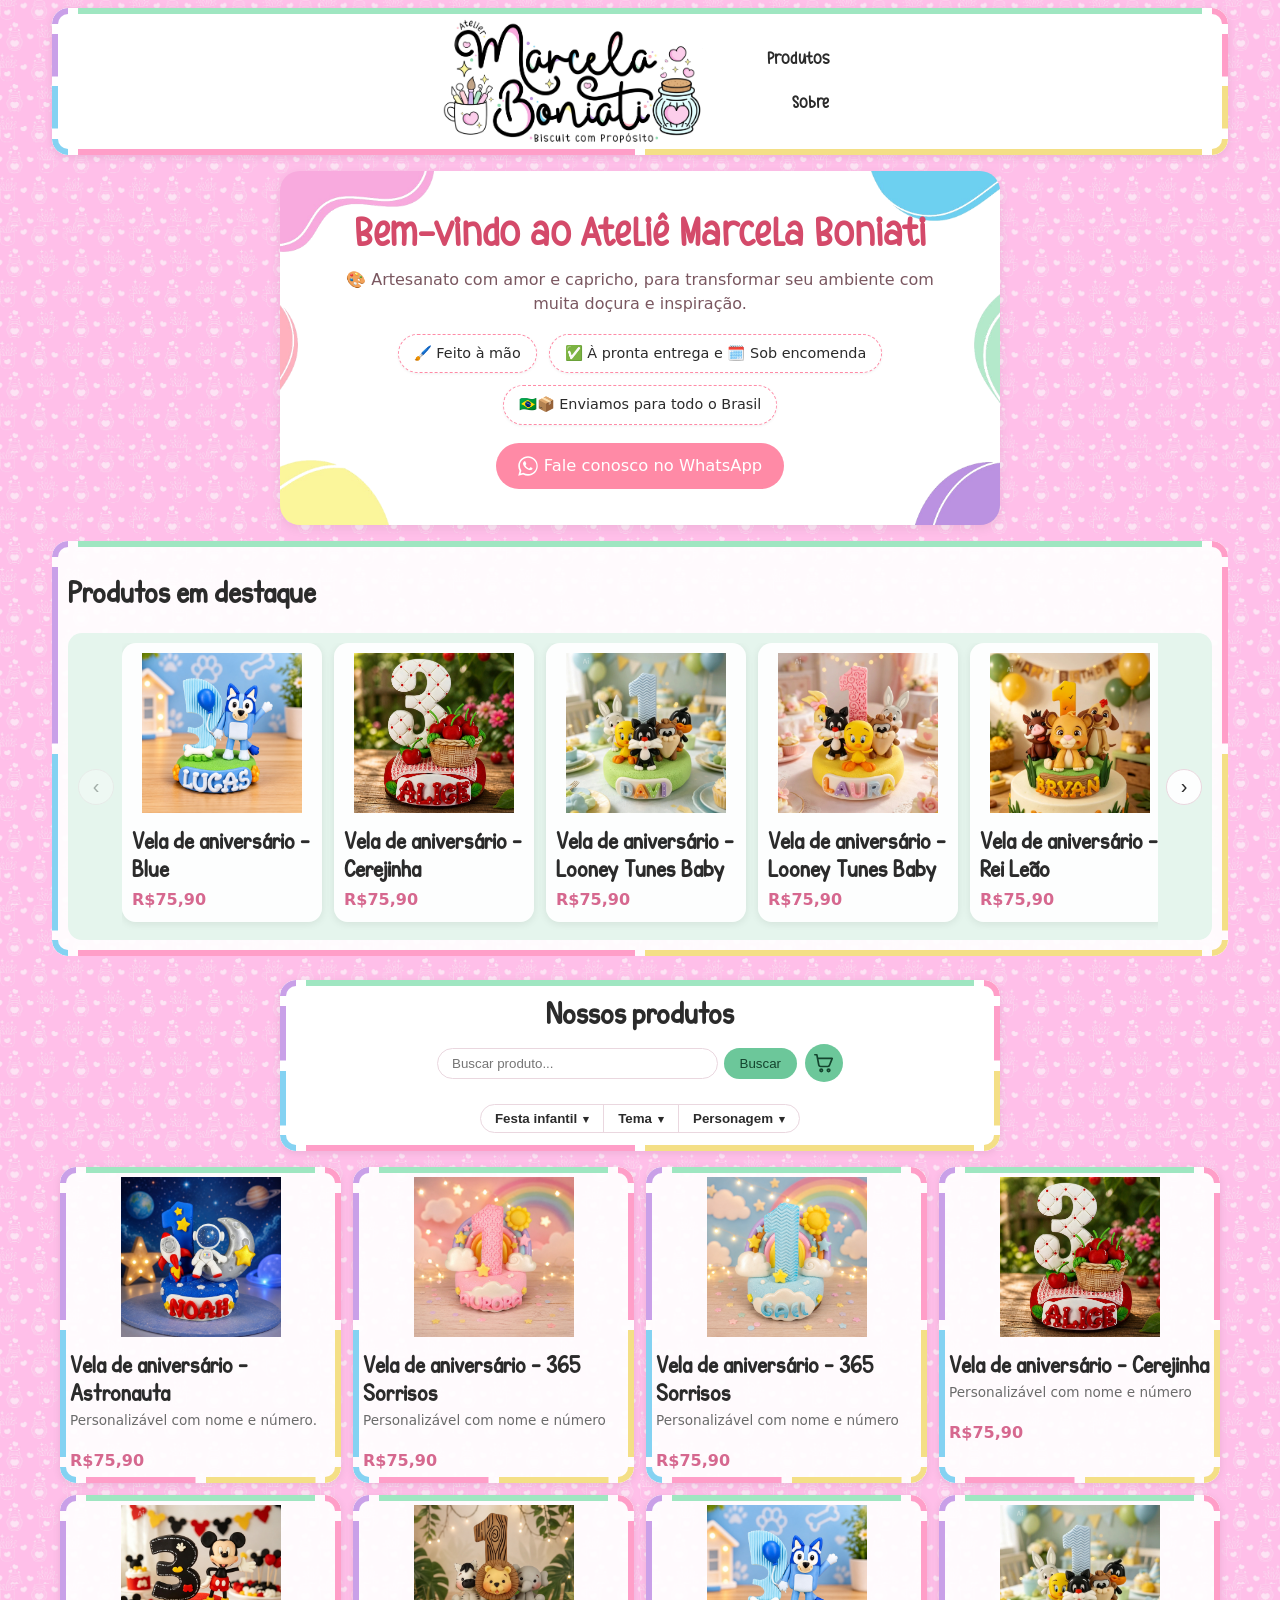
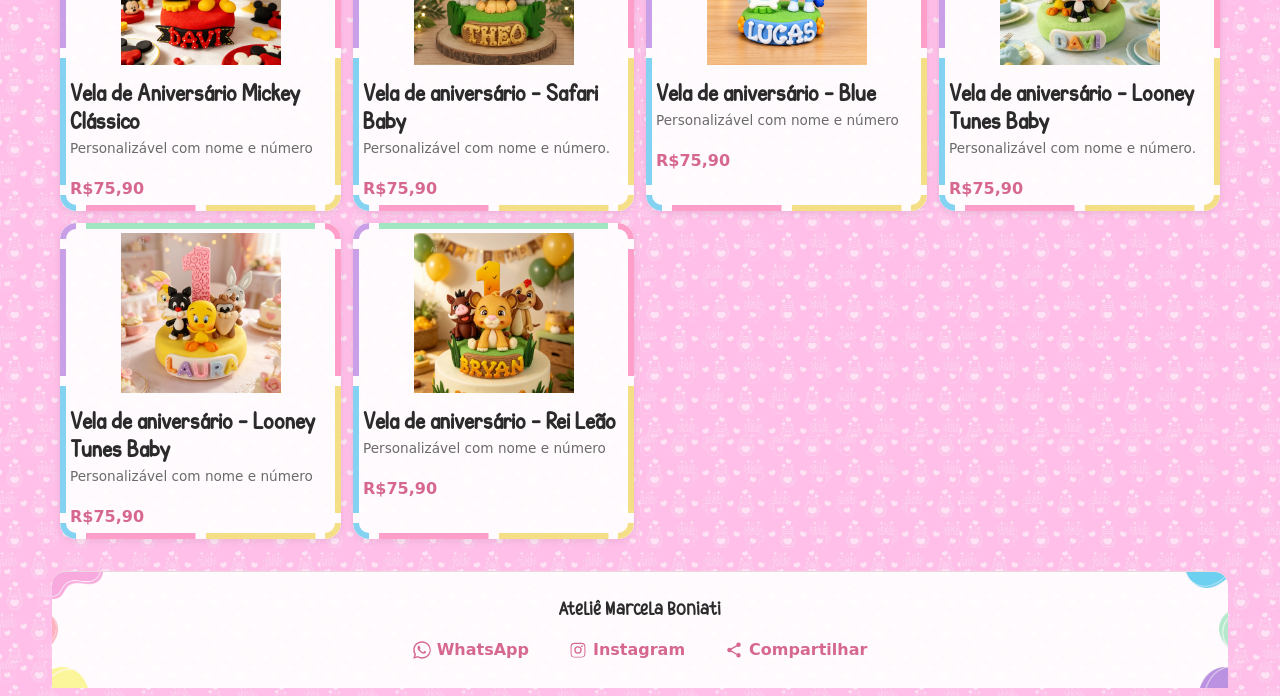
<file: index.html>
<!DOCTYPE html>

<html lang="pt-BR">
<head>
<meta charset="utf-8"/>
<meta content="width=device-width, initial-scale=1.0" name="viewport"/>
<title>Ateliê Marcela Boniati</title>
<meta content="Marcela Boniati" name="author"/>
<meta content="Este é o catálogo de produtos do Ateliê Marcela Boniati" name="description"/>
<link href="styles/styles.css" rel="stylesheet"/>
<link href="styles/theme.css" rel="stylesheet"/>
<script defer="" src="scripts/main.js"></script>
</head>
<body>
<header id="main_header">
<a href="index.html" id="logo"><img alt="Ateliê Marcela Boniati — Biscuit com Propósito" src="images/logo-to-be-used.jpg"/></a>
<nav id="main_nav">
<a href="index.html#nossos_produtos_heading" id="nav_produtos">Produtos</a>
<a href="sobre.html">Sobre</a>
</nav>
</header>
<section id="welcome_message">
<h1>Bem-vindo ao Ateliê Marcela Boniati</h1>
<p>🎨 Artesanato com amor e capricho, para transformar seu ambiente com muita doçura e inspiração.</p>
<ul class="welcome-chips">
<li>🖌️ Feito à mão</li>
<li>✅ À pronta entrega e 🗓️ Sob encomenda</li>
<li>🇧🇷📦 Enviamos para todo o Brasil</li>
</ul>
<!-- Generic WhatsApp contact button (glyph + Portuguese label) -->
<a class="whatsapp_button" href="https://wa.me/5549988988526?text=Ol%C3%A1!%20Gostaria%20de%20mais%20informa%C3%A7%C3%B5es">
<svg aria-hidden="true" class="whatsapp_glyph" fill="currentColor" focusable="false" height="20" viewbox="0 0 32 32" width="20">
<path d="M16 .4C7.4.4.4 7.4.4 16c0 2.8.7 5.5 2.1 7.9L.3 31.6l7.9-2.1c2.3 1.3 4.9 1.9 7.5 1.9h.3c8.6 0 15.6-7 15.6-15.6S24.6.4 16 .4zm0 28.5c-2.4 0-4.7-.6-6.7-1.8l-.5-.3-4.7 1.2 1.3-4.6-.3-.5a12.9 12.9 0 0 1-2-6.9C2.4 8.9 8.5 2.9 16 2.9S29.6 8.9 29.6 16 23.5 28.9 16 28.9zm7.4-9.7c-.4-.2-2.4-1.2-2.7-1.3-.4-.1-.7-.2-.9.2-.3.4-1 1.3-1.3 1.6-.2.2-.5.3-.9.1-.4-.2-1.7-.6-3.3-2-1.2-1.1-2-2.4-2.3-2.8-.2-.4 0-.6.2-.8l.6-.7c.2-.2.3-.4.4-.6.1-.2 0-.5 0-.7-.1-.2-.9-2.2-1.3-3-.3-.8-.6-.7-.9-.7h-.7c-.2 0-.6.1-1 .5-.3.4-1.3 1.3-1.3 3.1s1.3 3.6 1.5 3.9c.2.3 2.6 4 6.3 5.6.9.4 1.6.6 2.1.8.9.3 1.7.2 2.3.1.7-.1 2.4-1 2.7-1.9.3-.9.3-1.7.2-1.9-.1-.2-.4-.3-.8-.5z">
</path>
</svg>
<span>Fale conosco no WhatsApp</span>
</a>
</section>
<section id="featured_section">
<h2>Produtos em destaque</h2>
<div class="featured_carousel">
<button aria-label="Anterior" class="scroll-arrow scroll-left" type="button">‹</button>
<!-- Container managed by the administration app (id = produtos_destaque) -->
<div id="produtos_destaque">
<div class="featured_product">
<a href="produto-vela-de-aniversario-blue-topo-de-bolo-velinha-de-biscuit-mesversario-blue-e-seus-amigos.html">
<img alt="Vela de aniversário - Blue" class="product-thumb" src="images/products/vela-de-aniversario-blue-topo-de-bolo-velinha-de-biscuit-mesversario-blue-e-seus-amigos/capa.jpg"/>
<h3 class="product-title">Vela de aniversário - Blue</h3>
<span class="product-price">R$75,90</span>
</a>
</div><div class="featured_product">
<a href="produto-vela-de-aniversario-cerejinha-cereja-topo-de-bolo-velinha-de-biscuit-mesversario.html">
<img alt="Vela de aniversário - Cerejinha" class="product-thumb" src="images/products/vela-de-aniversario-cerejinha-cereja-topo-de-bolo-velinha-de-biscuit-mesversario/capa.jpg"/>
<h3 class="product-title">Vela de aniversário - Cerejinha</h3>
<span class="product-price">R$75,90</span>
</a>
</div><div class="featured_product">
<a href="produto-vela-de-aniversario-looney-tunes-baby.html">
<img alt="Vela de aniversário - Looney Tunes Baby" class="product-thumb" src="images/products/vela-de-aniversario-looney-tunes-baby/br-11134207-820m6-mqcphwx1nvgj55.jpeg"/>
<h3 class="product-title">Vela de aniversário - Looney Tunes Baby</h3>
<span class="product-price">R$75,90</span>
</a>
</div><div class="featured_product">
<a href="produto-vela-de-aniversario-looney-tunes-baby-2.html">
<img alt="Vela de aniversário - Looney Tunes Baby" class="product-thumb" src="images/products/vela-de-aniversario-looney-tunes-baby-2/br-11134207-820lt-mqcq19pgs9oi99.jpeg"/>
<h3 class="product-title">Vela de aniversário - Looney Tunes Baby</h3>
<span class="product-price">R$75,90</span>
</a>
</div><div class="featured_product">
<a href="produto-vela-de-aniversario-rei-leao.html">
<img alt="Vela de aniversário - Rei Leão" class="product-thumb" src="images/products/vela-de-aniversario-rei-leao/br-11134207-820lt-mqcphwx1mgw3bc.jpeg"/>
<h3 class="product-title">Vela de aniversário - Rei Leão</h3>
<span class="product-price">R$75,90</span>
</a>
</div></div>
<button aria-label="Próximo" class="scroll-arrow scroll-right" type="button">›</button>
</div>
</section>
<section id="products_section">
<!-- Catalog controls grouped into a card (styled by #products_intro) -->
<div id="products_intro">
<h2 id="nossos_produtos_heading">Nossos produtos</h2>
<!-- Search + cart row, moved out of the header to sit just above the grid -->
<div id="search_row">
<form action="index.html" id="product_search" method="get" role="search">
<input aria-label="Buscar produto" name="q" placeholder="Buscar produto..." type="search"/>
<button type="submit">Buscar</button>
</form>
<div id="header_actions">
<button aria-label="Ver carrinho" id="cart_button" type="button">
<svg aria-hidden="true" class="cart_glyph" fill="currentColor" focusable="false" height="22" viewbox="0 0 24 24" width="22">
<path d="M7 4h-.7L5.2 1.6A1 1 0 0 0 4.3 1H1v2h2.6l3.6 7.6-1.3 2.4c-.7 1.3.2 2.9 1.7 2.9h11v-2H8.1l1.1-2h7.4a2 2 0 0 0 1.8-1.1l3.6-6.5A1 1 0 0 0 21.2 4H7zM7 18a2 2 0 1 0 0 4 2 2 0 0 0 0-4zm10 0a2 2 0 1 0 0 4 2 2 0 0 0 0-4z"></path>
</svg>
</button>
</div>
</div>
<!-- Category filter bar: the admin app writes the field roles/labels into data-menu;
             scripts/main.js (buildCategoryBar) builds the dropdowns from it + the live cards. -->
<nav aria-label="Categorias" data-menu='[{"key":"categoria","label":"Categoria","menu":"primary"},{"key":"subcategoria","label":"Subcategoria","menu":"nested"},{"key":"tema","label":"Tema","menu":"own"},{"key":"personagem","label":"Personagem","menu":"own"}]' id="category_filter_bar"></nav>
</div>
<!-- Active category/search filter indicator (managed by scripts/main.js) -->
<div hidden="" id="filter_status">
<span id="filter_status_text"></span>
<button id="filter_clear" type="button">limpar</button>
</div>
<p hidden="" id="no_results">Nenhum produto encontrado. Tente outra busca ou categoria.</p>
<!-- Container managed by the administration app (id = produtos_disponiveis) -->
<div class="product-grid" id="produtos_disponiveis">
<div class="displayed_product" data-categoria="Festa infantil" data-personagem="" data-subcategoria="Topo de bolo" data-tags="topo de bolo astronauta, velinha astronauta, vela astronauta biscuit, topo astronauta personalizado, topo de bolo espaço, topo de bolo universo, decoração festa astronauta, vela temática astronauta, biscuit astronauta, topper astronauta, topo de bolo foguete, topo de bolo galáxia, festa tema espaço, festa astronauta infantil, vela personalizada astronauta, vela com nome astronauta, vela luxo astronauta, vela aniversário astronauta, astronauta cute, astronauta infantil, personalizado, artesanal, feito à mão, biscuit, aniversário infantil, decoração de bolo, mesversário, festa infantil, topo luxo" data-tema="Astronauta">
<a href="produto-vela-de-aniversario-astronauta-topo-de-bolo-velinha-de-biscuit-mesversario.html">
<img alt="Vela de aniversário - Astronauta" class="product-thumb" src="images/products/vela-de-aniversario-astronauta-topo-de-bolo-velinha-de-biscuit-mesversario/capa.jpg"/>
<h3 class="product-title">Vela de aniversário - Astronauta</h3>
<p class="product-note">Personalizável com nome e número.</p>
<span class="product-price">R$75,90</span>
</a>
</div>
<div class="displayed_product" data-categoria="Festa infantil" data-personagem="" data-subcategoria="Topo de bolo" data-tags="vela 365 sorrisos, velinha 365 sorrisos, vela uma volta ao sol, velinha volta ao sol, vela personalizada sol, topo de bolo 365 sorrisos, topo de bolo uma volta ao sol, topo de bolo solzinho, topo de bolo sunshine, vela tema sol, vela tema céu, vela tema arco-íris candy, decoração festa 365 sorrisos, decoração volta ao sol, decoração festa solzinho, decoração festa sunshine, biscuit solzinho, biscuit céu, topper 365 sorrisos, topper volta ao sol, topper solzinho, festa tema sol, festa uma volta ao sol, festa 365 sorrisos infantil, vela personalizada menina, vela personalizada menino, vela com nome personalizada, vela luxo infantil, vela aniversário infantil, tema céu infantil, tema sunshine baby, solzinho cute, nuvem cute, arco-íris candy, aesthetic infantil, festa delicada infantil, personalizado, artesanal, feito à mão, biscuit, aniversário infantil, decoração de bolo, mesversário, festa infantil, topo luxo, vela biscuit, decoração personalizada, topo personalizado, lembrancinha luxo, tema colorido pastel, festa instagramável, mamãe empreendedora, arte em biscuit, topo delicado, topo moderno, vela decorada, vela temática infantil, uma volta ao sol infantil, 365 motivos pra sorrir, festa feliz, tema alegre infantil" data-tema="">
<a href="produto-vela-de-aniversario-365-sorrisos-uma-volta-ao-sol-rosa-topo-de-bolo-velinha-de-biscuit.html">
<img alt="Vela de aniversário - 365 Sorrisos" class="product-thumb" src="images/products/vela-de-aniversario-365-sorrisos-uma-volta-ao-sol-rosa-topo-de-bolo-velinha-de-biscuit/capa.jpg"/>
<h3 class="product-title">Vela de aniversário - 365 Sorrisos</h3>
<p class="product-note">Personalizável com nome e número</p>
<span class="product-price">R$75,90</span>
</a>
</div>
<div class="displayed_product" data-categoria="Festa infantil" data-personagem="" data-subcategoria="Topo de bolo" data-tags="vela 365 sorrisos, velinha 365 sorrisos, vela uma volta ao sol, velinha volta ao sol, vela personalizada sol, topo de bolo 365 sorrisos, topo de bolo uma volta ao sol, topo de bolo solzinho, topo de bolo sunshine, vela tema sol, vela tema céu, vela tema arco-íris candy, decoração festa 365 sorrisos, decoração volta ao sol, decoração festa solzinho, decoração festa sunshine, biscuit solzinho, biscuit céu, topper 365 sorrisos, topper volta ao sol, topper solzinho, festa tema sol, festa uma volta ao sol, festa 365 sorrisos infantil, vela personalizada menina, vela personalizada menino, vela com nome personalizada, vela luxo infantil, vela aniversário infantil, tema céu infantil, tema sunshine baby, solzinho cute, nuvem cute, arco-íris candy, aesthetic infantil, festa delicada infantil, personalizado, artesanal, feito à mão, biscuit, aniversário infantil, decoração de bolo, mesversário, festa infantil, topo luxo, vela biscuit, decoração personalizada, topo personalizado, lembrancinha luxo, tema colorido pastel, festa instagramável, mamãe empreendedora, arte em biscuit, topo delicado, topo moderno, vela decorada, vela temática infantil, uma volta ao sol infantil, 365 motivos pra sorrir, festa feliz, tema alegre infantil" data-tema="">
<a href="produto-vela-de-aniversario-365-sorrisos-uma-volta-ao-sol-azul-topo-de-bolo-velinha-de-biscuit.html">
<img alt="Vela de aniversário - 365 Sorrisos" class="product-thumb" src="images/products/vela-de-aniversario-365-sorrisos-uma-volta-ao-sol-azul-topo-de-bolo-velinha-de-biscuit/capa.jpg"/>
<h3 class="product-title">Vela de aniversário - 365 Sorrisos</h3>
<p class="product-note">Personalizável com nome e número</p>
<span class="product-price">R$75,90</span>
</a>
</div>
<div class="displayed_product" data-categoria="Festa infantil" data-personagem="" data-subcategoria="Topo de bolo" data-tags="velinha cereja, velinha cerejinha, vela cerejinha biscuit, vela cereja personalizada, topo de bolo cerejinha, topo de bolo cereja, vela temática cereja, decoração festa cerejinha, biscuit cerejinha, topper cereja, topper cerejinha, festa tema cereja, festa cerejinha infantil, vela personalizada cerejinha, vela com nome cerejinha, vela luxo cerejinha, vela aniversário cerejinha, cerejinha cute, cereja aesthetic, decoração bolo cereja, personalizado, artesanal, feito à mão, biscuit, aniversário infantil, decoração de bolo, mesversário, festa infantil, topo luxo" data-tema="">
<a href="produto-vela-de-aniversario-cerejinha-cereja-topo-de-bolo-velinha-de-biscuit-mesversario.html">
<img alt="Vela de aniversário - Cerejinha" class="product-thumb" src="images/products/vela-de-aniversario-cerejinha-cereja-topo-de-bolo-velinha-de-biscuit-mesversario/capa.jpg"/>
<h3 class="product-title">Vela de aniversário - Cerejinha</h3>
<p class="product-note">Personalizável com nome e número</p>
<span class="product-price">R$75,90</span>
</a>
</div>
<div class="displayed_product" data-categoria="Festa infantil" data-personagem="Mickey" data-subcategoria="Topo de bolo" data-tags="festa mickey, festa disney, decoração de festa infantil, vela artesanal, biscuit artesanal, artesanato em biscuit, peça artesanal, feito à mão, vela luxo, vela premium, vela delicada, vela personalizada infantil, vela para mesversário, vela para aniversário, vela número personalizada, topo mickey clássico, decoração disney infantil, vela menino, decoração alegre infantil, vela caprichada, vela rica em detalhes, mickey retrô, mickey tradicional, disney clássica, topo luxo infantil, vela decorativa, vela temática, aniversário mickey mouse, item personalizado festa, peça exclusiva artesanal, topo de bolo luxo, biscuit disney, vela temática disney, decoração de bolo infantil, topper mickey, topper disney, vela aniversário menino, decoração personalizada mickey" data-tema="">
<a href="produto-vela-de-aniversario-mickey-classico-topo-de-bolo-em-biscuit-velinha-personalizada-disney.html">
<img alt="Vela de Aniversário Mickey Clássico" class="product-thumb" src="images/products/vela-de-aniversario-mickey-classico-topo-de-bolo-em-biscuit-velinha-personalizada-disney/capa.jpg"/>
<h3 class="product-title">Vela de Aniversário Mickey Clássico</h3>
<p class="product-note">Personalizável com nome e número</p>
<span class="product-price">R$75,90</span>
</a>
</div>
<div class="displayed_product" data-categoria="Festa infantil" data-personagem="" data-subcategoria="Topo de bolo" data-tags="velinha safari, leão, velinha safari baby, vela leão biscuit, vela safari personalizada, topo de bolo safari, topo de bolo leãozinho, topo de bolo safari, topo de bolo rei leão, vela temática safari, decoração festa safari, decoração festa leãozinho, biscuit leão, biscuit safari, topper leão, topper safari, festa tema safari, festa leãozinho infantil, vela personalizada leão, vela com nome leãozinho, vela luxo safari, vela aniversário leão, rei da selva, rei leão festa, leão cute, safari baby, safari infantil, personalizado, artesanal, feito à mão, biscuit, aniversário infantil, decoração de bolo, mesversário, festa infantil, topo luxo, elefantinho, elefante, zebrinha, zebra" data-tema="Safari">
<a href="produto-vela-de-aniversario-safari-baby-topo-de-bolo-velinha-de-biscuit-mesversario-bichinhos-do-safari.html">
<img alt="Vela de aniversário - Safari Baby" class="product-thumb" src="images/products/vela-de-aniversario-safari-baby-topo-de-bolo-velinha-de-biscuit-mesversario-bichinhos-do-safari/capa.jpg"/>
<h3 class="product-title">Vela de aniversário - Safari Baby</h3>
<p class="product-note">Personalizável com nome e número.</p>
<span class="product-price">R$75,90</span>
</a>
</div>
<div class="displayed_product" data-categoria="Festa infantil" data-personagem="Blue" data-subcategoria="Topo de bolo" data-tags="velinha, blue, aniversário, topo de bolo, festa infantil, vela, biscuit" data-tema="">
<a href="produto-vela-de-aniversario-blue-topo-de-bolo-velinha-de-biscuit-mesversario-blue-e-seus-amigos.html">
<img alt="Vela de aniversário - Blue" class="product-thumb" src="images/products/vela-de-aniversario-blue-topo-de-bolo-velinha-de-biscuit-mesversario-blue-e-seus-amigos/capa.jpg"/>
<h3 class="product-title">Vela de aniversário - Blue</h3>
<p class="product-note">Personalizável com nome e número</p>
<span class="product-price">R$75,90</span>
</a>
</div>
<!-- TEST CARDS (pagination manual testing) — replicas of real products pointing at the
     existing detail pages; NOT in the featured carousel. Remove before publishing real
     catalog changes. -->
<div class="displayed_product" data-categoria="Festa infantil" data-personagem="Looney Tunes" data-subcategoria="Topo de bolo" data-tags="vela looney tunes baby, vela looney tunes, vela baby looney tunes, vela personalizada, vela de aniversário, velinha de biscuit, vela em biscuit, topo de bolo looney tunes baby, topo de bolo looney tunes, topo de bolo personalizado, topo de bolo biscuit, decoração looney tunes baby, tema looney tunes baby, festa looney tunes baby, aniversário looney tunes baby, decoração infantil, festa infantil, vela infantil, vela menino, vela menina, decoração de bolo infantil, piu piu baby, frajola baby, pernalonga baby, patolino baby, taz baby, loola baby, personagem looney tunes, personagens baby, biscuit artesanal, artesanato em biscuit, peça artesanal, feito à mão, vela luxo, vela premium, vela delicada, vela personalizada infantil, vela para mesversário, vela para aniversário, topper looney tunes, topper baby looney tunes, topper personalizado, decoração personalizada, vela temática, aniversário infantil, decoração colorida infantil, vela caprichada, vela rica em detalhes, topo luxo infantil, peça exclusiva artesanal, decoração divertida, tema desenho animado, personagens clássicos, topper biscuit, vela decorativa artesanal, decoração baby, festa temática infantil" data-tema="">
<a href="produto-vela-de-aniversario-looney-tunes-baby.html">
<img alt="Vela de aniversário - Looney Tunes Baby" class="product-thumb" src="images/products/vela-de-aniversario-looney-tunes-baby/br-11134207-820m6-mqcphwx1nvgj55.jpeg"/>
<h3 class="product-title">Vela de aniversário - Looney Tunes Baby</h3>
<p class="product-note">Personalizável com nome e número.</p>
<span class="product-price">R$75,90</span>
</a>
</div><div class="displayed_product" data-categoria="Festa infantil" data-personagem="Looney Tunes" data-subcategoria="Topo de bolo" data-tags="vela looney tunes baby, vela looney tunes, vela baby looney tunes, vela personalizada, vela de aniversário, velinha de biscuit, vela em biscuit, topo de bolo looney tunes baby, topo de bolo looney tunes, topo de bolo personalizado, topo de bolo biscuit, decoração looney tunes baby, tema looney tunes baby, festa looney tunes baby, aniversário looney tunes baby, decoração infantil, festa infantil, vela infantil, vela menino, vela menina, decoração de bolo infantil, piu piu baby, frajola baby, pernalonga baby, patolino baby, taz baby, loola baby, personagem looney tunes, personagens baby, biscuit artesanal, artesanato em biscuit, peça artesanal, feito à mão, vela luxo, vela premium, vela delicada, vela personalizada infantil, vela para mesversário, vela para aniversário, topper looney tunes, topper baby looney tunes, topper personalizado, decoração personalizada, vela temática, aniversário infantil, decoração colorida infantil, vela caprichada, vela rica em detalhes, topo luxo infantil, peça exclusiva artesanal, decoração divertida, tema desenho animado, personagens clássicos, topper biscuit, vela decorativa artesanal, decoração baby, festa temática infantil" data-tema="">
<a href="produto-vela-de-aniversario-looney-tunes-baby-2.html">
<img alt="Vela de aniversário - Looney Tunes Baby" class="product-thumb" src="images/products/vela-de-aniversario-looney-tunes-baby-2/br-11134207-820lt-mqcq19pgs9oi99.jpeg"/>
<h3 class="product-title">Vela de aniversário - Looney Tunes Baby</h3>
<p class="product-note">Personalizável com nome e número</p>
<span class="product-price">R$75,90</span>
</a>
</div><div class="displayed_product" data-categoria="Festa infantil" data-personagem="Simba" data-subcategoria="Topo de bolo" data-tags="vela rei leão, vela o rei leão, vela simba, vela timão e pumba, vela simba personalizada, vela personalizada, vela de aniversário, velinha de biscuit, vela em biscuit, topo de bolo rei leão, topo de bolo simba, topo de bolo timão e pumba, topo de bolo personalizado, topo de bolo biscuit, decoração rei leão, tema rei leão, personagem simba, personagem timão, personagem pumba, festa rei leão, aniversário rei leão, decoração infantil, festa infantil, vela infantil, vela menino, decoração de bolo infantil, rei leão biscuit, simba biscuit, timão biscuit, pumba biscuit, biscuit artesanal, artesanato em biscuit, peça artesanal, feito à mão, vela luxo, vela premium, vela delicada, vela personalizada infantil, vela para mesversário, vela para aniversário, topper rei leão, topper simba, topper timão e pumba, decoração safari, tema safari, safari baby, animais da savana, leãozinho safari, festa safari, decoração personalizada, vela temática, aniversário menino, decoração colorida infantil, vela caprichada, vela rica em detalhes, topo luxo infantil, peça exclusiva artesanal, personagem disney, disney rei leão, decoração divertida, tema disney, topper o rei leão, vela decorativa artesanal" data-tema="">
<a href="produto-vela-de-aniversario-rei-leao.html">
<img alt="Vela de aniversário - Rei Leão" class="product-thumb" src="images/products/vela-de-aniversario-rei-leao/br-11134207-820lt-mqcphwx1mgw3bc.jpeg"/>
<h3 class="product-title">Vela de aniversário - Rei Leão</h3>
<p class="product-note">Personalizável com nome e número</p>
<span class="product-price">R$75,90</span>
</a>
</div></div>
<!-- Page switcher for the grid (10 cards/page), populated by scripts/main.js -->
<nav aria-label="Paginação dos produtos" class="pagination" hidden="" id="pagination"></nav>
</section>
<footer id="site_footer">
<p class="footer-brand">Ateliê Marcela Boniati</p>
<nav aria-label="Redes sociais" class="footer-social">
<a class="footer-social-link" href="https://wa.me/5549988988526?text=Ol%C3%A1!%20Gostaria%20de%20mais%20informa%C3%A7%C3%B5es">
<svg aria-hidden="true" fill="currentColor" focusable="false" height="18" viewbox="0 0 32 32" width="18">
<path d="M16 .4C7.4.4.4 7.4.4 16c0 2.8.7 5.5 2.1 7.9L.3 31.6l7.9-2.1c2.3 1.3 4.9 1.9 7.5 1.9h.3c8.6 0 15.6-7 15.6-15.6S24.6.4 16 .4zm0 28.5c-2.4 0-4.7-.6-6.7-1.8l-.5-.3-4.7 1.2 1.3-4.6-.3-.5a12.9 12.9 0 0 1-2-6.9C2.4 8.9 8.5 2.9 16 2.9S29.6 8.9 29.6 16 23.5 28.9 16 28.9zm7.4-9.7c-.4-.2-2.4-1.2-2.7-1.3-.4-.1-.7-.2-.9.2-.3.4-1 1.3-1.3 1.6-.2.2-.5.3-.9.1-.4-.2-1.7-.6-3.3-2-1.2-1.1-2-2.4-2.3-2.8-.2-.4 0-.6.2-.8l.6-.7c.2-.2.3-.4.4-.6.1-.2 0-.5 0-.7-.1-.2-.9-2.2-1.3-3-.3-.8-.6-.7-.9-.7h-.7c-.2 0-.6.1-1 .5-.3.4-1.3 1.3-1.3 3.1s1.3 3.6 1.5 3.9c.2.3 2.6 4 6.3 5.6.9.4 1.6.6 2.1.8.9.3 1.7.2 2.3.1.7-.1 2.4-1 2.7-1.9.3-.9.3-1.7.2-1.9-.1-.2-.4-.3-.8-.5z">
</path>
</svg>
<span>WhatsApp</span>
</a>
<a class="footer-social-link" href="https://www.instagram.com/marcelaboniati">
<svg aria-hidden="true" fill="currentColor" focusable="false" height="18" viewbox="0 0 24 24" width="18">
<path d="M12 2.2c3.2 0 3.6 0 4.9.07 1.2.06 1.8.25 2.2.42.6.22 1 .48 1.4.9.42.42.68.82.9 1.4.17.4.36 1 .42 2.2.06 1.3.07 1.7.07 4.9s0 3.6-.07 4.9c-.06 1.2-.25 1.8-.42 2.2-.22.6-.48 1-.9 1.4-.42.42-.82.68-1.4.9-.4.17-1 .36-2.2.42-1.3.06-1.7.07-4.9.07s-3.6 0-4.9-.07c-1.2-.06-1.8-.25-2.2-.42-.6-.22-1-.48-1.4-.9-.42-.42-.68-.82-.9-1.4-.17-.4-.36-1-.42-2.2-.06-1.3-.07-1.7-.07-4.9s0-3.6.07-4.9c.06-1.2.25-1.8.42-2.2.22-.6.48-1 .9-1.4.42-.42.82-.68 1.4-.9.4-.17 1-.36 2.2-.42C8.4 2.2 8.8 2.2 12 2.2zm0 1.8c-3.1 0-3.5 0-4.7.07-.9.04-1.4.2-1.7.32-.43.17-.74.37-1.06.7-.32.32-.52.63-.7 1.06-.12.3-.28.8-.32 1.7-.06 1.2-.07 1.6-.07 4.7s0 3.5.07 4.7c.04.9.2 1.4.32 1.7.17.43.37.74.7 1.06.32.32.63.52 1.06.7.3.12.8.28 1.7.32 1.2.06 1.6.07 4.7.07s3.5 0 4.7-.07c.9-.04 1.4-.2 1.7-.32.43-.17.74-.37 1.06-.7.32-.32.52-.63.7-1.06.12-.3.28-.8.32-1.7.06-1.2.07-1.6.07-4.7s0-3.5-.07-4.7c-.04-.9-.2-1.4-.32-1.7-.17-.43-.37-.74-.7-1.06-.32-.32-.63-.52-1.06-.7-.3-.12-.8-.28-1.7-.32-1.2-.06-1.6-.07-4.7-.07zm0 3.06A4.94 4.94 0 1 0 12 17a4.94 4.94 0 0 0 0-9.88zm0 8.15A3.2 3.2 0 1 1 12 8.8a3.2 3.2 0 0 1 0 6.41zm6.3-8.35a1.15 1.15 0 1 1-2.3 0 1.15 1.15 0 0 1 2.3 0z">
</path>
</svg>
<span>Instagram</span>
</a>
<button class="footer-social-link footer-share" type="button">
<svg aria-hidden="true" fill="currentColor" focusable="false" height="18" viewbox="0 0 24 24" width="18">
<path d="M18 16.08c-.76 0-1.44.3-1.96.77L8.91 12.7c.05-.23.09-.46.09-.7s-.04-.47-.09-.7l7.05-4.11c.54.5 1.25.81 2.04.81a3 3 0 1 0-3-3c0 .24.04.47.09.7L8.04 9.81A3 3 0 1 0 6 15c.79 0 1.5-.31 2.04-.81l7.12 4.16c-.05.21-.08.43-.08.65a2.92 2.92 0 1 0 2.92-2.92z"></path>
</svg>
<span>Compartilhar</span>
</button>
</nav>
</footer>
</body>
</html>
</file>
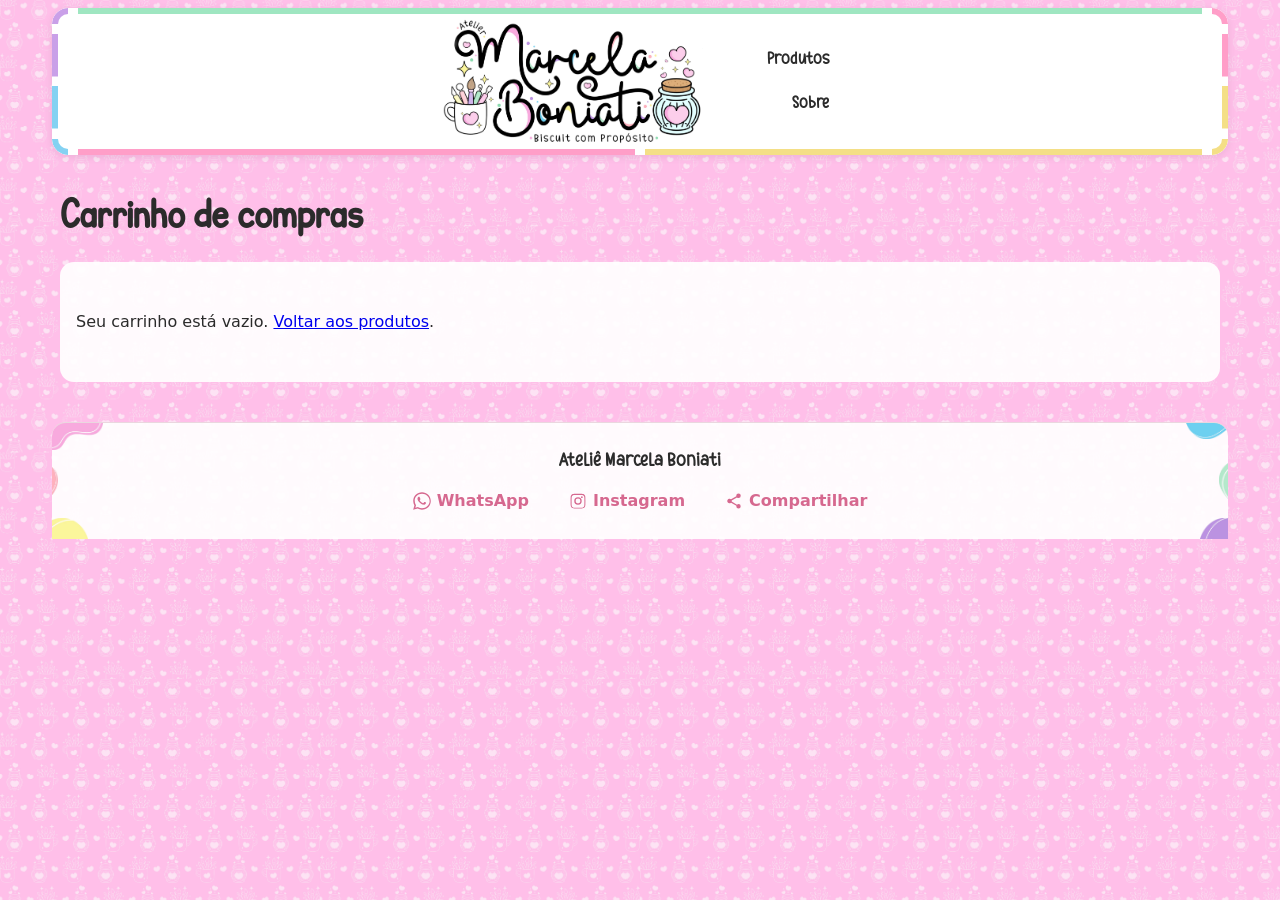
<file: carrinho.html>
<!DOCTYPE html>

<html lang="pt-BR">

<head>
    <meta charset="utf-8" />
    <meta content="width=device-width, initial-scale=1.0" name="viewport" />
    <title>Carrinho de compras — Ateliê Marcela Boniati</title>
    <link href="styles/styles.css" rel="stylesheet" />
    <link href="styles/theme.css" rel="stylesheet" />
    <script src="scripts/main.js" defer></script>
</head>

<body>
    <header id="main_header">
        <a href="index.html" id="logo"><img alt="Ateliê Marcela Boniati — Biscuit com Propósito" src="images/logo-to-be-used.jpg"/></a>
        <nav id="main_nav">
            <a href="index.html#nossos_produtos_heading" id="nav_produtos">Produtos</a>
            <a href="sobre.html">Sobre</a>
        </nav>
    </header>
    <main id="cart_page">
        <h1>Carrinho de compras</h1>
        <!-- Items + totals are rendered by scripts/main.js from localStorage -->
        <div id="cart_container"></div>
    </main>
<footer id="site_footer">
<p class="footer-brand">Ateliê Marcela Boniati</p>
<nav aria-label="Redes sociais" class="footer-social">
<a class="footer-social-link" href="https://wa.me/5549988988526?text=Ol%C3%A1!%20Gostaria%20de%20mais%20informa%C3%A7%C3%B5es">
<svg aria-hidden="true" fill="currentColor" focusable="false" height="18" viewbox="0 0 32 32" width="18">
<path d="M16 .4C7.4.4.4 7.4.4 16c0 2.8.7 5.5 2.1 7.9L.3 31.6l7.9-2.1c2.3 1.3 4.9 1.9 7.5 1.9h.3c8.6 0 15.6-7 15.6-15.6S24.6.4 16 .4zm0 28.5c-2.4 0-4.7-.6-6.7-1.8l-.5-.3-4.7 1.2 1.3-4.6-.3-.5a12.9 12.9 0 0 1-2-6.9C2.4 8.9 8.5 2.9 16 2.9S29.6 8.9 29.6 16 23.5 28.9 16 28.9zm7.4-9.7c-.4-.2-2.4-1.2-2.7-1.3-.4-.1-.7-.2-.9.2-.3.4-1 1.3-1.3 1.6-.2.2-.5.3-.9.1-.4-.2-1.7-.6-3.3-2-1.2-1.1-2-2.4-2.3-2.8-.2-.4 0-.6.2-.8l.6-.7c.2-.2.3-.4.4-.6.1-.2 0-.5 0-.7-.1-.2-.9-2.2-1.3-3-.3-.8-.6-.7-.9-.7h-.7c-.2 0-.6.1-1 .5-.3.4-1.3 1.3-1.3 3.1s1.3 3.6 1.5 3.9c.2.3 2.6 4 6.3 5.6.9.4 1.6.6 2.1.8.9.3 1.7.2 2.3.1.7-.1 2.4-1 2.7-1.9.3-.9.3-1.7.2-1.9-.1-.2-.4-.3-.8-.5z">
</path>
</svg>
<span>WhatsApp</span>
</a>
<a class="footer-social-link" href="https://www.instagram.com/marcelaboniati">
<svg aria-hidden="true" fill="currentColor" focusable="false" height="18" viewbox="0 0 24 24" width="18">
<path d="M12 2.2c3.2 0 3.6 0 4.9.07 1.2.06 1.8.25 2.2.42.6.22 1 .48 1.4.9.42.42.68.82.9 1.4.17.4.36 1 .42 2.2.06 1.3.07 1.7.07 4.9s0 3.6-.07 4.9c-.06 1.2-.25 1.8-.42 2.2-.22.6-.48 1-.9 1.4-.42.42-.82.68-1.4.9-.4.17-1 .36-2.2.42-1.3.06-1.7.07-4.9.07s-3.6 0-4.9-.07c-1.2-.06-1.8-.25-2.2-.42-.6-.22-1-.48-1.4-.9-.42-.42-.68-.82-.9-1.4-.17-.4-.36-1-.42-2.2-.06-1.3-.07-1.7-.07-4.9s0-3.6.07-4.9c.06-1.2.25-1.8.42-2.2.22-.6.48-1 .9-1.4.42-.42.82-.68 1.4-.9.4-.17 1-.36 2.2-.42C8.4 2.2 8.8 2.2 12 2.2zm0 1.8c-3.1 0-3.5 0-4.7.07-.9.04-1.4.2-1.7.32-.43.17-.74.37-1.06.7-.32.32-.52.63-.7 1.06-.12.3-.28.8-.32 1.7-.06 1.2-.07 1.6-.07 4.7s0 3.5.07 4.7c.04.9.2 1.4.32 1.7.17.43.37.74.7 1.06.32.32.63.52 1.06.7.3.12.8.28 1.7.32 1.2.06 1.6.07 4.7.07s3.5 0 4.7-.07c.9-.04 1.4-.2 1.7-.32.43-.17.74-.37 1.06-.7.32-.32.52-.63.7-1.06.12-.3.28-.8.32-1.7.06-1.2.07-1.6.07-4.7s0-3.5-.07-4.7c-.04-.9-.2-1.4-.32-1.7-.17-.43-.37-.74-.7-1.06-.32-.32-.63-.52-1.06-.7-.3-.12-.8-.28-1.7-.32-1.2-.06-1.6-.07-4.7-.07zm0 3.06A4.94 4.94 0 1 0 12 17a4.94 4.94 0 0 0 0-9.88zm0 8.15A3.2 3.2 0 1 1 12 8.8a3.2 3.2 0 0 1 0 6.41zm6.3-8.35a1.15 1.15 0 1 1-2.3 0 1.15 1.15 0 0 1 2.3 0z">
</path>
</svg>
<span>Instagram</span>
</a>
<button class="footer-social-link footer-share" type="button">
<svg aria-hidden="true" fill="currentColor" focusable="false" height="18" viewbox="0 0 24 24" width="18">
<path d="M18 16.08c-.76 0-1.44.3-1.96.77L8.91 12.7c.05-.23.09-.46.09-.7s-.04-.47-.09-.7l7.05-4.11c.54.5 1.25.81 2.04.81a3 3 0 1 0-3-3c0 .24.04.47.09.7L8.04 9.81A3 3 0 1 0 6 15c.79 0 1.5-.31 2.04-.81l7.12 4.16c-.05.21-.08.43-.08.65a2.92 2.92 0 1 0 2.92-2.92z"></path>
</svg>
<span>Compartilhar</span>
</button>
</nav>
</footer>
</body>

</html>
</file>
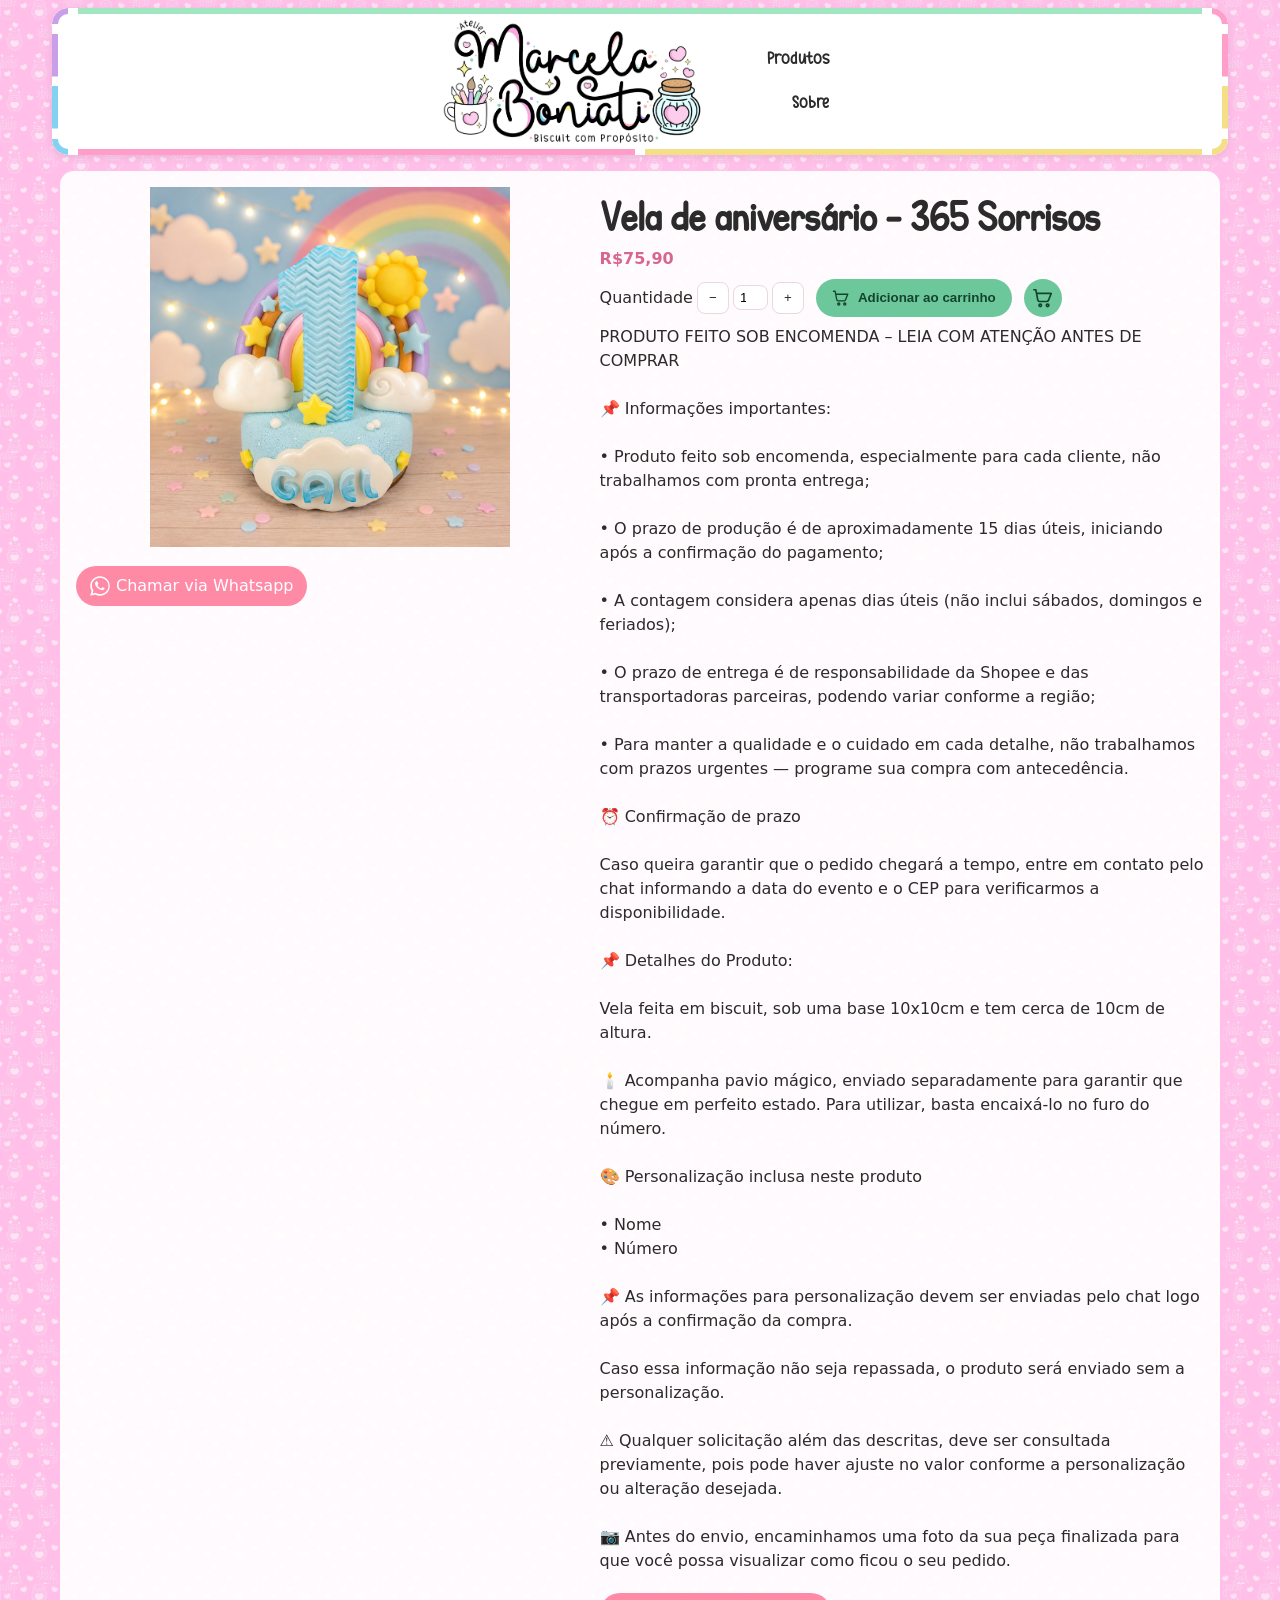
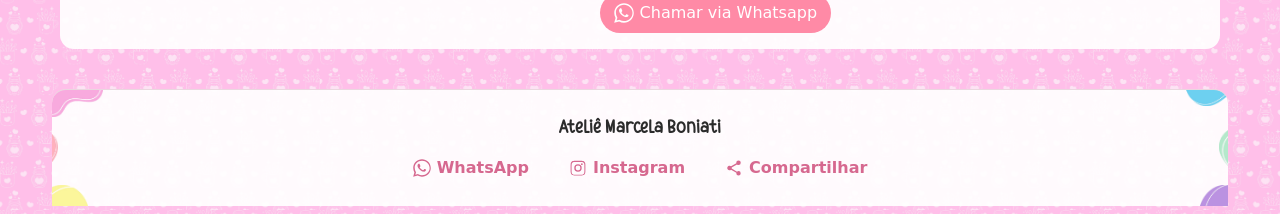
<file: produto-vela-de-aniversario-365-sorrisos-uma-volta-ao-sol-azul-topo-de-bolo-velinha-de-biscuit.html>
<!DOCTYPE html>

<html lang="pt-BR">

<head>
    <meta charset="utf-8" />
    <meta content="width=device-width, initial-scale=1.0" name="viewport" />
    <title>Vela de aniversário - 365 Sorrisos — Ateliê Marcela Boniati</title>
    <link href="styles/styles.css" rel="stylesheet" />
    <link href="styles/theme.css" rel="stylesheet" />
    <script src="scripts/main.js" defer></script>
</head>

<body>
<header id="main_header">
<a href="index.html" id="logo"><img alt="Ateliê Marcela Boniati — Biscuit com Propósito" src="images/logo-to-be-used.jpg"/></a>
<nav id="main_nav">
<a href="index.html#nossos_produtos_heading" id="nav_produtos">Produtos</a>
<a href="sobre.html">Sobre</a>
</nav>
</header>
    <main id="product_detail">
<div class="detailed_product" data-title="Vela de aniversário - 365 Sorrisos" data-price="R$75,90" data-description="PRODUTO FEITO SOB ENCOMENDA – LEIA COM ATENÇÃO ANTES DE COMPRAR

📌 Informações importantes:

• Produto feito sob encomenda, especialmente para cada cliente, não trabalhamos com pronta entrega;

• O prazo de produção é de aproximadamente 15 dias úteis, iniciando após a confirmação do pagamento;

• A contagem considera apenas dias úteis (não inclui sábados, domingos e feriados);

• O prazo de entrega é de responsabilidade da Shopee e das transportadoras parceiras, podendo variar conforme a região;

• Para manter a qualidade e o cuidado em cada detalhe, não trabalhamos com prazos urgentes — programe sua compra com antecedência.

⏰ Confirmação de prazo

Caso queira garantir que o pedido chegará a tempo, entre em contato pelo chat informando a data do evento e o CEP para verificarmos a disponibilidade.

📌 Detalhes do Produto​:

Vela feita em biscuit, sob uma base 10x10cm e tem cerca de 10cm de altura.

🕯️ Acompanha pavio mágico, enviado separadamente para garantir que chegue em perfeito estado. Para utilizar, basta encaixá-lo no furo do número.

🎨 Personalização inclusa neste produto

• Nome
• Número

📌 As informações para personalização devem ser enviadas pelo chat logo após a confirmação da compra.

Caso essa informação não seja repassada, o produto será enviado sem a personalização.

⚠️ Qualquer solicitação além das descritas, deve ser consultada previamente, pois pode haver ajuste no valor conforme a personalização ou alteração desejada.

📷 Antes do envio, encaminhamos uma foto da sua peça finalizada para que você possa visualizar como ficou o seu pedido." data-categoria="Festa infantil" data-subcategoria="Topo de bolo" data-tags="vela 365 sorrisos, velinha 365 sorrisos, vela uma volta ao sol, velinha volta ao sol, vela personalizada sol, topo de bolo 365 sorrisos, topo de bolo uma volta ao sol, topo de bolo solzinho, topo de bolo sunshine, vela tema sol, vela tema céu, vela tema arco-íris candy, decoração festa 365 sorrisos, decoração volta ao sol, decoração festa solzinho, decoração festa sunshine, biscuit solzinho, biscuit céu, topper 365 sorrisos, topper volta ao sol, topper solzinho, festa tema sol, festa uma volta ao sol, festa 365 sorrisos infantil, vela personalizada menina, vela personalizada menino, vela com nome personalizada, vela luxo infantil, vela aniversário infantil, tema céu infantil, tema sunshine baby, solzinho cute, nuvem cute, arco-íris candy, aesthetic infantil, festa delicada infantil, personalizado, artesanal, feito à mão, biscuit, aniversário infantil, decoração de bolo, mesversário, festa infantil, topo luxo, vela biscuit, decoração personalizada, topo personalizado, lembrancinha luxo, tema colorido pastel, festa instagramável, mamãe empreendedora, arte em biscuit, topo delicado, topo moderno, vela decorada, vela temática infantil, uma volta ao sol infantil, 365 motivos pra sorrir, festa feliz, tema alegre infantil" data-pictures="images/products/vela-de-aniversario-365-sorrisos-uma-volta-ao-sol-azul-topo-de-bolo-velinha-de-biscuit/capa.jpg" data-slug="vela-de-aniversario-365-sorrisos-uma-volta-ao-sol-azul-topo-de-bolo-velinha-de-biscuit">
    <div class="detail-gallery">
        <img class="detail-image" src="images/products/vela-de-aniversario-365-sorrisos-uma-volta-ao-sol-azul-topo-de-bolo-velinha-de-biscuit/capa.jpg" alt="Vela de aniversário - 365 Sorrisos">
        <!-- JS inserts the thumbnail strip right under the image; this WhatsApp
             button stays the gallery's last child, so it renders below the thumbnails.
             href is set at runtime alongside the other .detail-whatsapp button. -->
        <a class="whatsapp_button detail-whatsapp" href="#">
            <svg aria-hidden="true" class="whatsapp_glyph" fill="currentColor" focusable="false" height="20"
                viewbox="0 0 32 32" width="20">
                <path
                    d="M16 .4C7.4.4.4 7.4.4 16c0 2.8.7 5.5 2.1 7.9L.3 31.6l7.9-2.1c2.3 1.3 4.9 1.9 7.5 1.9h.3c8.6 0 15.6-7 15.6-15.6S24.6.4 16 .4zm0 28.5c-2.4 0-4.7-.6-6.7-1.8l-.5-.3-4.7 1.2 1.3-4.6-.3-.5a12.9 12.9 0 0 1-2-6.9C2.4 8.9 8.5 2.9 16 2.9S29.6 8.9 29.6 16 23.5 28.9 16 28.9zm7.4-9.7c-.4-.2-2.4-1.2-2.7-1.3-.4-.1-.7-.2-.9.2-.3.4-1 1.3-1.3 1.6-.2.2-.5.3-.9.1-.4-.2-1.7-.6-3.3-2-1.2-1.1-2-2.4-2.3-2.8-.2-.4 0-.6.2-.8l.6-.7c.2-.2.3-.4.4-.6.1-.2 0-.5 0-.7-.1-.2-.9-2.2-1.3-3-.3-.8-.6-.7-.9-.7h-.7c-.2 0-.6.1-1 .5-.3.4-1.3 1.3-1.3 3.1s1.3 3.6 1.5 3.9c.2.3 2.6 4 6.3 5.6.9.4 1.6.6 2.1.8.9.3 1.7.2 2.3.1.7-.1 2.4-1 2.7-1.9.3-.9.3-1.7.2-1.9-.1-.2-.4-.3-.8-.5z">
                </path>
            </svg>
            <span>Chamar via Whatsapp</span>
        </a>
    </div>
    <div class="detail-info">
        <h1 class="product-title">Vela de aniversário - 365 Sorrisos</h1>
        <span class="product-price">R$75,90</span>
        <!-- Purchase controls sit ABOVE the description (item 11) -->
        <div class="detail-actions">
            <label class="qty-control">Quantidade
                <input class="qty-input" type="number" min="1" value="1" inputmode="numeric">
            </label>
            <button class="add-to-cart" type="button">Adicionar ao carrinho</button>
            <!-- Cart button beside "Adicionar ao carrinho" (icon-only, same as the index) -->
            <button aria-label="Ver carrinho" id="cart_button" type="button">
                <svg aria-hidden="true" class="cart_glyph" fill="currentColor" focusable="false" height="22"
                    viewbox="0 0 24 24" width="22">
                    <path
                        d="M7 4h-.7L5.2 1.6A1 1 0 0 0 4.3 1H1v2h2.6l3.6 7.6-1.3 2.4c-.7 1.3.2 2.9 1.7 2.9h11v-2H8.1l1.1-2h7.4a2 2 0 0 0 1.8-1.1l3.6-6.5A1 1 0 0 0 21.2 4H7zM7 18a2 2 0 1 0 0 4 2 2 0 0 0 0-4zm10 0a2 2 0 1 0 0 4 2 2 0 0 0 0-4z" />
                </svg>
            </button>
        </div>
        <p class="detail-description">PRODUTO FEITO SOB ENCOMENDA – LEIA COM ATENÇÃO ANTES DE COMPRAR

📌 Informações importantes:

• Produto feito sob encomenda, especialmente para cada cliente, não trabalhamos com pronta entrega;

• O prazo de produção é de aproximadamente 15 dias úteis, iniciando após a confirmação do pagamento;

• A contagem considera apenas dias úteis (não inclui sábados, domingos e feriados);

• O prazo de entrega é de responsabilidade da Shopee e das transportadoras parceiras, podendo variar conforme a região;

• Para manter a qualidade e o cuidado em cada detalhe, não trabalhamos com prazos urgentes — programe sua compra com antecedência.

⏰ Confirmação de prazo

Caso queira garantir que o pedido chegará a tempo, entre em contato pelo chat informando a data do evento e o CEP para verificarmos a disponibilidade.

📌 Detalhes do Produto​:

Vela feita em biscuit, sob uma base 10x10cm e tem cerca de 10cm de altura.

🕯️ Acompanha pavio mágico, enviado separadamente para garantir que chegue em perfeito estado. Para utilizar, basta encaixá-lo no furo do número.

🎨 Personalização inclusa neste produto

• Nome
• Número

📌 As informações para personalização devem ser enviadas pelo chat logo após a confirmação da compra.

Caso essa informação não seja repassada, o produto será enviado sem a personalização.

⚠️ Qualquer solicitação além das descritas, deve ser consultada previamente, pois pode haver ajuste no valor conforme a personalização ou alteração desejada.

📷 Antes do envio, encaminhamos uma foto da sua peça finalizada para que você possa visualizar como ficou o seu pedido.</p>
        <!-- WhatsApp CTA below the description (item 12); href set at runtime to the
             wa.me message ending in this page's URL -->
        <a class="whatsapp_button detail-whatsapp" href="#">
            <svg aria-hidden="true" class="whatsapp_glyph" fill="currentColor" focusable="false" height="20"
                viewbox="0 0 32 32" width="20">
                <path
                    d="M16 .4C7.4.4.4 7.4.4 16c0 2.8.7 5.5 2.1 7.9L.3 31.6l7.9-2.1c2.3 1.3 4.9 1.9 7.5 1.9h.3c8.6 0 15.6-7 15.6-15.6S24.6.4 16 .4zm0 28.5c-2.4 0-4.7-.6-6.7-1.8l-.5-.3-4.7 1.2 1.3-4.6-.3-.5a12.9 12.9 0 0 1-2-6.9C2.4 8.9 8.5 2.9 16 2.9S29.6 8.9 29.6 16 23.5 28.9 16 28.9zm7.4-9.7c-.4-.2-2.4-1.2-2.7-1.3-.4-.1-.7-.2-.9.2-.3.4-1 1.3-1.3 1.6-.2.2-.5.3-.9.1-.4-.2-1.7-.6-3.3-2-1.2-1.1-2-2.4-2.3-2.8-.2-.4 0-.6.2-.8l.6-.7c.2-.2.3-.4.4-.6.1-.2 0-.5 0-.7-.1-.2-.9-2.2-1.3-3-.3-.8-.6-.7-.9-.7h-.7c-.2 0-.6.1-1 .5-.3.4-1.3 1.3-1.3 3.1s1.3 3.6 1.5 3.9c.2.3 2.6 4 6.3 5.6.9.4 1.6.6 2.1.8.9.3 1.7.2 2.3.1.7-.1 2.4-1 2.7-1.9.3-.9.3-1.7.2-1.9-.1-.2-.4-.3-.8-.5z">
                </path>
            </svg>
            <span>Chamar via Whatsapp</span>
        </a>
    </div>
</div>
    </main>
<footer id="site_footer">
<p class="footer-brand">Ateliê Marcela Boniati</p>
<nav aria-label="Redes sociais" class="footer-social">
<a class="footer-social-link" href="https://wa.me/5549988988526?text=Ol%C3%A1!%20Gostaria%20de%20mais%20informa%C3%A7%C3%B5es">
<svg aria-hidden="true" fill="currentColor" focusable="false" height="18" viewbox="0 0 32 32" width="18">
<path d="M16 .4C7.4.4.4 7.4.4 16c0 2.8.7 5.5 2.1 7.9L.3 31.6l7.9-2.1c2.3 1.3 4.9 1.9 7.5 1.9h.3c8.6 0 15.6-7 15.6-15.6S24.6.4 16 .4zm0 28.5c-2.4 0-4.7-.6-6.7-1.8l-.5-.3-4.7 1.2 1.3-4.6-.3-.5a12.9 12.9 0 0 1-2-6.9C2.4 8.9 8.5 2.9 16 2.9S29.6 8.9 29.6 16 23.5 28.9 16 28.9zm7.4-9.7c-.4-.2-2.4-1.2-2.7-1.3-.4-.1-.7-.2-.9.2-.3.4-1 1.3-1.3 1.6-.2.2-.5.3-.9.1-.4-.2-1.7-.6-3.3-2-1.2-1.1-2-2.4-2.3-2.8-.2-.4 0-.6.2-.8l.6-.7c.2-.2.3-.4.4-.6.1-.2 0-.5 0-.7-.1-.2-.9-2.2-1.3-3-.3-.8-.6-.7-.9-.7h-.7c-.2 0-.6.1-1 .5-.3.4-1.3 1.3-1.3 3.1s1.3 3.6 1.5 3.9c.2.3 2.6 4 6.3 5.6.9.4 1.6.6 2.1.8.9.3 1.7.2 2.3.1.7-.1 2.4-1 2.7-1.9.3-.9.3-1.7.2-1.9-.1-.2-.4-.3-.8-.5z">
</path>
</svg>
<span>WhatsApp</span>
</a>
<a class="footer-social-link" href="https://www.instagram.com/marcelaboniati">
<svg aria-hidden="true" fill="currentColor" focusable="false" height="18" viewbox="0 0 24 24" width="18">
<path d="M12 2.2c3.2 0 3.6 0 4.9.07 1.2.06 1.8.25 2.2.42.6.22 1 .48 1.4.9.42.42.68.82.9 1.4.17.4.36 1 .42 2.2.06 1.3.07 1.7.07 4.9s0 3.6-.07 4.9c-.06 1.2-.25 1.8-.42 2.2-.22.6-.48 1-.9 1.4-.42.42-.82.68-1.4.9-.4.17-1 .36-2.2.42-1.3.06-1.7.07-4.9.07s-3.6 0-4.9-.07c-1.2-.06-1.8-.25-2.2-.42-.6-.22-1-.48-1.4-.9-.42-.42-.68-.82-.9-1.4-.17-.4-.36-1-.42-2.2-.06-1.3-.07-1.7-.07-4.9s0-3.6.07-4.9c.06-1.2.25-1.8.42-2.2.22-.6.48-1 .9-1.4.42-.42.82-.68 1.4-.9.4-.17 1-.36 2.2-.42C8.4 2.2 8.8 2.2 12 2.2zm0 1.8c-3.1 0-3.5 0-4.7.07-.9.04-1.4.2-1.7.32-.43.17-.74.37-1.06.7-.32.32-.52.63-.7 1.06-.12.3-.28.8-.32 1.7-.06 1.2-.07 1.6-.07 4.7s0 3.5.07 4.7c.04.9.2 1.4.32 1.7.17.43.37.74.7 1.06.32.32.63.52 1.06.7.3.12.8.28 1.7.32 1.2.06 1.6.07 4.7.07s3.5 0 4.7-.07c.9-.04 1.4-.2 1.7-.32.43-.17.74-.37 1.06-.7.32-.32.52-.63.7-1.06.12-.3.28-.8.32-1.7.06-1.2.07-1.6.07-4.7s0-3.5-.07-4.7c-.04-.9-.2-1.4-.32-1.7-.17-.43-.37-.74-.7-1.06-.32-.32-.63-.52-1.06-.7-.3-.12-.8-.28-1.7-.32-1.2-.06-1.6-.07-4.7-.07zm0 3.06A4.94 4.94 0 1 0 12 17a4.94 4.94 0 0 0 0-9.88zm0 8.15A3.2 3.2 0 1 1 12 8.8a3.2 3.2 0 0 1 0 6.41zm6.3-8.35a1.15 1.15 0 1 1-2.3 0 1.15 1.15 0 0 1 2.3 0z">
</path>
</svg>
<span>Instagram</span>
</a>
<button class="footer-social-link footer-share" type="button">
<svg aria-hidden="true" fill="currentColor" focusable="false" height="18" viewbox="0 0 24 24" width="18">
<path d="M18 16.08c-.76 0-1.44.3-1.96.77L8.91 12.7c.05-.23.09-.46.09-.7s-.04-.47-.09-.7l7.05-4.11c.54.5 1.25.81 2.04.81a3 3 0 1 0-3-3c0 .24.04.47.09.7L8.04 9.81A3 3 0 1 0 6 15c.79 0 1.5-.31 2.04-.81l7.12 4.16c-.05.21-.08.43-.08.65a2.92 2.92 0 1 0 2.92-2.92z"></path>
</svg>
<span>Compartilhar</span>
</button>
</nav>
</footer>
</body>

</html>
</file>
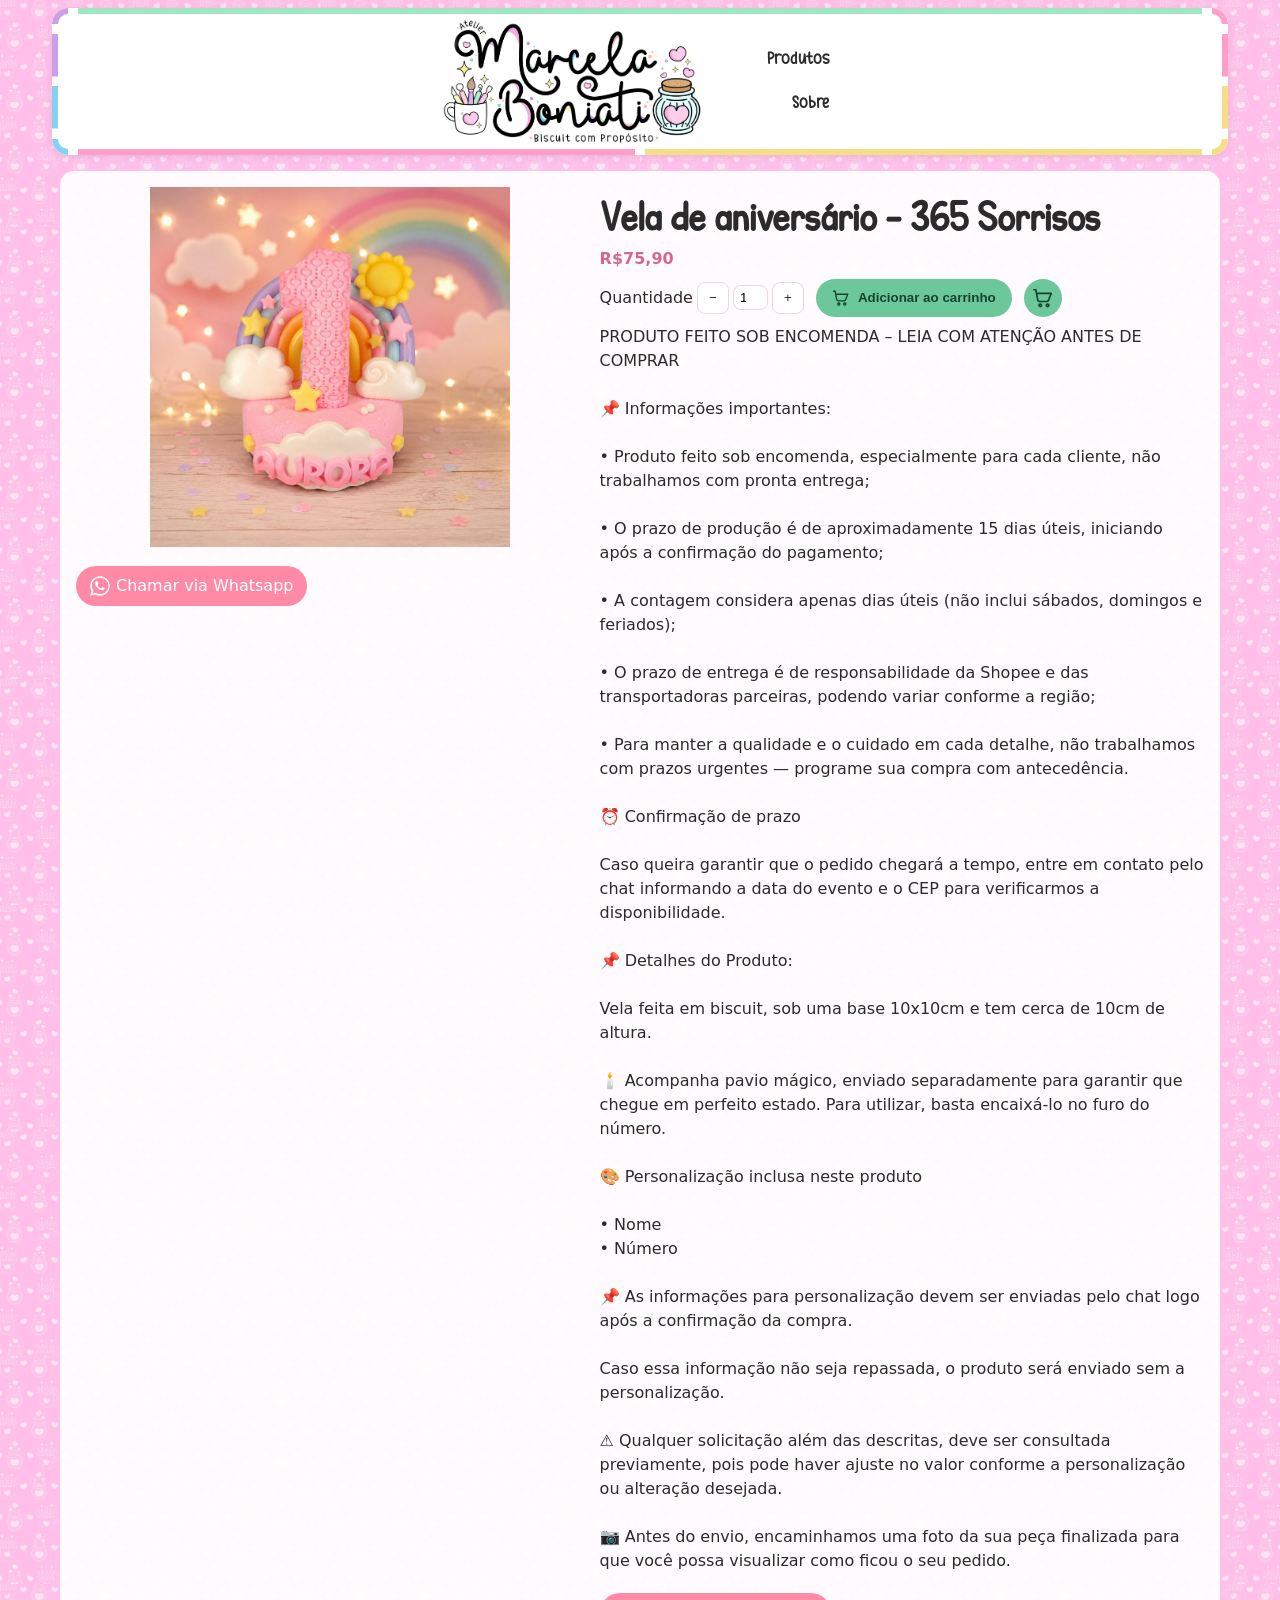
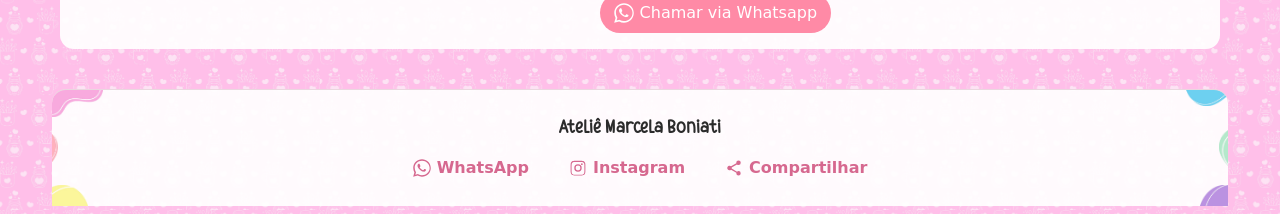
<file: produto-vela-de-aniversario-365-sorrisos-uma-volta-ao-sol-rosa-topo-de-bolo-velinha-de-biscuit.html>
<!DOCTYPE html>

<html lang="pt-BR">

<head>
    <meta charset="utf-8" />
    <meta content="width=device-width, initial-scale=1.0" name="viewport" />
    <title>Vela de aniversário - 365 Sorrisos — Ateliê Marcela Boniati</title>
    <link href="styles/styles.css" rel="stylesheet" />
    <link href="styles/theme.css" rel="stylesheet" />
    <script src="scripts/main.js" defer></script>
</head>

<body>
<header id="main_header">
<a href="index.html" id="logo"><img alt="Ateliê Marcela Boniati — Biscuit com Propósito" src="images/logo-to-be-used.jpg"/></a>
<nav id="main_nav">
<a href="index.html#nossos_produtos_heading" id="nav_produtos">Produtos</a>
<a href="sobre.html">Sobre</a>
</nav>
</header>
    <main id="product_detail">
<div class="detailed_product" data-title="Vela de aniversário - 365 Sorrisos" data-price="R$75,90" data-description="PRODUTO FEITO SOB ENCOMENDA – LEIA COM ATENÇÃO ANTES DE COMPRAR

📌 Informações importantes:

• Produto feito sob encomenda, especialmente para cada cliente, não trabalhamos com pronta entrega;

• O prazo de produção é de aproximadamente 15 dias úteis, iniciando após a confirmação do pagamento;

• A contagem considera apenas dias úteis (não inclui sábados, domingos e feriados);

• O prazo de entrega é de responsabilidade da Shopee e das transportadoras parceiras, podendo variar conforme a região;

• Para manter a qualidade e o cuidado em cada detalhe, não trabalhamos com prazos urgentes — programe sua compra com antecedência.

⏰ Confirmação de prazo

Caso queira garantir que o pedido chegará a tempo, entre em contato pelo chat informando a data do evento e o CEP para verificarmos a disponibilidade.

📌 Detalhes do Produto​:

Vela feita em biscuit, sob uma base 10x10cm e tem cerca de 10cm de altura.

🕯️ Acompanha pavio mágico, enviado separadamente para garantir que chegue em perfeito estado. Para utilizar, basta encaixá-lo no furo do número.

🎨 Personalização inclusa neste produto

• Nome
• Número

📌 As informações para personalização devem ser enviadas pelo chat logo após a confirmação da compra.

Caso essa informação não seja repassada, o produto será enviado sem a personalização.

⚠️ Qualquer solicitação além das descritas, deve ser consultada previamente, pois pode haver ajuste no valor conforme a personalização ou alteração desejada.

📷 Antes do envio, encaminhamos uma foto da sua peça finalizada para que você possa visualizar como ficou o seu pedido." data-categoria="Festa infantil" data-subcategoria="Topo de bolo" data-tags="vela 365 sorrisos, velinha 365 sorrisos, vela uma volta ao sol, velinha volta ao sol, vela personalizada sol, topo de bolo 365 sorrisos, topo de bolo uma volta ao sol, topo de bolo solzinho, topo de bolo sunshine, vela tema sol, vela tema céu, vela tema arco-íris candy, decoração festa 365 sorrisos, decoração volta ao sol, decoração festa solzinho, decoração festa sunshine, biscuit solzinho, biscuit céu, topper 365 sorrisos, topper volta ao sol, topper solzinho, festa tema sol, festa uma volta ao sol, festa 365 sorrisos infantil, vela personalizada menina, vela personalizada menino, vela com nome personalizada, vela luxo infantil, vela aniversário infantil, tema céu infantil, tema sunshine baby, solzinho cute, nuvem cute, arco-íris candy, aesthetic infantil, festa delicada infantil, personalizado, artesanal, feito à mão, biscuit, aniversário infantil, decoração de bolo, mesversário, festa infantil, topo luxo, vela biscuit, decoração personalizada, topo personalizado, lembrancinha luxo, tema colorido pastel, festa instagramável, mamãe empreendedora, arte em biscuit, topo delicado, topo moderno, vela decorada, vela temática infantil, uma volta ao sol infantil, 365 motivos pra sorrir, festa feliz, tema alegre infantil" data-pictures="images/products/vela-de-aniversario-365-sorrisos-uma-volta-ao-sol-rosa-topo-de-bolo-velinha-de-biscuit/capa.jpg" data-slug="vela-de-aniversario-365-sorrisos-uma-volta-ao-sol-rosa-topo-de-bolo-velinha-de-biscuit">
    <div class="detail-gallery">
        <img class="detail-image" src="images/products/vela-de-aniversario-365-sorrisos-uma-volta-ao-sol-rosa-topo-de-bolo-velinha-de-biscuit/capa.jpg" alt="Vela de aniversário - 365 Sorrisos">
        <!-- JS inserts the thumbnail strip right under the image; this WhatsApp
             button stays the gallery's last child, so it renders below the thumbnails.
             href is set at runtime alongside the other .detail-whatsapp button. -->
        <a class="whatsapp_button detail-whatsapp" href="#">
            <svg aria-hidden="true" class="whatsapp_glyph" fill="currentColor" focusable="false" height="20"
                viewbox="0 0 32 32" width="20">
                <path
                    d="M16 .4C7.4.4.4 7.4.4 16c0 2.8.7 5.5 2.1 7.9L.3 31.6l7.9-2.1c2.3 1.3 4.9 1.9 7.5 1.9h.3c8.6 0 15.6-7 15.6-15.6S24.6.4 16 .4zm0 28.5c-2.4 0-4.7-.6-6.7-1.8l-.5-.3-4.7 1.2 1.3-4.6-.3-.5a12.9 12.9 0 0 1-2-6.9C2.4 8.9 8.5 2.9 16 2.9S29.6 8.9 29.6 16 23.5 28.9 16 28.9zm7.4-9.7c-.4-.2-2.4-1.2-2.7-1.3-.4-.1-.7-.2-.9.2-.3.4-1 1.3-1.3 1.6-.2.2-.5.3-.9.1-.4-.2-1.7-.6-3.3-2-1.2-1.1-2-2.4-2.3-2.8-.2-.4 0-.6.2-.8l.6-.7c.2-.2.3-.4.4-.6.1-.2 0-.5 0-.7-.1-.2-.9-2.2-1.3-3-.3-.8-.6-.7-.9-.7h-.7c-.2 0-.6.1-1 .5-.3.4-1.3 1.3-1.3 3.1s1.3 3.6 1.5 3.9c.2.3 2.6 4 6.3 5.6.9.4 1.6.6 2.1.8.9.3 1.7.2 2.3.1.7-.1 2.4-1 2.7-1.9.3-.9.3-1.7.2-1.9-.1-.2-.4-.3-.8-.5z">
                </path>
            </svg>
            <span>Chamar via Whatsapp</span>
        </a>
    </div>
    <div class="detail-info">
        <h1 class="product-title">Vela de aniversário - 365 Sorrisos</h1>
        <span class="product-price">R$75,90</span>
        <!-- Purchase controls sit ABOVE the description (item 11) -->
        <div class="detail-actions">
            <label class="qty-control">Quantidade
                <input class="qty-input" type="number" min="1" value="1" inputmode="numeric">
            </label>
            <button class="add-to-cart" type="button">Adicionar ao carrinho</button>
            <!-- Cart button beside "Adicionar ao carrinho" (icon-only, same as the index) -->
            <button aria-label="Ver carrinho" id="cart_button" type="button">
                <svg aria-hidden="true" class="cart_glyph" fill="currentColor" focusable="false" height="22"
                    viewbox="0 0 24 24" width="22">
                    <path
                        d="M7 4h-.7L5.2 1.6A1 1 0 0 0 4.3 1H1v2h2.6l3.6 7.6-1.3 2.4c-.7 1.3.2 2.9 1.7 2.9h11v-2H8.1l1.1-2h7.4a2 2 0 0 0 1.8-1.1l3.6-6.5A1 1 0 0 0 21.2 4H7zM7 18a2 2 0 1 0 0 4 2 2 0 0 0 0-4zm10 0a2 2 0 1 0 0 4 2 2 0 0 0 0-4z" />
                </svg>
            </button>
        </div>
        <p class="detail-description">PRODUTO FEITO SOB ENCOMENDA – LEIA COM ATENÇÃO ANTES DE COMPRAR

📌 Informações importantes:

• Produto feito sob encomenda, especialmente para cada cliente, não trabalhamos com pronta entrega;

• O prazo de produção é de aproximadamente 15 dias úteis, iniciando após a confirmação do pagamento;

• A contagem considera apenas dias úteis (não inclui sábados, domingos e feriados);

• O prazo de entrega é de responsabilidade da Shopee e das transportadoras parceiras, podendo variar conforme a região;

• Para manter a qualidade e o cuidado em cada detalhe, não trabalhamos com prazos urgentes — programe sua compra com antecedência.

⏰ Confirmação de prazo

Caso queira garantir que o pedido chegará a tempo, entre em contato pelo chat informando a data do evento e o CEP para verificarmos a disponibilidade.

📌 Detalhes do Produto​:

Vela feita em biscuit, sob uma base 10x10cm e tem cerca de 10cm de altura.

🕯️ Acompanha pavio mágico, enviado separadamente para garantir que chegue em perfeito estado. Para utilizar, basta encaixá-lo no furo do número.

🎨 Personalização inclusa neste produto

• Nome
• Número

📌 As informações para personalização devem ser enviadas pelo chat logo após a confirmação da compra.

Caso essa informação não seja repassada, o produto será enviado sem a personalização.

⚠️ Qualquer solicitação além das descritas, deve ser consultada previamente, pois pode haver ajuste no valor conforme a personalização ou alteração desejada.

📷 Antes do envio, encaminhamos uma foto da sua peça finalizada para que você possa visualizar como ficou o seu pedido.</p>
        <!-- WhatsApp CTA below the description (item 12); href set at runtime to the
             wa.me message ending in this page's URL -->
        <a class="whatsapp_button detail-whatsapp" href="#">
            <svg aria-hidden="true" class="whatsapp_glyph" fill="currentColor" focusable="false" height="20"
                viewbox="0 0 32 32" width="20">
                <path
                    d="M16 .4C7.4.4.4 7.4.4 16c0 2.8.7 5.5 2.1 7.9L.3 31.6l7.9-2.1c2.3 1.3 4.9 1.9 7.5 1.9h.3c8.6 0 15.6-7 15.6-15.6S24.6.4 16 .4zm0 28.5c-2.4 0-4.7-.6-6.7-1.8l-.5-.3-4.7 1.2 1.3-4.6-.3-.5a12.9 12.9 0 0 1-2-6.9C2.4 8.9 8.5 2.9 16 2.9S29.6 8.9 29.6 16 23.5 28.9 16 28.9zm7.4-9.7c-.4-.2-2.4-1.2-2.7-1.3-.4-.1-.7-.2-.9.2-.3.4-1 1.3-1.3 1.6-.2.2-.5.3-.9.1-.4-.2-1.7-.6-3.3-2-1.2-1.1-2-2.4-2.3-2.8-.2-.4 0-.6.2-.8l.6-.7c.2-.2.3-.4.4-.6.1-.2 0-.5 0-.7-.1-.2-.9-2.2-1.3-3-.3-.8-.6-.7-.9-.7h-.7c-.2 0-.6.1-1 .5-.3.4-1.3 1.3-1.3 3.1s1.3 3.6 1.5 3.9c.2.3 2.6 4 6.3 5.6.9.4 1.6.6 2.1.8.9.3 1.7.2 2.3.1.7-.1 2.4-1 2.7-1.9.3-.9.3-1.7.2-1.9-.1-.2-.4-.3-.8-.5z">
                </path>
            </svg>
            <span>Chamar via Whatsapp</span>
        </a>
    </div>
</div>
    </main>
<footer id="site_footer">
<p class="footer-brand">Ateliê Marcela Boniati</p>
<nav aria-label="Redes sociais" class="footer-social">
<a class="footer-social-link" href="https://wa.me/5549988988526?text=Ol%C3%A1!%20Gostaria%20de%20mais%20informa%C3%A7%C3%B5es">
<svg aria-hidden="true" fill="currentColor" focusable="false" height="18" viewbox="0 0 32 32" width="18">
<path d="M16 .4C7.4.4.4 7.4.4 16c0 2.8.7 5.5 2.1 7.9L.3 31.6l7.9-2.1c2.3 1.3 4.9 1.9 7.5 1.9h.3c8.6 0 15.6-7 15.6-15.6S24.6.4 16 .4zm0 28.5c-2.4 0-4.7-.6-6.7-1.8l-.5-.3-4.7 1.2 1.3-4.6-.3-.5a12.9 12.9 0 0 1-2-6.9C2.4 8.9 8.5 2.9 16 2.9S29.6 8.9 29.6 16 23.5 28.9 16 28.9zm7.4-9.7c-.4-.2-2.4-1.2-2.7-1.3-.4-.1-.7-.2-.9.2-.3.4-1 1.3-1.3 1.6-.2.2-.5.3-.9.1-.4-.2-1.7-.6-3.3-2-1.2-1.1-2-2.4-2.3-2.8-.2-.4 0-.6.2-.8l.6-.7c.2-.2.3-.4.4-.6.1-.2 0-.5 0-.7-.1-.2-.9-2.2-1.3-3-.3-.8-.6-.7-.9-.7h-.7c-.2 0-.6.1-1 .5-.3.4-1.3 1.3-1.3 3.1s1.3 3.6 1.5 3.9c.2.3 2.6 4 6.3 5.6.9.4 1.6.6 2.1.8.9.3 1.7.2 2.3.1.7-.1 2.4-1 2.7-1.9.3-.9.3-1.7.2-1.9-.1-.2-.4-.3-.8-.5z">
</path>
</svg>
<span>WhatsApp</span>
</a>
<a class="footer-social-link" href="https://www.instagram.com/marcelaboniati">
<svg aria-hidden="true" fill="currentColor" focusable="false" height="18" viewbox="0 0 24 24" width="18">
<path d="M12 2.2c3.2 0 3.6 0 4.9.07 1.2.06 1.8.25 2.2.42.6.22 1 .48 1.4.9.42.42.68.82.9 1.4.17.4.36 1 .42 2.2.06 1.3.07 1.7.07 4.9s0 3.6-.07 4.9c-.06 1.2-.25 1.8-.42 2.2-.22.6-.48 1-.9 1.4-.42.42-.82.68-1.4.9-.4.17-1 .36-2.2.42-1.3.06-1.7.07-4.9.07s-3.6 0-4.9-.07c-1.2-.06-1.8-.25-2.2-.42-.6-.22-1-.48-1.4-.9-.42-.42-.68-.82-.9-1.4-.17-.4-.36-1-.42-2.2-.06-1.3-.07-1.7-.07-4.9s0-3.6.07-4.9c.06-1.2.25-1.8.42-2.2.22-.6.48-1 .9-1.4.42-.42.82-.68 1.4-.9.4-.17 1-.36 2.2-.42C8.4 2.2 8.8 2.2 12 2.2zm0 1.8c-3.1 0-3.5 0-4.7.07-.9.04-1.4.2-1.7.32-.43.17-.74.37-1.06.7-.32.32-.52.63-.7 1.06-.12.3-.28.8-.32 1.7-.06 1.2-.07 1.6-.07 4.7s0 3.5.07 4.7c.04.9.2 1.4.32 1.7.17.43.37.74.7 1.06.32.32.63.52 1.06.7.3.12.8.28 1.7.32 1.2.06 1.6.07 4.7.07s3.5 0 4.7-.07c.9-.04 1.4-.2 1.7-.32.43-.17.74-.37 1.06-.7.32-.32.52-.63.7-1.06.12-.3.28-.8.32-1.7.06-1.2.07-1.6.07-4.7s0-3.5-.07-4.7c-.04-.9-.2-1.4-.32-1.7-.17-.43-.37-.74-.7-1.06-.32-.32-.63-.52-1.06-.7-.3-.12-.8-.28-1.7-.32-1.2-.06-1.6-.07-4.7-.07zm0 3.06A4.94 4.94 0 1 0 12 17a4.94 4.94 0 0 0 0-9.88zm0 8.15A3.2 3.2 0 1 1 12 8.8a3.2 3.2 0 0 1 0 6.41zm6.3-8.35a1.15 1.15 0 1 1-2.3 0 1.15 1.15 0 0 1 2.3 0z">
</path>
</svg>
<span>Instagram</span>
</a>
<button class="footer-social-link footer-share" type="button">
<svg aria-hidden="true" fill="currentColor" focusable="false" height="18" viewbox="0 0 24 24" width="18">
<path d="M18 16.08c-.76 0-1.44.3-1.96.77L8.91 12.7c.05-.23.09-.46.09-.7s-.04-.47-.09-.7l7.05-4.11c.54.5 1.25.81 2.04.81a3 3 0 1 0-3-3c0 .24.04.47.09.7L8.04 9.81A3 3 0 1 0 6 15c.79 0 1.5-.31 2.04-.81l7.12 4.16c-.05.21-.08.43-.08.65a2.92 2.92 0 1 0 2.92-2.92z"></path>
</svg>
<span>Compartilhar</span>
</button>
</nav>
</footer>
</body>

</html>
</file>
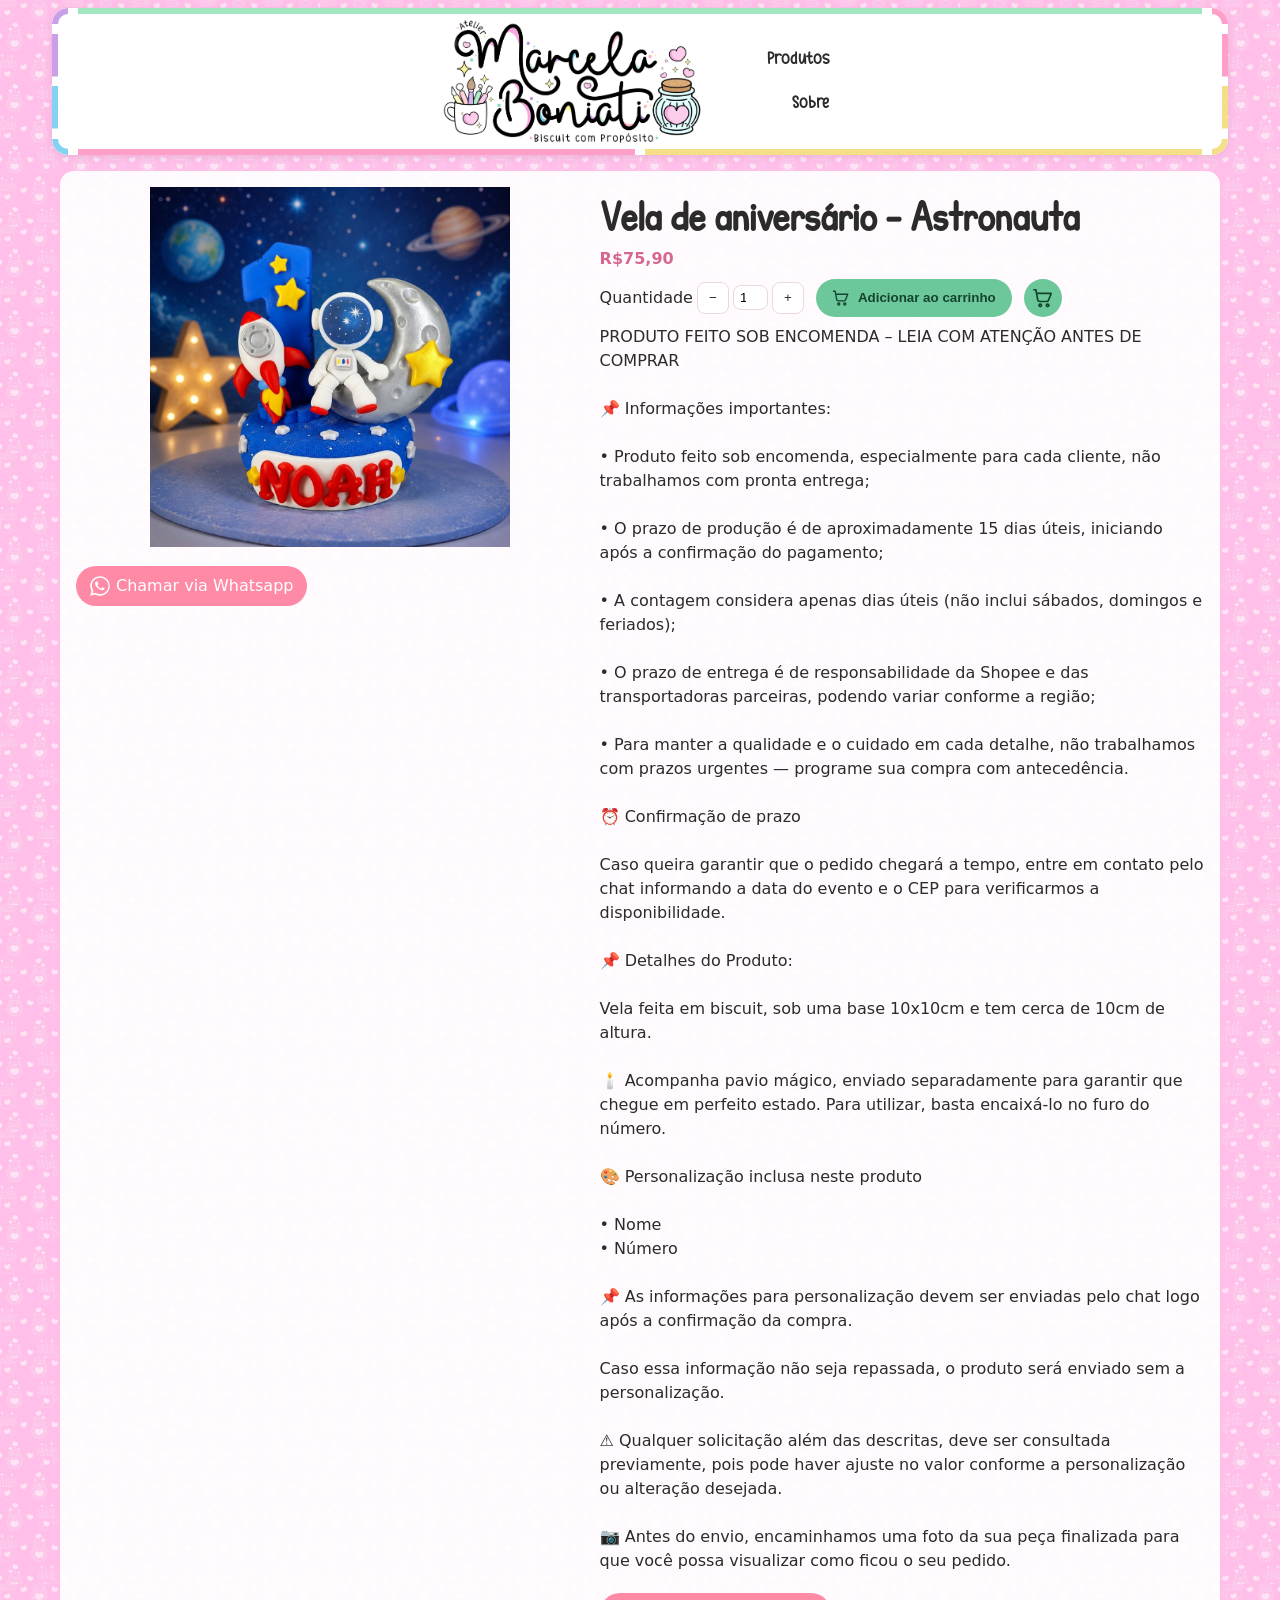
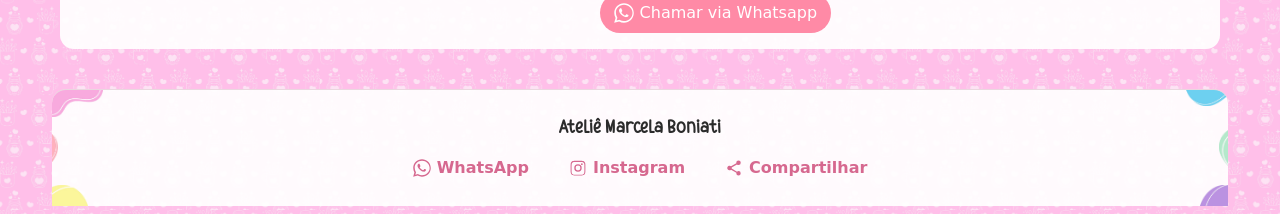
<file: produto-vela-de-aniversario-astronauta-topo-de-bolo-velinha-de-biscuit-mesversario.html>
<!DOCTYPE html>

<html lang="pt-BR">

<head>
    <meta charset="utf-8" />
    <meta content="width=device-width, initial-scale=1.0" name="viewport" />
    <title>Vela de aniversário - Astronauta — Ateliê Marcela Boniati</title>
    <link href="styles/styles.css" rel="stylesheet" />
    <link href="styles/theme.css" rel="stylesheet" />
    <script src="scripts/main.js" defer></script>
</head>

<body>
<header id="main_header">
<a href="index.html" id="logo"><img alt="Ateliê Marcela Boniati — Biscuit com Propósito" src="images/logo-to-be-used.jpg"/></a>
<nav id="main_nav">
<a href="index.html#nossos_produtos_heading" id="nav_produtos">Produtos</a>
<a href="sobre.html">Sobre</a>
</nav>
</header>
    <main id="product_detail">
<div class="detailed_product" data-title="Vela de aniversário - Astronauta" data-price="R$75,90" data-description="PRODUTO FEITO SOB ENCOMENDA – LEIA COM ATENÇÃO ANTES DE COMPRAR

📌 Informações importantes:

• Produto feito sob encomenda, especialmente para cada cliente, não trabalhamos com pronta entrega;

• O prazo de produção é de aproximadamente 15 dias úteis, iniciando após a confirmação do pagamento;

• A contagem considera apenas dias úteis (não inclui sábados, domingos e feriados);

• O prazo de entrega é de responsabilidade da Shopee e das transportadoras parceiras, podendo variar conforme a região;

• Para manter a qualidade e o cuidado em cada detalhe, não trabalhamos com prazos urgentes — programe sua compra com antecedência.

⏰ Confirmação de prazo

Caso queira garantir que o pedido chegará a tempo, entre em contato pelo chat informando a data do evento e o CEP para verificarmos a disponibilidade.

📌 Detalhes do Produto​:

Vela feita em biscuit, sob uma base 10x10cm e tem cerca de 10cm de altura.

🕯️ Acompanha pavio mágico, enviado separadamente para garantir que chegue em perfeito estado. Para utilizar, basta encaixá-lo no furo do número.

🎨 Personalização inclusa neste produto

• Nome
• Número

📌 As informações para personalização devem ser enviadas pelo chat logo após a confirmação da compra.

Caso essa informação não seja repassada, o produto será enviado sem a personalização.

⚠️ Qualquer solicitação além das descritas, deve ser consultada previamente, pois pode haver ajuste no valor conforme a personalização ou alteração desejada.

📷 Antes do envio, encaminhamos uma foto da sua peça finalizada para que você possa visualizar como ficou o seu pedido." data-categoria="Festa infantil" data-subcategoria="Topo de bolo" data-tema="Astronauta" data-tags="topo de bolo astronauta, velinha astronauta, vela astronauta biscuit, topo astronauta personalizado, topo de bolo espaço, topo de bolo universo, decoração festa astronauta, vela temática astronauta, biscuit astronauta, topper astronauta, topo de bolo foguete, topo de bolo galáxia, festa tema espaço, festa astronauta infantil, vela personalizada astronauta, vela com nome astronauta, vela luxo astronauta, vela aniversário astronauta, astronauta cute, astronauta infantil, personalizado, artesanal, feito à mão, biscuit, aniversário infantil, decoração de bolo, mesversário, festa infantil, topo luxo" data-pictures="images/products/vela-de-aniversario-astronauta-topo-de-bolo-velinha-de-biscuit-mesversario/capa.jpg" data-slug="vela-de-aniversario-astronauta-topo-de-bolo-velinha-de-biscuit-mesversario">
    <div class="detail-gallery">
        <img class="detail-image" src="images/products/vela-de-aniversario-astronauta-topo-de-bolo-velinha-de-biscuit-mesversario/capa.jpg" alt="Vela de aniversário - Astronauta">
        <!-- JS inserts the thumbnail strip right under the image; this WhatsApp
             button stays the gallery's last child, so it renders below the thumbnails.
             href is set at runtime alongside the other .detail-whatsapp button. -->
        <a class="whatsapp_button detail-whatsapp" href="#">
            <svg aria-hidden="true" class="whatsapp_glyph" fill="currentColor" focusable="false" height="20"
                viewbox="0 0 32 32" width="20">
                <path
                    d="M16 .4C7.4.4.4 7.4.4 16c0 2.8.7 5.5 2.1 7.9L.3 31.6l7.9-2.1c2.3 1.3 4.9 1.9 7.5 1.9h.3c8.6 0 15.6-7 15.6-15.6S24.6.4 16 .4zm0 28.5c-2.4 0-4.7-.6-6.7-1.8l-.5-.3-4.7 1.2 1.3-4.6-.3-.5a12.9 12.9 0 0 1-2-6.9C2.4 8.9 8.5 2.9 16 2.9S29.6 8.9 29.6 16 23.5 28.9 16 28.9zm7.4-9.7c-.4-.2-2.4-1.2-2.7-1.3-.4-.1-.7-.2-.9.2-.3.4-1 1.3-1.3 1.6-.2.2-.5.3-.9.1-.4-.2-1.7-.6-3.3-2-1.2-1.1-2-2.4-2.3-2.8-.2-.4 0-.6.2-.8l.6-.7c.2-.2.3-.4.4-.6.1-.2 0-.5 0-.7-.1-.2-.9-2.2-1.3-3-.3-.8-.6-.7-.9-.7h-.7c-.2 0-.6.1-1 .5-.3.4-1.3 1.3-1.3 3.1s1.3 3.6 1.5 3.9c.2.3 2.6 4 6.3 5.6.9.4 1.6.6 2.1.8.9.3 1.7.2 2.3.1.7-.1 2.4-1 2.7-1.9.3-.9.3-1.7.2-1.9-.1-.2-.4-.3-.8-.5z">
                </path>
            </svg>
            <span>Chamar via Whatsapp</span>
        </a>
    </div>
    <div class="detail-info">
        <h1 class="product-title">Vela de aniversário - Astronauta</h1>
        <span class="product-price">R$75,90</span>
        <!-- Purchase controls sit ABOVE the description (item 11) -->
        <div class="detail-actions">
            <label class="qty-control">Quantidade
                <input class="qty-input" type="number" min="1" value="1" inputmode="numeric">
            </label>
            <button class="add-to-cart" type="button">Adicionar ao carrinho</button>
            <!-- Cart button beside "Adicionar ao carrinho" (icon-only, same as the index) -->
            <button aria-label="Ver carrinho" id="cart_button" type="button">
                <svg aria-hidden="true" class="cart_glyph" fill="currentColor" focusable="false" height="22"
                    viewbox="0 0 24 24" width="22">
                    <path
                        d="M7 4h-.7L5.2 1.6A1 1 0 0 0 4.3 1H1v2h2.6l3.6 7.6-1.3 2.4c-.7 1.3.2 2.9 1.7 2.9h11v-2H8.1l1.1-2h7.4a2 2 0 0 0 1.8-1.1l3.6-6.5A1 1 0 0 0 21.2 4H7zM7 18a2 2 0 1 0 0 4 2 2 0 0 0 0-4zm10 0a2 2 0 1 0 0 4 2 2 0 0 0 0-4z" />
                </svg>
            </button>
        </div>
        <p class="detail-description">PRODUTO FEITO SOB ENCOMENDA – LEIA COM ATENÇÃO ANTES DE COMPRAR

📌 Informações importantes:

• Produto feito sob encomenda, especialmente para cada cliente, não trabalhamos com pronta entrega;

• O prazo de produção é de aproximadamente 15 dias úteis, iniciando após a confirmação do pagamento;

• A contagem considera apenas dias úteis (não inclui sábados, domingos e feriados);

• O prazo de entrega é de responsabilidade da Shopee e das transportadoras parceiras, podendo variar conforme a região;

• Para manter a qualidade e o cuidado em cada detalhe, não trabalhamos com prazos urgentes — programe sua compra com antecedência.

⏰ Confirmação de prazo

Caso queira garantir que o pedido chegará a tempo, entre em contato pelo chat informando a data do evento e o CEP para verificarmos a disponibilidade.

📌 Detalhes do Produto​:

Vela feita em biscuit, sob uma base 10x10cm e tem cerca de 10cm de altura.

🕯️ Acompanha pavio mágico, enviado separadamente para garantir que chegue em perfeito estado. Para utilizar, basta encaixá-lo no furo do número.

🎨 Personalização inclusa neste produto

• Nome
• Número

📌 As informações para personalização devem ser enviadas pelo chat logo após a confirmação da compra.

Caso essa informação não seja repassada, o produto será enviado sem a personalização.

⚠️ Qualquer solicitação além das descritas, deve ser consultada previamente, pois pode haver ajuste no valor conforme a personalização ou alteração desejada.

📷 Antes do envio, encaminhamos uma foto da sua peça finalizada para que você possa visualizar como ficou o seu pedido.</p>
        <!-- WhatsApp CTA below the description (item 12); href set at runtime to the
             wa.me message ending in this page's URL -->
        <a class="whatsapp_button detail-whatsapp" href="#">
            <svg aria-hidden="true" class="whatsapp_glyph" fill="currentColor" focusable="false" height="20"
                viewbox="0 0 32 32" width="20">
                <path
                    d="M16 .4C7.4.4.4 7.4.4 16c0 2.8.7 5.5 2.1 7.9L.3 31.6l7.9-2.1c2.3 1.3 4.9 1.9 7.5 1.9h.3c8.6 0 15.6-7 15.6-15.6S24.6.4 16 .4zm0 28.5c-2.4 0-4.7-.6-6.7-1.8l-.5-.3-4.7 1.2 1.3-4.6-.3-.5a12.9 12.9 0 0 1-2-6.9C2.4 8.9 8.5 2.9 16 2.9S29.6 8.9 29.6 16 23.5 28.9 16 28.9zm7.4-9.7c-.4-.2-2.4-1.2-2.7-1.3-.4-.1-.7-.2-.9.2-.3.4-1 1.3-1.3 1.6-.2.2-.5.3-.9.1-.4-.2-1.7-.6-3.3-2-1.2-1.1-2-2.4-2.3-2.8-.2-.4 0-.6.2-.8l.6-.7c.2-.2.3-.4.4-.6.1-.2 0-.5 0-.7-.1-.2-.9-2.2-1.3-3-.3-.8-.6-.7-.9-.7h-.7c-.2 0-.6.1-1 .5-.3.4-1.3 1.3-1.3 3.1s1.3 3.6 1.5 3.9c.2.3 2.6 4 6.3 5.6.9.4 1.6.6 2.1.8.9.3 1.7.2 2.3.1.7-.1 2.4-1 2.7-1.9.3-.9.3-1.7.2-1.9-.1-.2-.4-.3-.8-.5z">
                </path>
            </svg>
            <span>Chamar via Whatsapp</span>
        </a>
    </div>
</div>
    </main>
<footer id="site_footer">
<p class="footer-brand">Ateliê Marcela Boniati</p>
<nav aria-label="Redes sociais" class="footer-social">
<a class="footer-social-link" href="https://wa.me/5549988988526?text=Ol%C3%A1!%20Gostaria%20de%20mais%20informa%C3%A7%C3%B5es">
<svg aria-hidden="true" fill="currentColor" focusable="false" height="18" viewbox="0 0 32 32" width="18">
<path d="M16 .4C7.4.4.4 7.4.4 16c0 2.8.7 5.5 2.1 7.9L.3 31.6l7.9-2.1c2.3 1.3 4.9 1.9 7.5 1.9h.3c8.6 0 15.6-7 15.6-15.6S24.6.4 16 .4zm0 28.5c-2.4 0-4.7-.6-6.7-1.8l-.5-.3-4.7 1.2 1.3-4.6-.3-.5a12.9 12.9 0 0 1-2-6.9C2.4 8.9 8.5 2.9 16 2.9S29.6 8.9 29.6 16 23.5 28.9 16 28.9zm7.4-9.7c-.4-.2-2.4-1.2-2.7-1.3-.4-.1-.7-.2-.9.2-.3.4-1 1.3-1.3 1.6-.2.2-.5.3-.9.1-.4-.2-1.7-.6-3.3-2-1.2-1.1-2-2.4-2.3-2.8-.2-.4 0-.6.2-.8l.6-.7c.2-.2.3-.4.4-.6.1-.2 0-.5 0-.7-.1-.2-.9-2.2-1.3-3-.3-.8-.6-.7-.9-.7h-.7c-.2 0-.6.1-1 .5-.3.4-1.3 1.3-1.3 3.1s1.3 3.6 1.5 3.9c.2.3 2.6 4 6.3 5.6.9.4 1.6.6 2.1.8.9.3 1.7.2 2.3.1.7-.1 2.4-1 2.7-1.9.3-.9.3-1.7.2-1.9-.1-.2-.4-.3-.8-.5z">
</path>
</svg>
<span>WhatsApp</span>
</a>
<a class="footer-social-link" href="https://www.instagram.com/marcelaboniati">
<svg aria-hidden="true" fill="currentColor" focusable="false" height="18" viewbox="0 0 24 24" width="18">
<path d="M12 2.2c3.2 0 3.6 0 4.9.07 1.2.06 1.8.25 2.2.42.6.22 1 .48 1.4.9.42.42.68.82.9 1.4.17.4.36 1 .42 2.2.06 1.3.07 1.7.07 4.9s0 3.6-.07 4.9c-.06 1.2-.25 1.8-.42 2.2-.22.6-.48 1-.9 1.4-.42.42-.82.68-1.4.9-.4.17-1 .36-2.2.42-1.3.06-1.7.07-4.9.07s-3.6 0-4.9-.07c-1.2-.06-1.8-.25-2.2-.42-.6-.22-1-.48-1.4-.9-.42-.42-.68-.82-.9-1.4-.17-.4-.36-1-.42-2.2-.06-1.3-.07-1.7-.07-4.9s0-3.6.07-4.9c.06-1.2.25-1.8.42-2.2.22-.6.48-1 .9-1.4.42-.42.82-.68 1.4-.9.4-.17 1-.36 2.2-.42C8.4 2.2 8.8 2.2 12 2.2zm0 1.8c-3.1 0-3.5 0-4.7.07-.9.04-1.4.2-1.7.32-.43.17-.74.37-1.06.7-.32.32-.52.63-.7 1.06-.12.3-.28.8-.32 1.7-.06 1.2-.07 1.6-.07 4.7s0 3.5.07 4.7c.04.9.2 1.4.32 1.7.17.43.37.74.7 1.06.32.32.63.52 1.06.7.3.12.8.28 1.7.32 1.2.06 1.6.07 4.7.07s3.5 0 4.7-.07c.9-.04 1.4-.2 1.7-.32.43-.17.74-.37 1.06-.7.32-.32.52-.63.7-1.06.12-.3.28-.8.32-1.7.06-1.2.07-1.6.07-4.7s0-3.5-.07-4.7c-.04-.9-.2-1.4-.32-1.7-.17-.43-.37-.74-.7-1.06-.32-.32-.63-.52-1.06-.7-.3-.12-.8-.28-1.7-.32-1.2-.06-1.6-.07-4.7-.07zm0 3.06A4.94 4.94 0 1 0 12 17a4.94 4.94 0 0 0 0-9.88zm0 8.15A3.2 3.2 0 1 1 12 8.8a3.2 3.2 0 0 1 0 6.41zm6.3-8.35a1.15 1.15 0 1 1-2.3 0 1.15 1.15 0 0 1 2.3 0z">
</path>
</svg>
<span>Instagram</span>
</a>
<button class="footer-social-link footer-share" type="button">
<svg aria-hidden="true" fill="currentColor" focusable="false" height="18" viewbox="0 0 24 24" width="18">
<path d="M18 16.08c-.76 0-1.44.3-1.96.77L8.91 12.7c.05-.23.09-.46.09-.7s-.04-.47-.09-.7l7.05-4.11c.54.5 1.25.81 2.04.81a3 3 0 1 0-3-3c0 .24.04.47.09.7L8.04 9.81A3 3 0 1 0 6 15c.79 0 1.5-.31 2.04-.81l7.12 4.16c-.05.21-.08.43-.08.65a2.92 2.92 0 1 0 2.92-2.92z"></path>
</svg>
<span>Compartilhar</span>
</button>
</nav>
</footer>
</body>

</html>
</file>
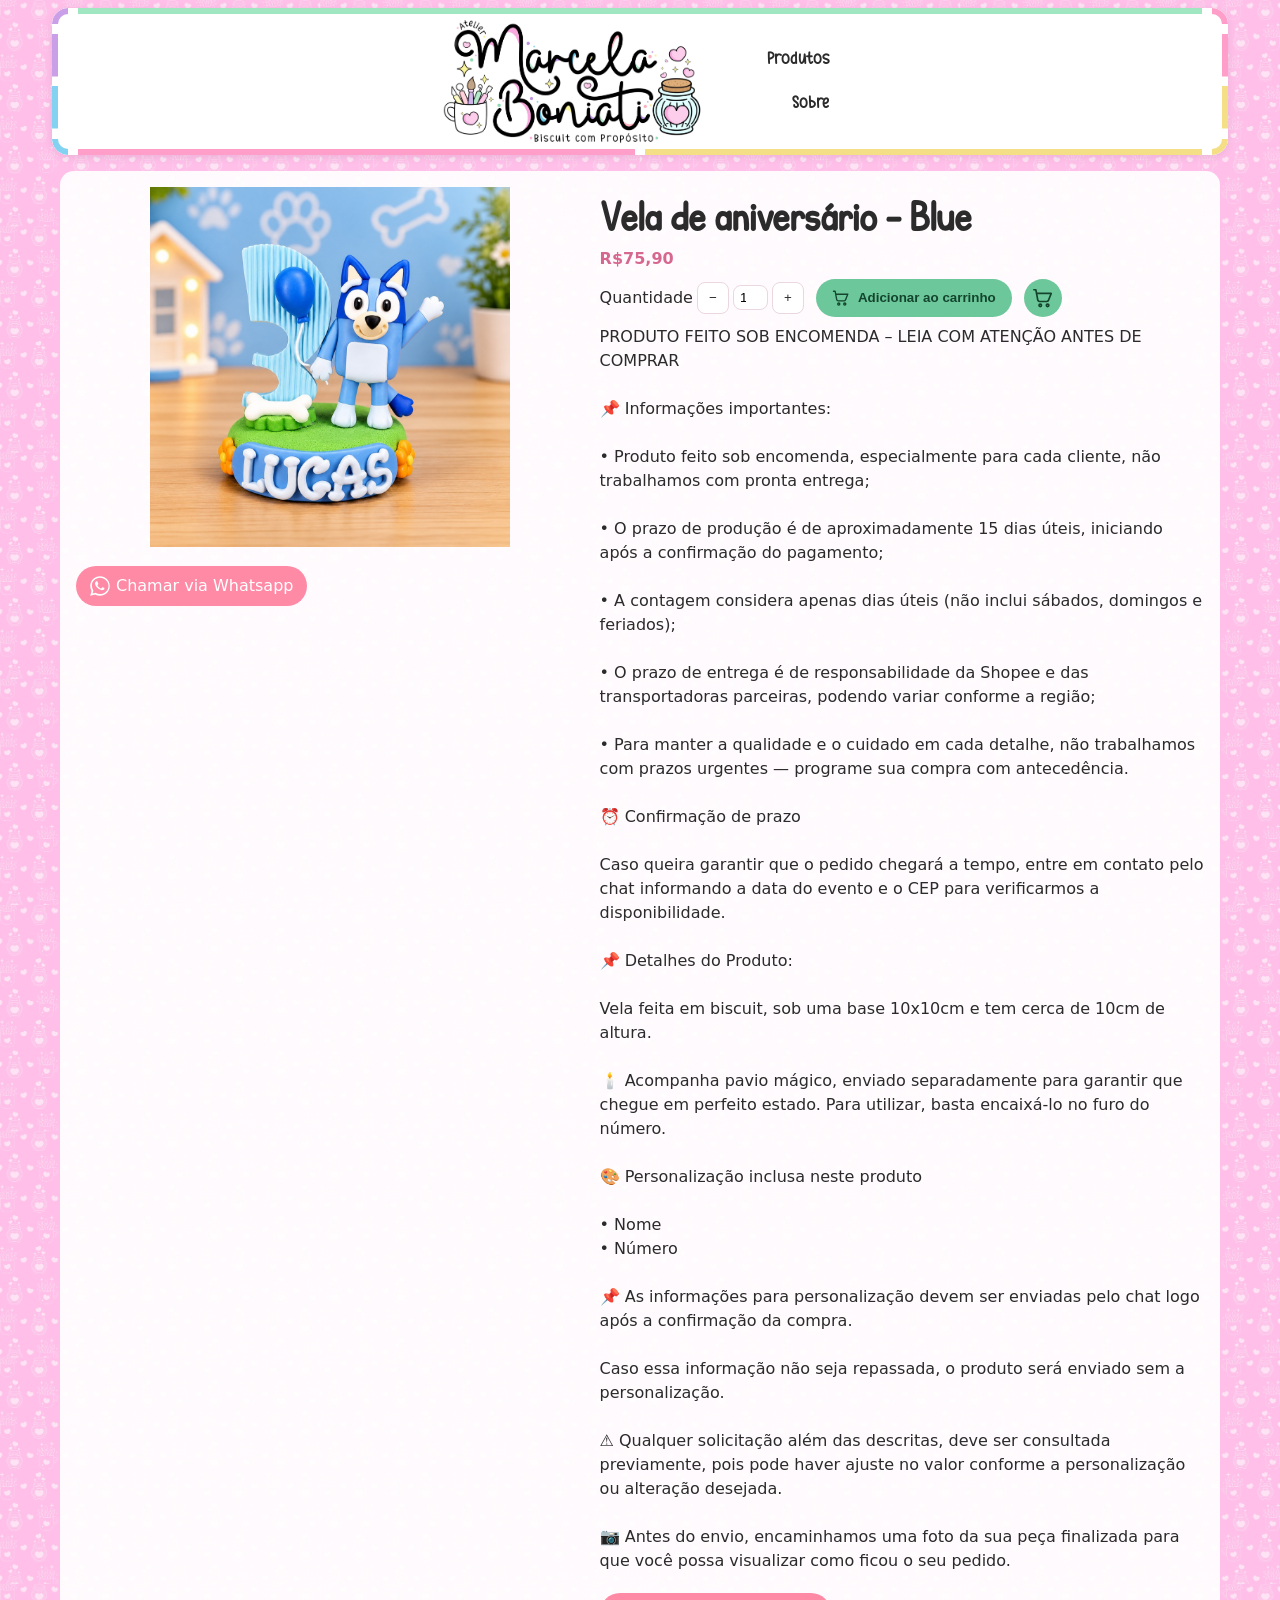
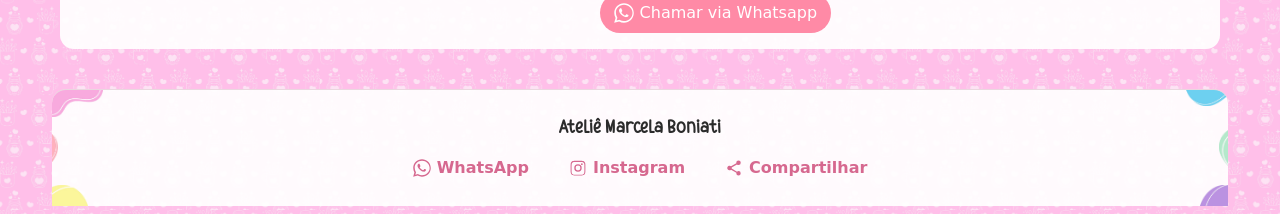
<file: produto-vela-de-aniversario-blue-topo-de-bolo-velinha-de-biscuit-mesversario-blue-e-seus-amigos.html>
<!DOCTYPE html>

<html lang="pt-BR">

<head>
    <meta charset="utf-8" />
    <meta content="width=device-width, initial-scale=1.0" name="viewport" />
    <title>Vela de aniversário - Blue — Ateliê Marcela Boniati</title>
    <link href="styles/styles.css" rel="stylesheet" />
    <link href="styles/theme.css" rel="stylesheet" />
    <script src="scripts/main.js" defer></script>
</head>

<body>
<header id="main_header">
<a href="index.html" id="logo"><img alt="Ateliê Marcela Boniati — Biscuit com Propósito" src="images/logo-to-be-used.jpg"/></a>
<nav id="main_nav">
<a href="index.html#nossos_produtos_heading" id="nav_produtos">Produtos</a>
<a href="sobre.html">Sobre</a>
</nav>
</header>
    <main id="product_detail">
<div class="detailed_product" data-title="Vela de aniversário - Blue" data-price="R$75,90" data-description="PRODUTO FEITO SOB ENCOMENDA – LEIA COM ATENÇÃO ANTES DE COMPRAR

📌 Informações importantes:

• Produto feito sob encomenda, especialmente para cada cliente, não trabalhamos com pronta entrega;

• O prazo de produção é de aproximadamente 15 dias úteis, iniciando após a confirmação do pagamento;

• A contagem considera apenas dias úteis (não inclui sábados, domingos e feriados);

• O prazo de entrega é de responsabilidade da Shopee e das transportadoras parceiras, podendo variar conforme a região;

• Para manter a qualidade e o cuidado em cada detalhe, não trabalhamos com prazos urgentes — programe sua compra com antecedência.

⏰ Confirmação de prazo

Caso queira garantir que o pedido chegará a tempo, entre em contato pelo chat informando a data do evento e o CEP para verificarmos a disponibilidade.

📌 Detalhes do Produto​:

Vela feita em biscuit, sob uma base 10x10cm e tem cerca de 10cm de altura.

🕯️ Acompanha pavio mágico, enviado separadamente para garantir que chegue em perfeito estado. Para utilizar, basta encaixá-lo no furo do número.

🎨 Personalização inclusa neste produto

• Nome
• Número

📌 As informações para personalização devem ser enviadas pelo chat logo após a confirmação da compra.

Caso essa informação não seja repassada, o produto será enviado sem a personalização.

⚠️ Qualquer solicitação além das descritas, deve ser consultada previamente, pois pode haver ajuste no valor conforme a personalização ou alteração desejada.

📷 Antes do envio, encaminhamos uma foto da sua peça finalizada para que você possa visualizar como ficou o seu pedido." data-categoria="Festa infantil" data-subcategoria="Topo de bolo" data-personagem="Blue" data-tags="velinha, blue, aniversário, topo de bolo, festa infantil, vela, biscuit" data-pictures="images/products/vela-de-aniversario-blue-topo-de-bolo-velinha-de-biscuit-mesversario-blue-e-seus-amigos/capa.jpg" data-slug="vela-de-aniversario-blue-topo-de-bolo-velinha-de-biscuit-mesversario-blue-e-seus-amigos">
    <div class="detail-gallery">
        <img class="detail-image" src="images/products/vela-de-aniversario-blue-topo-de-bolo-velinha-de-biscuit-mesversario-blue-e-seus-amigos/capa.jpg" alt="Vela de aniversário - Blue">
        <!-- JS inserts the thumbnail strip right under the image; this WhatsApp
             button stays the gallery's last child, so it renders below the thumbnails.
             href is set at runtime alongside the other .detail-whatsapp button. -->
        <a class="whatsapp_button detail-whatsapp" href="#">
            <svg aria-hidden="true" class="whatsapp_glyph" fill="currentColor" focusable="false" height="20"
                viewbox="0 0 32 32" width="20">
                <path
                    d="M16 .4C7.4.4.4 7.4.4 16c0 2.8.7 5.5 2.1 7.9L.3 31.6l7.9-2.1c2.3 1.3 4.9 1.9 7.5 1.9h.3c8.6 0 15.6-7 15.6-15.6S24.6.4 16 .4zm0 28.5c-2.4 0-4.7-.6-6.7-1.8l-.5-.3-4.7 1.2 1.3-4.6-.3-.5a12.9 12.9 0 0 1-2-6.9C2.4 8.9 8.5 2.9 16 2.9S29.6 8.9 29.6 16 23.5 28.9 16 28.9zm7.4-9.7c-.4-.2-2.4-1.2-2.7-1.3-.4-.1-.7-.2-.9.2-.3.4-1 1.3-1.3 1.6-.2.2-.5.3-.9.1-.4-.2-1.7-.6-3.3-2-1.2-1.1-2-2.4-2.3-2.8-.2-.4 0-.6.2-.8l.6-.7c.2-.2.3-.4.4-.6.1-.2 0-.5 0-.7-.1-.2-.9-2.2-1.3-3-.3-.8-.6-.7-.9-.7h-.7c-.2 0-.6.1-1 .5-.3.4-1.3 1.3-1.3 3.1s1.3 3.6 1.5 3.9c.2.3 2.6 4 6.3 5.6.9.4 1.6.6 2.1.8.9.3 1.7.2 2.3.1.7-.1 2.4-1 2.7-1.9.3-.9.3-1.7.2-1.9-.1-.2-.4-.3-.8-.5z">
                </path>
            </svg>
            <span>Chamar via Whatsapp</span>
        </a>
    </div>
    <div class="detail-info">
        <h1 class="product-title">Vela de aniversário - Blue</h1>
        <span class="product-price">R$75,90</span>
        <!-- Purchase controls sit ABOVE the description (item 11) -->
        <div class="detail-actions">
            <label class="qty-control">Quantidade
                <input class="qty-input" type="number" min="1" value="1" inputmode="numeric">
            </label>
            <button class="add-to-cart" type="button">Adicionar ao carrinho</button>
            <!-- Cart button beside "Adicionar ao carrinho" (icon-only, same as the index) -->
            <button aria-label="Ver carrinho" id="cart_button" type="button">
                <svg aria-hidden="true" class="cart_glyph" fill="currentColor" focusable="false" height="22"
                    viewbox="0 0 24 24" width="22">
                    <path
                        d="M7 4h-.7L5.2 1.6A1 1 0 0 0 4.3 1H1v2h2.6l3.6 7.6-1.3 2.4c-.7 1.3.2 2.9 1.7 2.9h11v-2H8.1l1.1-2h7.4a2 2 0 0 0 1.8-1.1l3.6-6.5A1 1 0 0 0 21.2 4H7zM7 18a2 2 0 1 0 0 4 2 2 0 0 0 0-4zm10 0a2 2 0 1 0 0 4 2 2 0 0 0 0-4z" />
                </svg>
            </button>
        </div>
        <p class="detail-description">PRODUTO FEITO SOB ENCOMENDA – LEIA COM ATENÇÃO ANTES DE COMPRAR

📌 Informações importantes:

• Produto feito sob encomenda, especialmente para cada cliente, não trabalhamos com pronta entrega;

• O prazo de produção é de aproximadamente 15 dias úteis, iniciando após a confirmação do pagamento;

• A contagem considera apenas dias úteis (não inclui sábados, domingos e feriados);

• O prazo de entrega é de responsabilidade da Shopee e das transportadoras parceiras, podendo variar conforme a região;

• Para manter a qualidade e o cuidado em cada detalhe, não trabalhamos com prazos urgentes — programe sua compra com antecedência.

⏰ Confirmação de prazo

Caso queira garantir que o pedido chegará a tempo, entre em contato pelo chat informando a data do evento e o CEP para verificarmos a disponibilidade.

📌 Detalhes do Produto​:

Vela feita em biscuit, sob uma base 10x10cm e tem cerca de 10cm de altura.

🕯️ Acompanha pavio mágico, enviado separadamente para garantir que chegue em perfeito estado. Para utilizar, basta encaixá-lo no furo do número.

🎨 Personalização inclusa neste produto

• Nome
• Número

📌 As informações para personalização devem ser enviadas pelo chat logo após a confirmação da compra.

Caso essa informação não seja repassada, o produto será enviado sem a personalização.

⚠️ Qualquer solicitação além das descritas, deve ser consultada previamente, pois pode haver ajuste no valor conforme a personalização ou alteração desejada.

📷 Antes do envio, encaminhamos uma foto da sua peça finalizada para que você possa visualizar como ficou o seu pedido.</p>
        <!-- WhatsApp CTA below the description (item 12); href set at runtime to the
             wa.me message ending in this page's URL -->
        <a class="whatsapp_button detail-whatsapp" href="#">
            <svg aria-hidden="true" class="whatsapp_glyph" fill="currentColor" focusable="false" height="20"
                viewbox="0 0 32 32" width="20">
                <path
                    d="M16 .4C7.4.4.4 7.4.4 16c0 2.8.7 5.5 2.1 7.9L.3 31.6l7.9-2.1c2.3 1.3 4.9 1.9 7.5 1.9h.3c8.6 0 15.6-7 15.6-15.6S24.6.4 16 .4zm0 28.5c-2.4 0-4.7-.6-6.7-1.8l-.5-.3-4.7 1.2 1.3-4.6-.3-.5a12.9 12.9 0 0 1-2-6.9C2.4 8.9 8.5 2.9 16 2.9S29.6 8.9 29.6 16 23.5 28.9 16 28.9zm7.4-9.7c-.4-.2-2.4-1.2-2.7-1.3-.4-.1-.7-.2-.9.2-.3.4-1 1.3-1.3 1.6-.2.2-.5.3-.9.1-.4-.2-1.7-.6-3.3-2-1.2-1.1-2-2.4-2.3-2.8-.2-.4 0-.6.2-.8l.6-.7c.2-.2.3-.4.4-.6.1-.2 0-.5 0-.7-.1-.2-.9-2.2-1.3-3-.3-.8-.6-.7-.9-.7h-.7c-.2 0-.6.1-1 .5-.3.4-1.3 1.3-1.3 3.1s1.3 3.6 1.5 3.9c.2.3 2.6 4 6.3 5.6.9.4 1.6.6 2.1.8.9.3 1.7.2 2.3.1.7-.1 2.4-1 2.7-1.9.3-.9.3-1.7.2-1.9-.1-.2-.4-.3-.8-.5z">
                </path>
            </svg>
            <span>Chamar via Whatsapp</span>
        </a>
    </div>
</div>
    </main>
<footer id="site_footer">
<p class="footer-brand">Ateliê Marcela Boniati</p>
<nav aria-label="Redes sociais" class="footer-social">
<a class="footer-social-link" href="https://wa.me/5549988988526?text=Ol%C3%A1!%20Gostaria%20de%20mais%20informa%C3%A7%C3%B5es">
<svg aria-hidden="true" fill="currentColor" focusable="false" height="18" viewbox="0 0 32 32" width="18">
<path d="M16 .4C7.4.4.4 7.4.4 16c0 2.8.7 5.5 2.1 7.9L.3 31.6l7.9-2.1c2.3 1.3 4.9 1.9 7.5 1.9h.3c8.6 0 15.6-7 15.6-15.6S24.6.4 16 .4zm0 28.5c-2.4 0-4.7-.6-6.7-1.8l-.5-.3-4.7 1.2 1.3-4.6-.3-.5a12.9 12.9 0 0 1-2-6.9C2.4 8.9 8.5 2.9 16 2.9S29.6 8.9 29.6 16 23.5 28.9 16 28.9zm7.4-9.7c-.4-.2-2.4-1.2-2.7-1.3-.4-.1-.7-.2-.9.2-.3.4-1 1.3-1.3 1.6-.2.2-.5.3-.9.1-.4-.2-1.7-.6-3.3-2-1.2-1.1-2-2.4-2.3-2.8-.2-.4 0-.6.2-.8l.6-.7c.2-.2.3-.4.4-.6.1-.2 0-.5 0-.7-.1-.2-.9-2.2-1.3-3-.3-.8-.6-.7-.9-.7h-.7c-.2 0-.6.1-1 .5-.3.4-1.3 1.3-1.3 3.1s1.3 3.6 1.5 3.9c.2.3 2.6 4 6.3 5.6.9.4 1.6.6 2.1.8.9.3 1.7.2 2.3.1.7-.1 2.4-1 2.7-1.9.3-.9.3-1.7.2-1.9-.1-.2-.4-.3-.8-.5z">
</path>
</svg>
<span>WhatsApp</span>
</a>
<a class="footer-social-link" href="https://www.instagram.com/marcelaboniati">
<svg aria-hidden="true" fill="currentColor" focusable="false" height="18" viewbox="0 0 24 24" width="18">
<path d="M12 2.2c3.2 0 3.6 0 4.9.07 1.2.06 1.8.25 2.2.42.6.22 1 .48 1.4.9.42.42.68.82.9 1.4.17.4.36 1 .42 2.2.06 1.3.07 1.7.07 4.9s0 3.6-.07 4.9c-.06 1.2-.25 1.8-.42 2.2-.22.6-.48 1-.9 1.4-.42.42-.82.68-1.4.9-.4.17-1 .36-2.2.42-1.3.06-1.7.07-4.9.07s-3.6 0-4.9-.07c-1.2-.06-1.8-.25-2.2-.42-.6-.22-1-.48-1.4-.9-.42-.42-.68-.82-.9-1.4-.17-.4-.36-1-.42-2.2-.06-1.3-.07-1.7-.07-4.9s0-3.6.07-4.9c.06-1.2.25-1.8.42-2.2.22-.6.48-1 .9-1.4.42-.42.82-.68 1.4-.9.4-.17 1-.36 2.2-.42C8.4 2.2 8.8 2.2 12 2.2zm0 1.8c-3.1 0-3.5 0-4.7.07-.9.04-1.4.2-1.7.32-.43.17-.74.37-1.06.7-.32.32-.52.63-.7 1.06-.12.3-.28.8-.32 1.7-.06 1.2-.07 1.6-.07 4.7s0 3.5.07 4.7c.04.9.2 1.4.32 1.7.17.43.37.74.7 1.06.32.32.63.52 1.06.7.3.12.8.28 1.7.32 1.2.06 1.6.07 4.7.07s3.5 0 4.7-.07c.9-.04 1.4-.2 1.7-.32.43-.17.74-.37 1.06-.7.32-.32.52-.63.7-1.06.12-.3.28-.8.32-1.7.06-1.2.07-1.6.07-4.7s0-3.5-.07-4.7c-.04-.9-.2-1.4-.32-1.7-.17-.43-.37-.74-.7-1.06-.32-.32-.63-.52-1.06-.7-.3-.12-.8-.28-1.7-.32-1.2-.06-1.6-.07-4.7-.07zm0 3.06A4.94 4.94 0 1 0 12 17a4.94 4.94 0 0 0 0-9.88zm0 8.15A3.2 3.2 0 1 1 12 8.8a3.2 3.2 0 0 1 0 6.41zm6.3-8.35a1.15 1.15 0 1 1-2.3 0 1.15 1.15 0 0 1 2.3 0z">
</path>
</svg>
<span>Instagram</span>
</a>
<button class="footer-social-link footer-share" type="button">
<svg aria-hidden="true" fill="currentColor" focusable="false" height="18" viewbox="0 0 24 24" width="18">
<path d="M18 16.08c-.76 0-1.44.3-1.96.77L8.91 12.7c.05-.23.09-.46.09-.7s-.04-.47-.09-.7l7.05-4.11c.54.5 1.25.81 2.04.81a3 3 0 1 0-3-3c0 .24.04.47.09.7L8.04 9.81A3 3 0 1 0 6 15c.79 0 1.5-.31 2.04-.81l7.12 4.16c-.05.21-.08.43-.08.65a2.92 2.92 0 1 0 2.92-2.92z"></path>
</svg>
<span>Compartilhar</span>
</button>
</nav>
</footer>
</body>

</html>
</file>
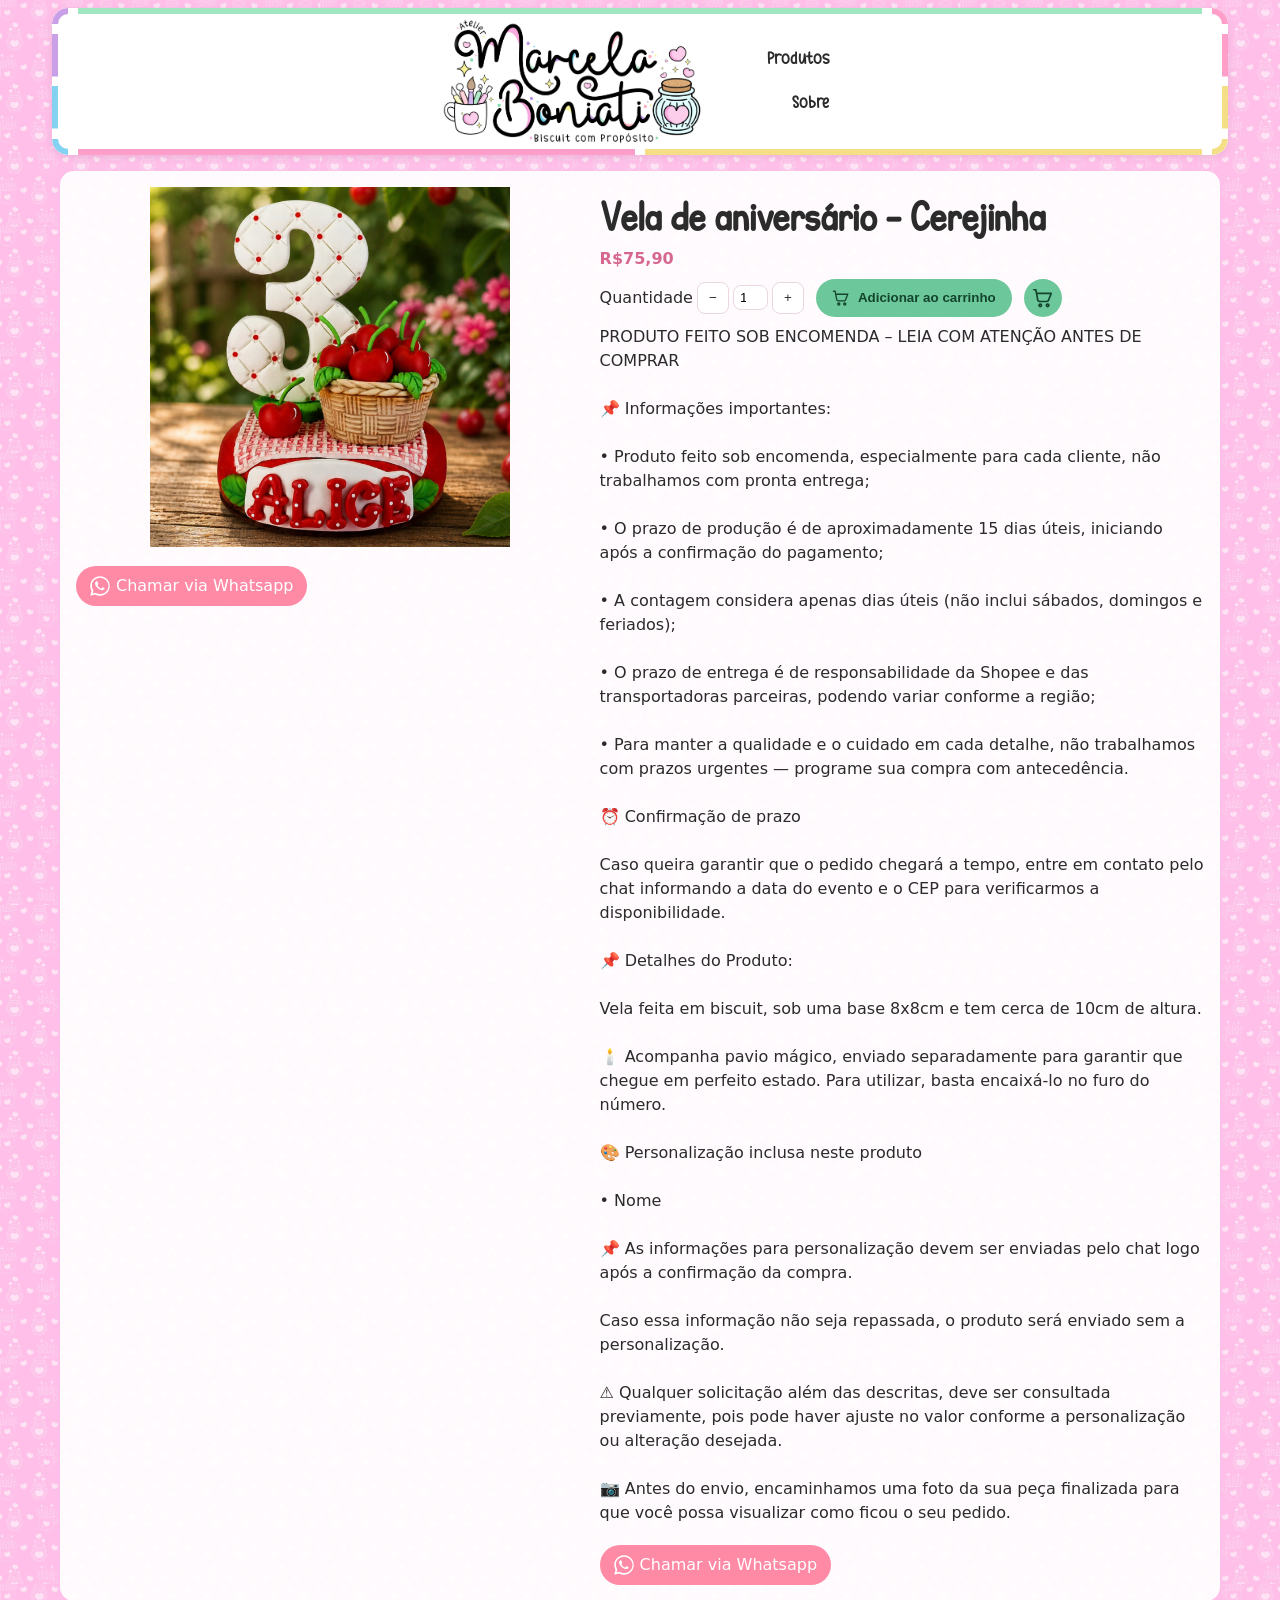
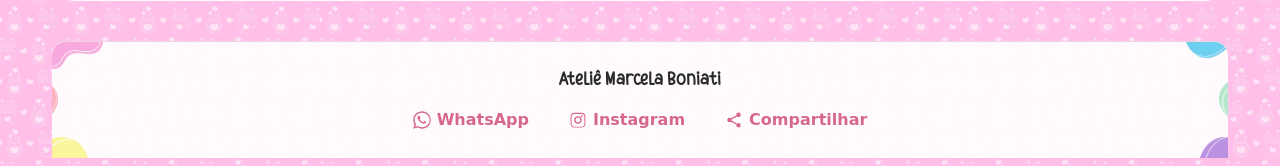
<file: produto-vela-de-aniversario-cerejinha-cereja-topo-de-bolo-velinha-de-biscuit-mesversario.html>
<!DOCTYPE html>

<html lang="pt-BR">

<head>
    <meta charset="utf-8" />
    <meta content="width=device-width, initial-scale=1.0" name="viewport" />
    <title>Vela de aniversário - Cerejinha — Ateliê Marcela Boniati</title>
    <link href="styles/styles.css" rel="stylesheet" />
    <link href="styles/theme.css" rel="stylesheet" />
    <script src="scripts/main.js" defer></script>
</head>

<body>
<header id="main_header">
<a href="index.html" id="logo"><img alt="Ateliê Marcela Boniati — Biscuit com Propósito" src="images/logo-to-be-used.jpg"/></a>
<nav id="main_nav">
<a href="index.html#nossos_produtos_heading" id="nav_produtos">Produtos</a>
<a href="sobre.html">Sobre</a>
</nav>
</header>
    <main id="product_detail">
<div class="detailed_product" data-categoria="Festa infantil" data-description="PRODUTO FEITO SOB ENCOMENDA – LEIA COM ATENÇÃO ANTES DE COMPRAR

📌 Informações importantes:

• Produto feito sob encomenda, especialmente para cada cliente, não trabalhamos com pronta entrega;

• O prazo de produção é de aproximadamente 15 dias úteis, iniciando após a confirmação do pagamento;

• A contagem considera apenas dias úteis (não inclui sábados, domingos e feriados);

• O prazo de entrega é de responsabilidade da Shopee e das transportadoras parceiras, podendo variar conforme a região;

• Para manter a qualidade e o cuidado em cada detalhe, não trabalhamos com prazos urgentes — programe sua compra com antecedência.

⏰ Confirmação de prazo

Caso queira garantir que o pedido chegará a tempo, entre em contato pelo chat informando a data do evento e o CEP para verificarmos a disponibilidade.

📌 Detalhes do Produto​:

Vela feita em biscuit, sob uma base 8x8cm e tem cerca de 10cm de altura.

🕯️ Acompanha pavio mágico, enviado separadamente para garantir que chegue em perfeito estado. Para utilizar, basta encaixá-lo no furo do número.

🎨 Personalização inclusa neste produto

• Nome

📌 As informações para personalização devem ser enviadas pelo chat logo após a confirmação da compra.

Caso essa informação não seja repassada, o produto será enviado sem a personalização.

⚠️ Qualquer solicitação além das descritas, deve ser consultada previamente, pois pode haver ajuste no valor conforme a personalização ou alteração desejada.

📷 Antes do envio, encaminhamos uma foto da sua peça finalizada para que você possa visualizar como ficou o seu pedido." data-pictures="images/products/vela-de-aniversario-cerejinha-cereja-topo-de-bolo-velinha-de-biscuit-mesversario/capa.jpg" data-price="R$75,90" data-slug="vela-de-aniversario-cerejinha-cereja-topo-de-bolo-velinha-de-biscuit-mesversario" data-subcategoria="Topo de bolo" data-tags="velinha cereja, velinha cerejinha, vela cerejinha biscuit, vela cereja personalizada, topo de bolo cerejinha, topo de bolo cereja, vela temática cereja, decoração festa cerejinha, biscuit cerejinha, topper cereja, topper cerejinha, festa tema cereja, festa cerejinha infantil, vela personalizada cerejinha, vela com nome cerejinha, vela luxo cerejinha, vela aniversário cerejinha, cerejinha cute, cereja aesthetic, decoração bolo cereja, personalizado, artesanal, feito à mão, biscuit, aniversário infantil, decoração de bolo, mesversário, festa infantil, topo luxo" data-title="Vela de aniversário - Cerejinha">
<div class="detail-gallery">
<img alt="Vela de aniversário - Cerejinha" class="detail-image" src="images/products/vela-de-aniversario-cerejinha-cereja-topo-de-bolo-velinha-de-biscuit-mesversario/capa.jpg"/>
<!-- JS inserts the thumbnail strip right under the image; this WhatsApp
             button stays the gallery's last child, so it renders below the thumbnails.
             href is set at runtime alongside the other .detail-whatsapp button. -->
<a class="whatsapp_button detail-whatsapp" href="#">
<svg aria-hidden="true" class="whatsapp_glyph" fill="currentColor" focusable="false" height="20" viewbox="0 0 32 32" width="20">
<path d="M16 .4C7.4.4.4 7.4.4 16c0 2.8.7 5.5 2.1 7.9L.3 31.6l7.9-2.1c2.3 1.3 4.9 1.9 7.5 1.9h.3c8.6 0 15.6-7 15.6-15.6S24.6.4 16 .4zm0 28.5c-2.4 0-4.7-.6-6.7-1.8l-.5-.3-4.7 1.2 1.3-4.6-.3-.5a12.9 12.9 0 0 1-2-6.9C2.4 8.9 8.5 2.9 16 2.9S29.6 8.9 29.6 16 23.5 28.9 16 28.9zm7.4-9.7c-.4-.2-2.4-1.2-2.7-1.3-.4-.1-.7-.2-.9.2-.3.4-1 1.3-1.3 1.6-.2.2-.5.3-.9.1-.4-.2-1.7-.6-3.3-2-1.2-1.1-2-2.4-2.3-2.8-.2-.4 0-.6.2-.8l.6-.7c.2-.2.3-.4.4-.6.1-.2 0-.5 0-.7-.1-.2-.9-2.2-1.3-3-.3-.8-.6-.7-.9-.7h-.7c-.2 0-.6.1-1 .5-.3.4-1.3 1.3-1.3 3.1s1.3 3.6 1.5 3.9c.2.3 2.6 4 6.3 5.6.9.4 1.6.6 2.1.8.9.3 1.7.2 2.3.1.7-.1 2.4-1 2.7-1.9.3-.9.3-1.7.2-1.9-.1-.2-.4-.3-.8-.5z">
</path>
</svg>
<span>Chamar via Whatsapp</span>
</a>
</div>
<div class="detail-info">
<h1 class="product-title">Vela de aniversário - Cerejinha</h1>
<span class="product-price">R$75,90</span>
<!-- Purchase controls sit ABOVE the description (item 11) -->
<div class="detail-actions">
<label class="qty-control">Quantidade
                <input class="qty-input" inputmode="numeric" min="1" type="number" value="1"/>
</label>
<button class="add-to-cart" type="button">Adicionar ao carrinho</button>
<!-- Cart button beside "Adicionar ao carrinho" (icon-only, same as the index) -->
<button aria-label="Ver carrinho" id="cart_button" type="button">
<svg aria-hidden="true" class="cart_glyph" fill="currentColor" focusable="false" height="22" viewbox="0 0 24 24" width="22">
<path d="M7 4h-.7L5.2 1.6A1 1 0 0 0 4.3 1H1v2h2.6l3.6 7.6-1.3 2.4c-.7 1.3.2 2.9 1.7 2.9h11v-2H8.1l1.1-2h7.4a2 2 0 0 0 1.8-1.1l3.6-6.5A1 1 0 0 0 21.2 4H7zM7 18a2 2 0 1 0 0 4 2 2 0 0 0 0-4zm10 0a2 2 0 1 0 0 4 2 2 0 0 0 0-4z"></path>
</svg>
</button>
</div>
<p class="detail-description">PRODUTO FEITO SOB ENCOMENDA – LEIA COM ATENÇÃO ANTES DE COMPRAR

📌 Informações importantes:

• Produto feito sob encomenda, especialmente para cada cliente, não trabalhamos com pronta entrega;

• O prazo de produção é de aproximadamente 15 dias úteis, iniciando após a confirmação do pagamento;

• A contagem considera apenas dias úteis (não inclui sábados, domingos e feriados);

• O prazo de entrega é de responsabilidade da Shopee e das transportadoras parceiras, podendo variar conforme a região;

• Para manter a qualidade e o cuidado em cada detalhe, não trabalhamos com prazos urgentes — programe sua compra com antecedência.

⏰ Confirmação de prazo

Caso queira garantir que o pedido chegará a tempo, entre em contato pelo chat informando a data do evento e o CEP para verificarmos a disponibilidade.

📌 Detalhes do Produto​:

Vela feita em biscuit, sob uma base 8x8cm e tem cerca de 10cm de altura.

🕯️ Acompanha pavio mágico, enviado separadamente para garantir que chegue em perfeito estado. Para utilizar, basta encaixá-lo no furo do número.

🎨 Personalização inclusa neste produto

• Nome

📌 As informações para personalização devem ser enviadas pelo chat logo após a confirmação da compra.

Caso essa informação não seja repassada, o produto será enviado sem a personalização.

⚠️ Qualquer solicitação além das descritas, deve ser consultada previamente, pois pode haver ajuste no valor conforme a personalização ou alteração desejada.

📷 Antes do envio, encaminhamos uma foto da sua peça finalizada para que você possa visualizar como ficou o seu pedido.</p>
<!-- WhatsApp CTA below the description (item 12); href set at runtime to the
             wa.me message ending in this page's URL -->
<a class="whatsapp_button detail-whatsapp" href="#">
<svg aria-hidden="true" class="whatsapp_glyph" fill="currentColor" focusable="false" height="20" viewbox="0 0 32 32" width="20">
<path d="M16 .4C7.4.4.4 7.4.4 16c0 2.8.7 5.5 2.1 7.9L.3 31.6l7.9-2.1c2.3 1.3 4.9 1.9 7.5 1.9h.3c8.6 0 15.6-7 15.6-15.6S24.6.4 16 .4zm0 28.5c-2.4 0-4.7-.6-6.7-1.8l-.5-.3-4.7 1.2 1.3-4.6-.3-.5a12.9 12.9 0 0 1-2-6.9C2.4 8.9 8.5 2.9 16 2.9S29.6 8.9 29.6 16 23.5 28.9 16 28.9zm7.4-9.7c-.4-.2-2.4-1.2-2.7-1.3-.4-.1-.7-.2-.9.2-.3.4-1 1.3-1.3 1.6-.2.2-.5.3-.9.1-.4-.2-1.7-.6-3.3-2-1.2-1.1-2-2.4-2.3-2.8-.2-.4 0-.6.2-.8l.6-.7c.2-.2.3-.4.4-.6.1-.2 0-.5 0-.7-.1-.2-.9-2.2-1.3-3-.3-.8-.6-.7-.9-.7h-.7c-.2 0-.6.1-1 .5-.3.4-1.3 1.3-1.3 3.1s1.3 3.6 1.5 3.9c.2.3 2.6 4 6.3 5.6.9.4 1.6.6 2.1.8.9.3 1.7.2 2.3.1.7-.1 2.4-1 2.7-1.9.3-.9.3-1.7.2-1.9-.1-.2-.4-.3-.8-.5z">
</path>
</svg>
<span>Chamar via Whatsapp</span>
</a>
</div>
</div>
    </main>
<footer id="site_footer">
<p class="footer-brand">Ateliê Marcela Boniati</p>
<nav aria-label="Redes sociais" class="footer-social">
<a class="footer-social-link" href="https://wa.me/5549988988526?text=Ol%C3%A1!%20Gostaria%20de%20mais%20informa%C3%A7%C3%B5es">
<svg aria-hidden="true" fill="currentColor" focusable="false" height="18" viewbox="0 0 32 32" width="18">
<path d="M16 .4C7.4.4.4 7.4.4 16c0 2.8.7 5.5 2.1 7.9L.3 31.6l7.9-2.1c2.3 1.3 4.9 1.9 7.5 1.9h.3c8.6 0 15.6-7 15.6-15.6S24.6.4 16 .4zm0 28.5c-2.4 0-4.7-.6-6.7-1.8l-.5-.3-4.7 1.2 1.3-4.6-.3-.5a12.9 12.9 0 0 1-2-6.9C2.4 8.9 8.5 2.9 16 2.9S29.6 8.9 29.6 16 23.5 28.9 16 28.9zm7.4-9.7c-.4-.2-2.4-1.2-2.7-1.3-.4-.1-.7-.2-.9.2-.3.4-1 1.3-1.3 1.6-.2.2-.5.3-.9.1-.4-.2-1.7-.6-3.3-2-1.2-1.1-2-2.4-2.3-2.8-.2-.4 0-.6.2-.8l.6-.7c.2-.2.3-.4.4-.6.1-.2 0-.5 0-.7-.1-.2-.9-2.2-1.3-3-.3-.8-.6-.7-.9-.7h-.7c-.2 0-.6.1-1 .5-.3.4-1.3 1.3-1.3 3.1s1.3 3.6 1.5 3.9c.2.3 2.6 4 6.3 5.6.9.4 1.6.6 2.1.8.9.3 1.7.2 2.3.1.7-.1 2.4-1 2.7-1.9.3-.9.3-1.7.2-1.9-.1-.2-.4-.3-.8-.5z">
</path>
</svg>
<span>WhatsApp</span>
</a>
<a class="footer-social-link" href="https://www.instagram.com/marcelaboniati">
<svg aria-hidden="true" fill="currentColor" focusable="false" height="18" viewbox="0 0 24 24" width="18">
<path d="M12 2.2c3.2 0 3.6 0 4.9.07 1.2.06 1.8.25 2.2.42.6.22 1 .48 1.4.9.42.42.68.82.9 1.4.17.4.36 1 .42 2.2.06 1.3.07 1.7.07 4.9s0 3.6-.07 4.9c-.06 1.2-.25 1.8-.42 2.2-.22.6-.48 1-.9 1.4-.42.42-.82.68-1.4.9-.4.17-1 .36-2.2.42-1.3.06-1.7.07-4.9.07s-3.6 0-4.9-.07c-1.2-.06-1.8-.25-2.2-.42-.6-.22-1-.48-1.4-.9-.42-.42-.68-.82-.9-1.4-.17-.4-.36-1-.42-2.2-.06-1.3-.07-1.7-.07-4.9s0-3.6.07-4.9c.06-1.2.25-1.8.42-2.2.22-.6.48-1 .9-1.4.42-.42.82-.68 1.4-.9.4-.17 1-.36 2.2-.42C8.4 2.2 8.8 2.2 12 2.2zm0 1.8c-3.1 0-3.5 0-4.7.07-.9.04-1.4.2-1.7.32-.43.17-.74.37-1.06.7-.32.32-.52.63-.7 1.06-.12.3-.28.8-.32 1.7-.06 1.2-.07 1.6-.07 4.7s0 3.5.07 4.7c.04.9.2 1.4.32 1.7.17.43.37.74.7 1.06.32.32.63.52 1.06.7.3.12.8.28 1.7.32 1.2.06 1.6.07 4.7.07s3.5 0 4.7-.07c.9-.04 1.4-.2 1.7-.32.43-.17.74-.37 1.06-.7.32-.32.52-.63.7-1.06.12-.3.28-.8.32-1.7.06-1.2.07-1.6.07-4.7s0-3.5-.07-4.7c-.04-.9-.2-1.4-.32-1.7-.17-.43-.37-.74-.7-1.06-.32-.32-.63-.52-1.06-.7-.3-.12-.8-.28-1.7-.32-1.2-.06-1.6-.07-4.7-.07zm0 3.06A4.94 4.94 0 1 0 12 17a4.94 4.94 0 0 0 0-9.88zm0 8.15A3.2 3.2 0 1 1 12 8.8a3.2 3.2 0 0 1 0 6.41zm6.3-8.35a1.15 1.15 0 1 1-2.3 0 1.15 1.15 0 0 1 2.3 0z">
</path>
</svg>
<span>Instagram</span>
</a>
<button class="footer-social-link footer-share" type="button">
<svg aria-hidden="true" fill="currentColor" focusable="false" height="18" viewbox="0 0 24 24" width="18">
<path d="M18 16.08c-.76 0-1.44.3-1.96.77L8.91 12.7c.05-.23.09-.46.09-.7s-.04-.47-.09-.7l7.05-4.11c.54.5 1.25.81 2.04.81a3 3 0 1 0-3-3c0 .24.04.47.09.7L8.04 9.81A3 3 0 1 0 6 15c.79 0 1.5-.31 2.04-.81l7.12 4.16c-.05.21-.08.43-.08.65a2.92 2.92 0 1 0 2.92-2.92z"></path>
</svg>
<span>Compartilhar</span>
</button>
</nav>
</footer>
</body>

</html>
</file>
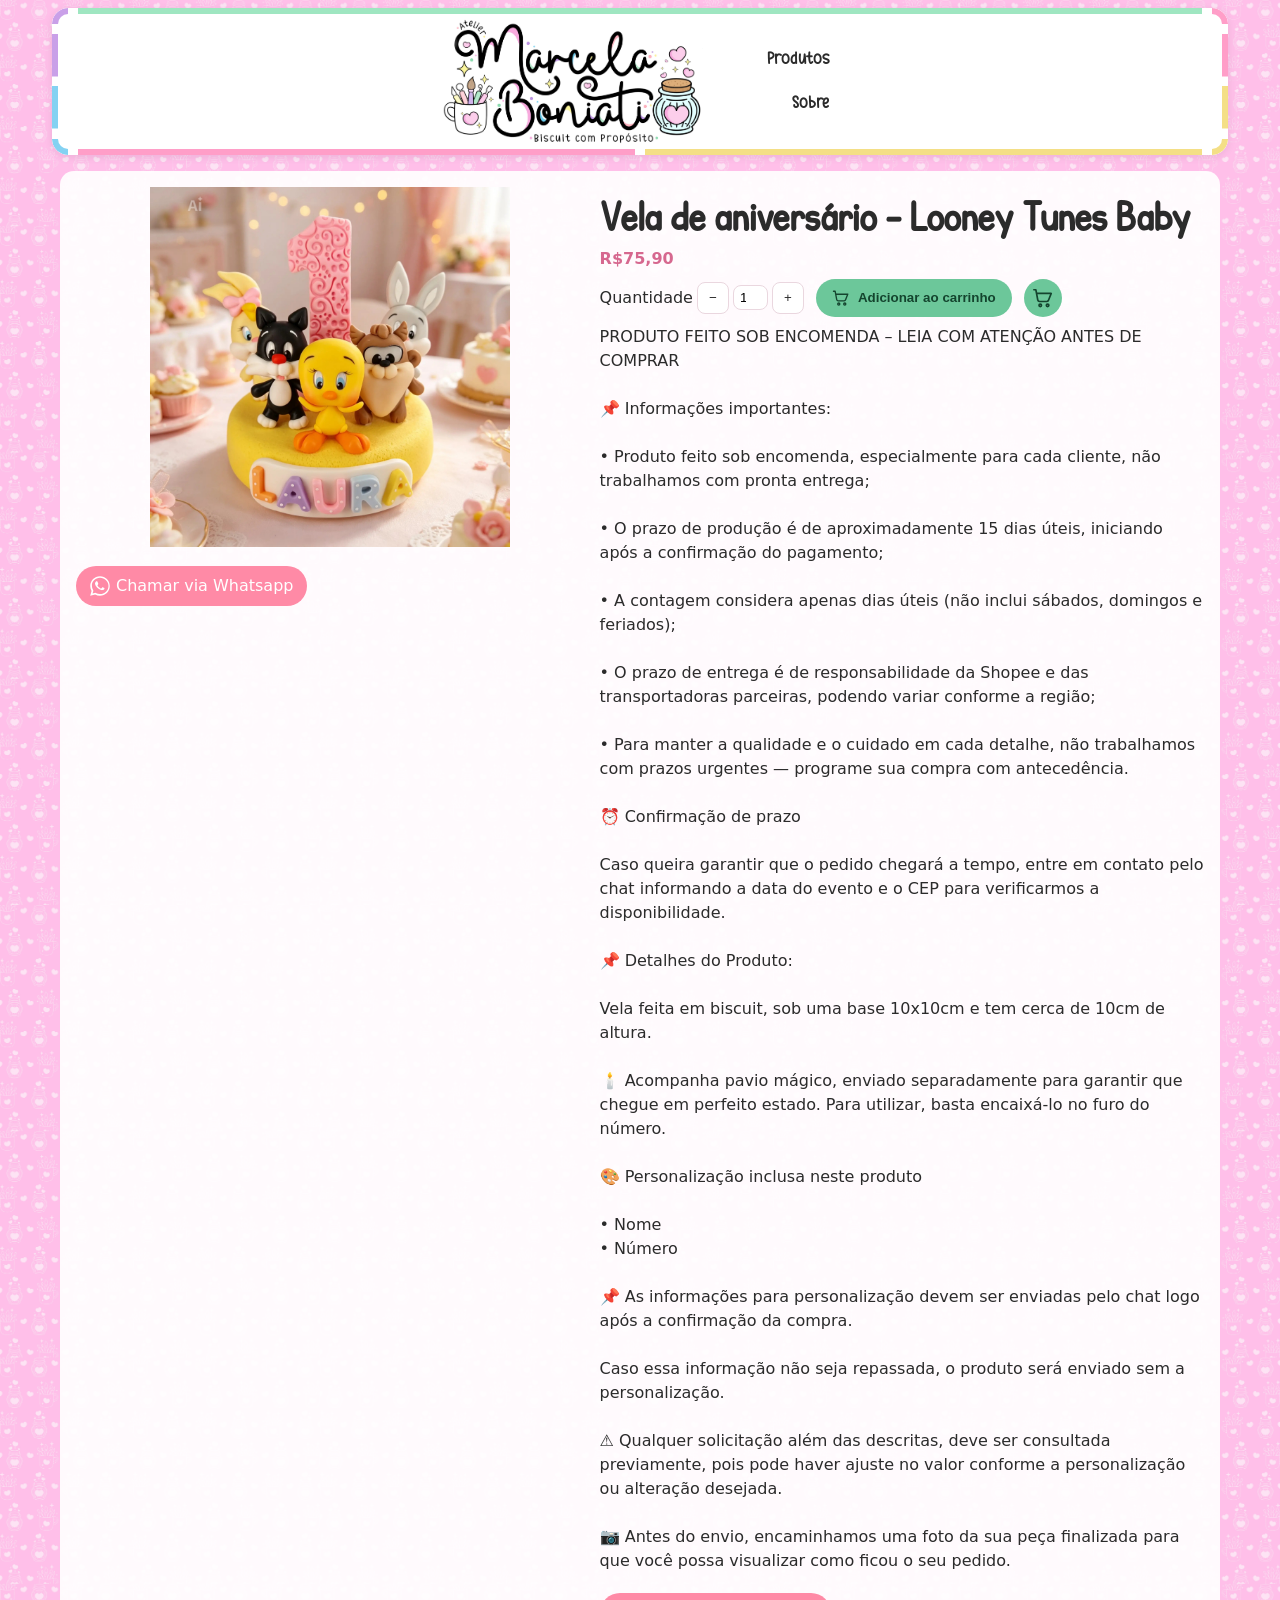
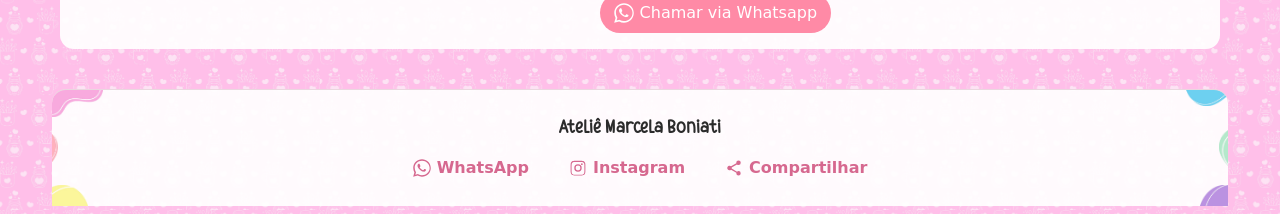
<file: produto-vela-de-aniversario-looney-tunes-baby-2.html>
<!DOCTYPE html>

<html lang="pt-BR">

<head>
    <meta charset="utf-8" />
    <meta content="width=device-width, initial-scale=1.0" name="viewport" />
    <title>Vela de aniversário - Looney Tunes Baby — Ateliê Marcela Boniati</title>
    <link href="styles/styles.css" rel="stylesheet" />
    <link href="styles/theme.css" rel="stylesheet" />
    <script src="scripts/main.js" defer></script>
</head>

<body>
<header id="main_header">
<a href="index.html" id="logo"><img alt="Ateliê Marcela Boniati — Biscuit com Propósito" src="images/logo-to-be-used.jpg"/></a>
<nav id="main_nav">
<a href="index.html#nossos_produtos_heading" id="nav_produtos">Produtos</a>
<a href="sobre.html">Sobre</a>
</nav>
</header>
    <main id="product_detail">
<div class="detailed_product" data-title="Vela de aniversário - Looney Tunes Baby" data-price="R$75,90" data-description="PRODUTO FEITO SOB ENCOMENDA – LEIA COM ATENÇÃO ANTES DE COMPRAR

📌 Informações importantes:

• Produto feito sob encomenda, especialmente para cada cliente, não trabalhamos com pronta entrega;

• O prazo de produção é de aproximadamente 15 dias úteis, iniciando após a confirmação do pagamento;

• A contagem considera apenas dias úteis (não inclui sábados, domingos e feriados);

• O prazo de entrega é de responsabilidade da Shopee e das transportadoras parceiras, podendo variar conforme a região;

• Para manter a qualidade e o cuidado em cada detalhe, não trabalhamos com prazos urgentes — programe sua compra com antecedência.

⏰ Confirmação de prazo

Caso queira garantir que o pedido chegará a tempo, entre em contato pelo chat informando a data do evento e o CEP para verificarmos a disponibilidade.

📌 Detalhes do Produto​:

Vela feita em biscuit, sob uma base 10x10cm e tem cerca de 10cm de altura.

🕯️ Acompanha pavio mágico, enviado separadamente para garantir que chegue em perfeito estado. Para utilizar, basta encaixá-lo no furo do número.

🎨 Personalização inclusa neste produto

• Nome
• Número

📌 As informações para personalização devem ser enviadas pelo chat logo após a confirmação da compra.

Caso essa informação não seja repassada, o produto será enviado sem a personalização.

⚠️ Qualquer solicitação além das descritas, deve ser consultada previamente, pois pode haver ajuste no valor conforme a personalização ou alteração desejada.

📷 Antes do envio, encaminhamos uma foto da sua peça finalizada para que você possa visualizar como ficou o seu pedido." data-categoria="Festa infantil" data-subcategoria="Topo de bolo" data-personagem="Looney Tunes" data-tags="vela looney tunes baby, vela looney tunes, vela baby looney tunes, vela personalizada, vela de aniversário, velinha de biscuit, vela em biscuit, topo de bolo looney tunes baby, topo de bolo looney tunes, topo de bolo personalizado, topo de bolo biscuit, decoração looney tunes baby, tema looney tunes baby, festa looney tunes baby, aniversário looney tunes baby, decoração infantil, festa infantil, vela infantil, vela menino, vela menina, decoração de bolo infantil, piu piu baby, frajola baby, pernalonga baby, patolino baby, taz baby, loola baby, personagem looney tunes, personagens baby, biscuit artesanal, artesanato em biscuit, peça artesanal, feito à mão, vela luxo, vela premium, vela delicada, vela personalizada infantil, vela para mesversário, vela para aniversário, topper looney tunes, topper baby looney tunes, topper personalizado, decoração personalizada, vela temática, aniversário infantil, decoração colorida infantil, vela caprichada, vela rica em detalhes, topo luxo infantil, peça exclusiva artesanal, decoração divertida, tema desenho animado, personagens clássicos, topper biscuit, vela decorativa artesanal, decoração baby, festa temática infantil" data-pictures="images/products/vela-de-aniversario-looney-tunes-baby-2/br-11134207-820lt-mqcq19pgs9oi99.jpeg" data-slug="vela-de-aniversario-looney-tunes-baby-2">
    <div class="detail-gallery">
        <img class="detail-image" src="images/products/vela-de-aniversario-looney-tunes-baby-2/br-11134207-820lt-mqcq19pgs9oi99.jpeg" alt="Vela de aniversário - Looney Tunes Baby">
        <!-- JS inserts the thumbnail strip right under the image; this WhatsApp
             button stays the gallery's last child, so it renders below the thumbnails.
             href is set at runtime alongside the other .detail-whatsapp button. -->
        <a class="whatsapp_button detail-whatsapp" href="#">
            <svg aria-hidden="true" class="whatsapp_glyph" fill="currentColor" focusable="false" height="20"
                viewbox="0 0 32 32" width="20">
                <path
                    d="M16 .4C7.4.4.4 7.4.4 16c0 2.8.7 5.5 2.1 7.9L.3 31.6l7.9-2.1c2.3 1.3 4.9 1.9 7.5 1.9h.3c8.6 0 15.6-7 15.6-15.6S24.6.4 16 .4zm0 28.5c-2.4 0-4.7-.6-6.7-1.8l-.5-.3-4.7 1.2 1.3-4.6-.3-.5a12.9 12.9 0 0 1-2-6.9C2.4 8.9 8.5 2.9 16 2.9S29.6 8.9 29.6 16 23.5 28.9 16 28.9zm7.4-9.7c-.4-.2-2.4-1.2-2.7-1.3-.4-.1-.7-.2-.9.2-.3.4-1 1.3-1.3 1.6-.2.2-.5.3-.9.1-.4-.2-1.7-.6-3.3-2-1.2-1.1-2-2.4-2.3-2.8-.2-.4 0-.6.2-.8l.6-.7c.2-.2.3-.4.4-.6.1-.2 0-.5 0-.7-.1-.2-.9-2.2-1.3-3-.3-.8-.6-.7-.9-.7h-.7c-.2 0-.6.1-1 .5-.3.4-1.3 1.3-1.3 3.1s1.3 3.6 1.5 3.9c.2.3 2.6 4 6.3 5.6.9.4 1.6.6 2.1.8.9.3 1.7.2 2.3.1.7-.1 2.4-1 2.7-1.9.3-.9.3-1.7.2-1.9-.1-.2-.4-.3-.8-.5z">
                </path>
            </svg>
            <span>Chamar via Whatsapp</span>
        </a>
    </div>
    <div class="detail-info">
        <h1 class="product-title">Vela de aniversário - Looney Tunes Baby</h1>
        <span class="product-price">R$75,90</span>
        <!-- Purchase controls sit ABOVE the description (item 11) -->
        <div class="detail-actions">
            <label class="qty-control">Quantidade
                <input class="qty-input" type="number" min="1" value="1" inputmode="numeric">
            </label>
            <button class="add-to-cart" type="button">Adicionar ao carrinho</button>
            <!-- Cart button beside "Adicionar ao carrinho" (icon-only, same as the index) -->
            <button aria-label="Ver carrinho" id="cart_button" type="button">
                <svg aria-hidden="true" class="cart_glyph" fill="currentColor" focusable="false" height="22"
                    viewbox="0 0 24 24" width="22">
                    <path
                        d="M7 4h-.7L5.2 1.6A1 1 0 0 0 4.3 1H1v2h2.6l3.6 7.6-1.3 2.4c-.7 1.3.2 2.9 1.7 2.9h11v-2H8.1l1.1-2h7.4a2 2 0 0 0 1.8-1.1l3.6-6.5A1 1 0 0 0 21.2 4H7zM7 18a2 2 0 1 0 0 4 2 2 0 0 0 0-4zm10 0a2 2 0 1 0 0 4 2 2 0 0 0 0-4z" />
                </svg>
            </button>
        </div>
        <p class="detail-description">PRODUTO FEITO SOB ENCOMENDA – LEIA COM ATENÇÃO ANTES DE COMPRAR

📌 Informações importantes:

• Produto feito sob encomenda, especialmente para cada cliente, não trabalhamos com pronta entrega;

• O prazo de produção é de aproximadamente 15 dias úteis, iniciando após a confirmação do pagamento;

• A contagem considera apenas dias úteis (não inclui sábados, domingos e feriados);

• O prazo de entrega é de responsabilidade da Shopee e das transportadoras parceiras, podendo variar conforme a região;

• Para manter a qualidade e o cuidado em cada detalhe, não trabalhamos com prazos urgentes — programe sua compra com antecedência.

⏰ Confirmação de prazo

Caso queira garantir que o pedido chegará a tempo, entre em contato pelo chat informando a data do evento e o CEP para verificarmos a disponibilidade.

📌 Detalhes do Produto​:

Vela feita em biscuit, sob uma base 10x10cm e tem cerca de 10cm de altura.

🕯️ Acompanha pavio mágico, enviado separadamente para garantir que chegue em perfeito estado. Para utilizar, basta encaixá-lo no furo do número.

🎨 Personalização inclusa neste produto

• Nome
• Número

📌 As informações para personalização devem ser enviadas pelo chat logo após a confirmação da compra.

Caso essa informação não seja repassada, o produto será enviado sem a personalização.

⚠️ Qualquer solicitação além das descritas, deve ser consultada previamente, pois pode haver ajuste no valor conforme a personalização ou alteração desejada.

📷 Antes do envio, encaminhamos uma foto da sua peça finalizada para que você possa visualizar como ficou o seu pedido.</p>
        <!-- WhatsApp CTA below the description (item 12); href set at runtime to the
             wa.me message ending in this page's URL -->
        <a class="whatsapp_button detail-whatsapp" href="#">
            <svg aria-hidden="true" class="whatsapp_glyph" fill="currentColor" focusable="false" height="20"
                viewbox="0 0 32 32" width="20">
                <path
                    d="M16 .4C7.4.4.4 7.4.4 16c0 2.8.7 5.5 2.1 7.9L.3 31.6l7.9-2.1c2.3 1.3 4.9 1.9 7.5 1.9h.3c8.6 0 15.6-7 15.6-15.6S24.6.4 16 .4zm0 28.5c-2.4 0-4.7-.6-6.7-1.8l-.5-.3-4.7 1.2 1.3-4.6-.3-.5a12.9 12.9 0 0 1-2-6.9C2.4 8.9 8.5 2.9 16 2.9S29.6 8.9 29.6 16 23.5 28.9 16 28.9zm7.4-9.7c-.4-.2-2.4-1.2-2.7-1.3-.4-.1-.7-.2-.9.2-.3.4-1 1.3-1.3 1.6-.2.2-.5.3-.9.1-.4-.2-1.7-.6-3.3-2-1.2-1.1-2-2.4-2.3-2.8-.2-.4 0-.6.2-.8l.6-.7c.2-.2.3-.4.4-.6.1-.2 0-.5 0-.7-.1-.2-.9-2.2-1.3-3-.3-.8-.6-.7-.9-.7h-.7c-.2 0-.6.1-1 .5-.3.4-1.3 1.3-1.3 3.1s1.3 3.6 1.5 3.9c.2.3 2.6 4 6.3 5.6.9.4 1.6.6 2.1.8.9.3 1.7.2 2.3.1.7-.1 2.4-1 2.7-1.9.3-.9.3-1.7.2-1.9-.1-.2-.4-.3-.8-.5z">
                </path>
            </svg>
            <span>Chamar via Whatsapp</span>
        </a>
    </div>
</div>
    </main>
<footer id="site_footer">
<p class="footer-brand">Ateliê Marcela Boniati</p>
<nav aria-label="Redes sociais" class="footer-social">
<a class="footer-social-link" href="https://wa.me/5549988988526?text=Ol%C3%A1!%20Gostaria%20de%20mais%20informa%C3%A7%C3%B5es">
<svg aria-hidden="true" fill="currentColor" focusable="false" height="18" viewbox="0 0 32 32" width="18">
<path d="M16 .4C7.4.4.4 7.4.4 16c0 2.8.7 5.5 2.1 7.9L.3 31.6l7.9-2.1c2.3 1.3 4.9 1.9 7.5 1.9h.3c8.6 0 15.6-7 15.6-15.6S24.6.4 16 .4zm0 28.5c-2.4 0-4.7-.6-6.7-1.8l-.5-.3-4.7 1.2 1.3-4.6-.3-.5a12.9 12.9 0 0 1-2-6.9C2.4 8.9 8.5 2.9 16 2.9S29.6 8.9 29.6 16 23.5 28.9 16 28.9zm7.4-9.7c-.4-.2-2.4-1.2-2.7-1.3-.4-.1-.7-.2-.9.2-.3.4-1 1.3-1.3 1.6-.2.2-.5.3-.9.1-.4-.2-1.7-.6-3.3-2-1.2-1.1-2-2.4-2.3-2.8-.2-.4 0-.6.2-.8l.6-.7c.2-.2.3-.4.4-.6.1-.2 0-.5 0-.7-.1-.2-.9-2.2-1.3-3-.3-.8-.6-.7-.9-.7h-.7c-.2 0-.6.1-1 .5-.3.4-1.3 1.3-1.3 3.1s1.3 3.6 1.5 3.9c.2.3 2.6 4 6.3 5.6.9.4 1.6.6 2.1.8.9.3 1.7.2 2.3.1.7-.1 2.4-1 2.7-1.9.3-.9.3-1.7.2-1.9-.1-.2-.4-.3-.8-.5z">
</path>
</svg>
<span>WhatsApp</span>
</a>
<a class="footer-social-link" href="https://www.instagram.com/marcelaboniati">
<svg aria-hidden="true" fill="currentColor" focusable="false" height="18" viewbox="0 0 24 24" width="18">
<path d="M12 2.2c3.2 0 3.6 0 4.9.07 1.2.06 1.8.25 2.2.42.6.22 1 .48 1.4.9.42.42.68.82.9 1.4.17.4.36 1 .42 2.2.06 1.3.07 1.7.07 4.9s0 3.6-.07 4.9c-.06 1.2-.25 1.8-.42 2.2-.22.6-.48 1-.9 1.4-.42.42-.82.68-1.4.9-.4.17-1 .36-2.2.42-1.3.06-1.7.07-4.9.07s-3.6 0-4.9-.07c-1.2-.06-1.8-.25-2.2-.42-.6-.22-1-.48-1.4-.9-.42-.42-.68-.82-.9-1.4-.17-.4-.36-1-.42-2.2-.06-1.3-.07-1.7-.07-4.9s0-3.6.07-4.9c.06-1.2.25-1.8.42-2.2.22-.6.48-1 .9-1.4.42-.42.82-.68 1.4-.9.4-.17 1-.36 2.2-.42C8.4 2.2 8.8 2.2 12 2.2zm0 1.8c-3.1 0-3.5 0-4.7.07-.9.04-1.4.2-1.7.32-.43.17-.74.37-1.06.7-.32.32-.52.63-.7 1.06-.12.3-.28.8-.32 1.7-.06 1.2-.07 1.6-.07 4.7s0 3.5.07 4.7c.04.9.2 1.4.32 1.7.17.43.37.74.7 1.06.32.32.63.52 1.06.7.3.12.8.28 1.7.32 1.2.06 1.6.07 4.7.07s3.5 0 4.7-.07c.9-.04 1.4-.2 1.7-.32.43-.17.74-.37 1.06-.7.32-.32.52-.63.7-1.06.12-.3.28-.8.32-1.7.06-1.2.07-1.6.07-4.7s0-3.5-.07-4.7c-.04-.9-.2-1.4-.32-1.7-.17-.43-.37-.74-.7-1.06-.32-.32-.63-.52-1.06-.7-.3-.12-.8-.28-1.7-.32-1.2-.06-1.6-.07-4.7-.07zm0 3.06A4.94 4.94 0 1 0 12 17a4.94 4.94 0 0 0 0-9.88zm0 8.15A3.2 3.2 0 1 1 12 8.8a3.2 3.2 0 0 1 0 6.41zm6.3-8.35a1.15 1.15 0 1 1-2.3 0 1.15 1.15 0 0 1 2.3 0z">
</path>
</svg>
<span>Instagram</span>
</a>
<button class="footer-social-link footer-share" type="button">
<svg aria-hidden="true" fill="currentColor" focusable="false" height="18" viewbox="0 0 24 24" width="18">
<path d="M18 16.08c-.76 0-1.44.3-1.96.77L8.91 12.7c.05-.23.09-.46.09-.7s-.04-.47-.09-.7l7.05-4.11c.54.5 1.25.81 2.04.81a3 3 0 1 0-3-3c0 .24.04.47.09.7L8.04 9.81A3 3 0 1 0 6 15c.79 0 1.5-.31 2.04-.81l7.12 4.16c-.05.21-.08.43-.08.65a2.92 2.92 0 1 0 2.92-2.92z"></path>
</svg>
<span>Compartilhar</span>
</button>
</nav>
</footer>
</body>

</html>
</file>
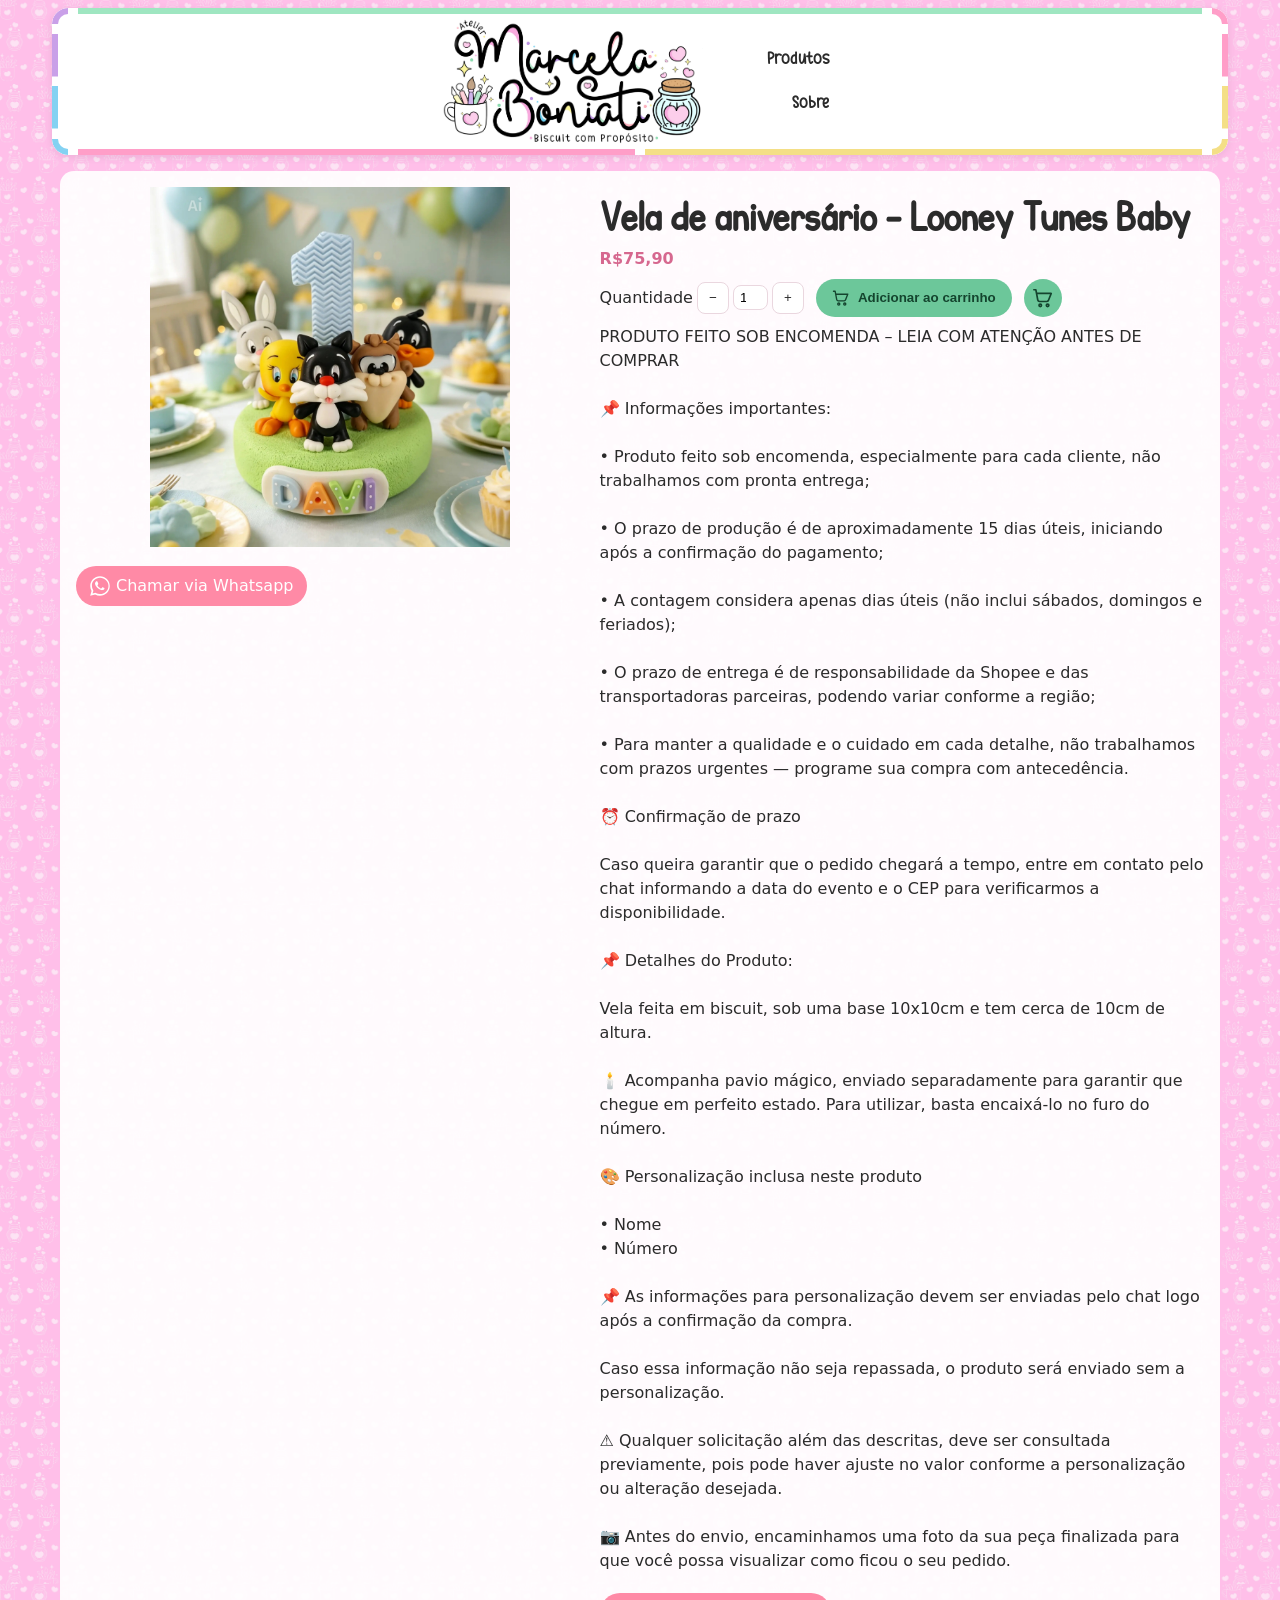
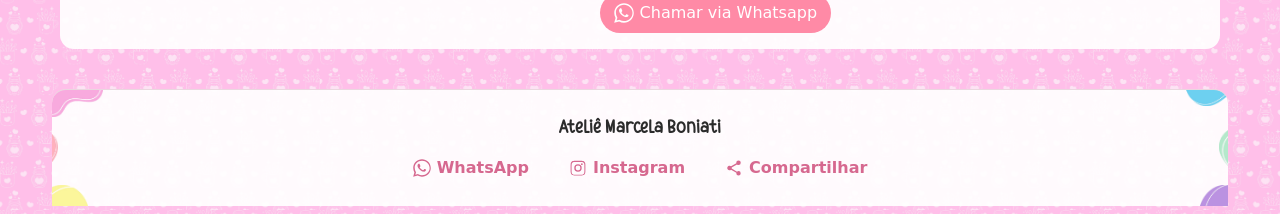
<file: produto-vela-de-aniversario-looney-tunes-baby.html>
<!DOCTYPE html>

<html lang="pt-BR">

<head>
    <meta charset="utf-8" />
    <meta content="width=device-width, initial-scale=1.0" name="viewport" />
    <title>Vela de aniversário - Looney Tunes Baby — Ateliê Marcela Boniati</title>
    <link href="styles/styles.css" rel="stylesheet" />
    <link href="styles/theme.css" rel="stylesheet" />
    <script src="scripts/main.js" defer></script>
</head>

<body>
<header id="main_header">
<a href="index.html" id="logo"><img alt="Ateliê Marcela Boniati — Biscuit com Propósito" src="images/logo-to-be-used.jpg"/></a>
<nav id="main_nav">
<a href="index.html#nossos_produtos_heading" id="nav_produtos">Produtos</a>
<a href="sobre.html">Sobre</a>
</nav>
</header>
    <main id="product_detail">
<div class="detailed_product" data-title="Vela de aniversário - Looney Tunes Baby" data-price="R$75,90" data-description="PRODUTO FEITO SOB ENCOMENDA – LEIA COM ATENÇÃO ANTES DE COMPRAR

📌 Informações importantes:

• Produto feito sob encomenda, especialmente para cada cliente, não trabalhamos com pronta entrega;

• O prazo de produção é de aproximadamente 15 dias úteis, iniciando após a confirmação do pagamento;

• A contagem considera apenas dias úteis (não inclui sábados, domingos e feriados);

• O prazo de entrega é de responsabilidade da Shopee e das transportadoras parceiras, podendo variar conforme a região;

• Para manter a qualidade e o cuidado em cada detalhe, não trabalhamos com prazos urgentes — programe sua compra com antecedência.

⏰ Confirmação de prazo

Caso queira garantir que o pedido chegará a tempo, entre em contato pelo chat informando a data do evento e o CEP para verificarmos a disponibilidade.

📌 Detalhes do Produto​:

Vela feita em biscuit, sob uma base 10x10cm e tem cerca de 10cm de altura.

🕯️ Acompanha pavio mágico, enviado separadamente para garantir que chegue em perfeito estado. Para utilizar, basta encaixá-lo no furo do número.

🎨 Personalização inclusa neste produto

• Nome
• Número

📌 As informações para personalização devem ser enviadas pelo chat logo após a confirmação da compra.

Caso essa informação não seja repassada, o produto será enviado sem a personalização.

⚠️ Qualquer solicitação além das descritas, deve ser consultada previamente, pois pode haver ajuste no valor conforme a personalização ou alteração desejada.

📷 Antes do envio, encaminhamos uma foto da sua peça finalizada para que você possa visualizar como ficou o seu pedido." data-categoria="Festa infantil" data-subcategoria="Topo de bolo" data-personagem="Looney Tunes" data-tags="vela looney tunes baby, vela looney tunes, vela baby looney tunes, vela personalizada, vela de aniversário, velinha de biscuit, vela em biscuit, topo de bolo looney tunes baby, topo de bolo looney tunes, topo de bolo personalizado, topo de bolo biscuit, decoração looney tunes baby, tema looney tunes baby, festa looney tunes baby, aniversário looney tunes baby, decoração infantil, festa infantil, vela infantil, vela menino, vela menina, decoração de bolo infantil, piu piu baby, frajola baby, pernalonga baby, patolino baby, taz baby, loola baby, personagem looney tunes, personagens baby, biscuit artesanal, artesanato em biscuit, peça artesanal, feito à mão, vela luxo, vela premium, vela delicada, vela personalizada infantil, vela para mesversário, vela para aniversário, topper looney tunes, topper baby looney tunes, topper personalizado, decoração personalizada, vela temática, aniversário infantil, decoração colorida infantil, vela caprichada, vela rica em detalhes, topo luxo infantil, peça exclusiva artesanal, decoração divertida, tema desenho animado, personagens clássicos, topper biscuit, vela decorativa artesanal, decoração baby, festa temática infantil" data-pictures="images/products/vela-de-aniversario-looney-tunes-baby/br-11134207-820m6-mqcphwx1nvgj55.jpeg" data-slug="vela-de-aniversario-looney-tunes-baby">
    <div class="detail-gallery">
        <img class="detail-image" src="images/products/vela-de-aniversario-looney-tunes-baby/br-11134207-820m6-mqcphwx1nvgj55.jpeg" alt="Vela de aniversário - Looney Tunes Baby">
        <!-- JS inserts the thumbnail strip right under the image; this WhatsApp
             button stays the gallery's last child, so it renders below the thumbnails.
             href is set at runtime alongside the other .detail-whatsapp button. -->
        <a class="whatsapp_button detail-whatsapp" href="#">
            <svg aria-hidden="true" class="whatsapp_glyph" fill="currentColor" focusable="false" height="20"
                viewbox="0 0 32 32" width="20">
                <path
                    d="M16 .4C7.4.4.4 7.4.4 16c0 2.8.7 5.5 2.1 7.9L.3 31.6l7.9-2.1c2.3 1.3 4.9 1.9 7.5 1.9h.3c8.6 0 15.6-7 15.6-15.6S24.6.4 16 .4zm0 28.5c-2.4 0-4.7-.6-6.7-1.8l-.5-.3-4.7 1.2 1.3-4.6-.3-.5a12.9 12.9 0 0 1-2-6.9C2.4 8.9 8.5 2.9 16 2.9S29.6 8.9 29.6 16 23.5 28.9 16 28.9zm7.4-9.7c-.4-.2-2.4-1.2-2.7-1.3-.4-.1-.7-.2-.9.2-.3.4-1 1.3-1.3 1.6-.2.2-.5.3-.9.1-.4-.2-1.7-.6-3.3-2-1.2-1.1-2-2.4-2.3-2.8-.2-.4 0-.6.2-.8l.6-.7c.2-.2.3-.4.4-.6.1-.2 0-.5 0-.7-.1-.2-.9-2.2-1.3-3-.3-.8-.6-.7-.9-.7h-.7c-.2 0-.6.1-1 .5-.3.4-1.3 1.3-1.3 3.1s1.3 3.6 1.5 3.9c.2.3 2.6 4 6.3 5.6.9.4 1.6.6 2.1.8.9.3 1.7.2 2.3.1.7-.1 2.4-1 2.7-1.9.3-.9.3-1.7.2-1.9-.1-.2-.4-.3-.8-.5z">
                </path>
            </svg>
            <span>Chamar via Whatsapp</span>
        </a>
    </div>
    <div class="detail-info">
        <h1 class="product-title">Vela de aniversário - Looney Tunes Baby</h1>
        <span class="product-price">R$75,90</span>
        <!-- Purchase controls sit ABOVE the description (item 11) -->
        <div class="detail-actions">
            <label class="qty-control">Quantidade
                <input class="qty-input" type="number" min="1" value="1" inputmode="numeric">
            </label>
            <button class="add-to-cart" type="button">Adicionar ao carrinho</button>
            <!-- Cart button beside "Adicionar ao carrinho" (icon-only, same as the index) -->
            <button aria-label="Ver carrinho" id="cart_button" type="button">
                <svg aria-hidden="true" class="cart_glyph" fill="currentColor" focusable="false" height="22"
                    viewbox="0 0 24 24" width="22">
                    <path
                        d="M7 4h-.7L5.2 1.6A1 1 0 0 0 4.3 1H1v2h2.6l3.6 7.6-1.3 2.4c-.7 1.3.2 2.9 1.7 2.9h11v-2H8.1l1.1-2h7.4a2 2 0 0 0 1.8-1.1l3.6-6.5A1 1 0 0 0 21.2 4H7zM7 18a2 2 0 1 0 0 4 2 2 0 0 0 0-4zm10 0a2 2 0 1 0 0 4 2 2 0 0 0 0-4z" />
                </svg>
            </button>
        </div>
        <p class="detail-description">PRODUTO FEITO SOB ENCOMENDA – LEIA COM ATENÇÃO ANTES DE COMPRAR

📌 Informações importantes:

• Produto feito sob encomenda, especialmente para cada cliente, não trabalhamos com pronta entrega;

• O prazo de produção é de aproximadamente 15 dias úteis, iniciando após a confirmação do pagamento;

• A contagem considera apenas dias úteis (não inclui sábados, domingos e feriados);

• O prazo de entrega é de responsabilidade da Shopee e das transportadoras parceiras, podendo variar conforme a região;

• Para manter a qualidade e o cuidado em cada detalhe, não trabalhamos com prazos urgentes — programe sua compra com antecedência.

⏰ Confirmação de prazo

Caso queira garantir que o pedido chegará a tempo, entre em contato pelo chat informando a data do evento e o CEP para verificarmos a disponibilidade.

📌 Detalhes do Produto​:

Vela feita em biscuit, sob uma base 10x10cm e tem cerca de 10cm de altura.

🕯️ Acompanha pavio mágico, enviado separadamente para garantir que chegue em perfeito estado. Para utilizar, basta encaixá-lo no furo do número.

🎨 Personalização inclusa neste produto

• Nome
• Número

📌 As informações para personalização devem ser enviadas pelo chat logo após a confirmação da compra.

Caso essa informação não seja repassada, o produto será enviado sem a personalização.

⚠️ Qualquer solicitação além das descritas, deve ser consultada previamente, pois pode haver ajuste no valor conforme a personalização ou alteração desejada.

📷 Antes do envio, encaminhamos uma foto da sua peça finalizada para que você possa visualizar como ficou o seu pedido.</p>
        <!-- WhatsApp CTA below the description (item 12); href set at runtime to the
             wa.me message ending in this page's URL -->
        <a class="whatsapp_button detail-whatsapp" href="#">
            <svg aria-hidden="true" class="whatsapp_glyph" fill="currentColor" focusable="false" height="20"
                viewbox="0 0 32 32" width="20">
                <path
                    d="M16 .4C7.4.4.4 7.4.4 16c0 2.8.7 5.5 2.1 7.9L.3 31.6l7.9-2.1c2.3 1.3 4.9 1.9 7.5 1.9h.3c8.6 0 15.6-7 15.6-15.6S24.6.4 16 .4zm0 28.5c-2.4 0-4.7-.6-6.7-1.8l-.5-.3-4.7 1.2 1.3-4.6-.3-.5a12.9 12.9 0 0 1-2-6.9C2.4 8.9 8.5 2.9 16 2.9S29.6 8.9 29.6 16 23.5 28.9 16 28.9zm7.4-9.7c-.4-.2-2.4-1.2-2.7-1.3-.4-.1-.7-.2-.9.2-.3.4-1 1.3-1.3 1.6-.2.2-.5.3-.9.1-.4-.2-1.7-.6-3.3-2-1.2-1.1-2-2.4-2.3-2.8-.2-.4 0-.6.2-.8l.6-.7c.2-.2.3-.4.4-.6.1-.2 0-.5 0-.7-.1-.2-.9-2.2-1.3-3-.3-.8-.6-.7-.9-.7h-.7c-.2 0-.6.1-1 .5-.3.4-1.3 1.3-1.3 3.1s1.3 3.6 1.5 3.9c.2.3 2.6 4 6.3 5.6.9.4 1.6.6 2.1.8.9.3 1.7.2 2.3.1.7-.1 2.4-1 2.7-1.9.3-.9.3-1.7.2-1.9-.1-.2-.4-.3-.8-.5z">
                </path>
            </svg>
            <span>Chamar via Whatsapp</span>
        </a>
    </div>
</div>
    </main>
<footer id="site_footer">
<p class="footer-brand">Ateliê Marcela Boniati</p>
<nav aria-label="Redes sociais" class="footer-social">
<a class="footer-social-link" href="https://wa.me/5549988988526?text=Ol%C3%A1!%20Gostaria%20de%20mais%20informa%C3%A7%C3%B5es">
<svg aria-hidden="true" fill="currentColor" focusable="false" height="18" viewbox="0 0 32 32" width="18">
<path d="M16 .4C7.4.4.4 7.4.4 16c0 2.8.7 5.5 2.1 7.9L.3 31.6l7.9-2.1c2.3 1.3 4.9 1.9 7.5 1.9h.3c8.6 0 15.6-7 15.6-15.6S24.6.4 16 .4zm0 28.5c-2.4 0-4.7-.6-6.7-1.8l-.5-.3-4.7 1.2 1.3-4.6-.3-.5a12.9 12.9 0 0 1-2-6.9C2.4 8.9 8.5 2.9 16 2.9S29.6 8.9 29.6 16 23.5 28.9 16 28.9zm7.4-9.7c-.4-.2-2.4-1.2-2.7-1.3-.4-.1-.7-.2-.9.2-.3.4-1 1.3-1.3 1.6-.2.2-.5.3-.9.1-.4-.2-1.7-.6-3.3-2-1.2-1.1-2-2.4-2.3-2.8-.2-.4 0-.6.2-.8l.6-.7c.2-.2.3-.4.4-.6.1-.2 0-.5 0-.7-.1-.2-.9-2.2-1.3-3-.3-.8-.6-.7-.9-.7h-.7c-.2 0-.6.1-1 .5-.3.4-1.3 1.3-1.3 3.1s1.3 3.6 1.5 3.9c.2.3 2.6 4 6.3 5.6.9.4 1.6.6 2.1.8.9.3 1.7.2 2.3.1.7-.1 2.4-1 2.7-1.9.3-.9.3-1.7.2-1.9-.1-.2-.4-.3-.8-.5z">
</path>
</svg>
<span>WhatsApp</span>
</a>
<a class="footer-social-link" href="https://www.instagram.com/marcelaboniati">
<svg aria-hidden="true" fill="currentColor" focusable="false" height="18" viewbox="0 0 24 24" width="18">
<path d="M12 2.2c3.2 0 3.6 0 4.9.07 1.2.06 1.8.25 2.2.42.6.22 1 .48 1.4.9.42.42.68.82.9 1.4.17.4.36 1 .42 2.2.06 1.3.07 1.7.07 4.9s0 3.6-.07 4.9c-.06 1.2-.25 1.8-.42 2.2-.22.6-.48 1-.9 1.4-.42.42-.82.68-1.4.9-.4.17-1 .36-2.2.42-1.3.06-1.7.07-4.9.07s-3.6 0-4.9-.07c-1.2-.06-1.8-.25-2.2-.42-.6-.22-1-.48-1.4-.9-.42-.42-.68-.82-.9-1.4-.17-.4-.36-1-.42-2.2-.06-1.3-.07-1.7-.07-4.9s0-3.6.07-4.9c.06-1.2.25-1.8.42-2.2.22-.6.48-1 .9-1.4.42-.42.82-.68 1.4-.9.4-.17 1-.36 2.2-.42C8.4 2.2 8.8 2.2 12 2.2zm0 1.8c-3.1 0-3.5 0-4.7.07-.9.04-1.4.2-1.7.32-.43.17-.74.37-1.06.7-.32.32-.52.63-.7 1.06-.12.3-.28.8-.32 1.7-.06 1.2-.07 1.6-.07 4.7s0 3.5.07 4.7c.04.9.2 1.4.32 1.7.17.43.37.74.7 1.06.32.32.63.52 1.06.7.3.12.8.28 1.7.32 1.2.06 1.6.07 4.7.07s3.5 0 4.7-.07c.9-.04 1.4-.2 1.7-.32.43-.17.74-.37 1.06-.7.32-.32.52-.63.7-1.06.12-.3.28-.8.32-1.7.06-1.2.07-1.6.07-4.7s0-3.5-.07-4.7c-.04-.9-.2-1.4-.32-1.7-.17-.43-.37-.74-.7-1.06-.32-.32-.63-.52-1.06-.7-.3-.12-.8-.28-1.7-.32-1.2-.06-1.6-.07-4.7-.07zm0 3.06A4.94 4.94 0 1 0 12 17a4.94 4.94 0 0 0 0-9.88zm0 8.15A3.2 3.2 0 1 1 12 8.8a3.2 3.2 0 0 1 0 6.41zm6.3-8.35a1.15 1.15 0 1 1-2.3 0 1.15 1.15 0 0 1 2.3 0z">
</path>
</svg>
<span>Instagram</span>
</a>
<button class="footer-social-link footer-share" type="button">
<svg aria-hidden="true" fill="currentColor" focusable="false" height="18" viewbox="0 0 24 24" width="18">
<path d="M18 16.08c-.76 0-1.44.3-1.96.77L8.91 12.7c.05-.23.09-.46.09-.7s-.04-.47-.09-.7l7.05-4.11c.54.5 1.25.81 2.04.81a3 3 0 1 0-3-3c0 .24.04.47.09.7L8.04 9.81A3 3 0 1 0 6 15c.79 0 1.5-.31 2.04-.81l7.12 4.16c-.05.21-.08.43-.08.65a2.92 2.92 0 1 0 2.92-2.92z"></path>
</svg>
<span>Compartilhar</span>
</button>
</nav>
</footer>
</body>

</html>
</file>
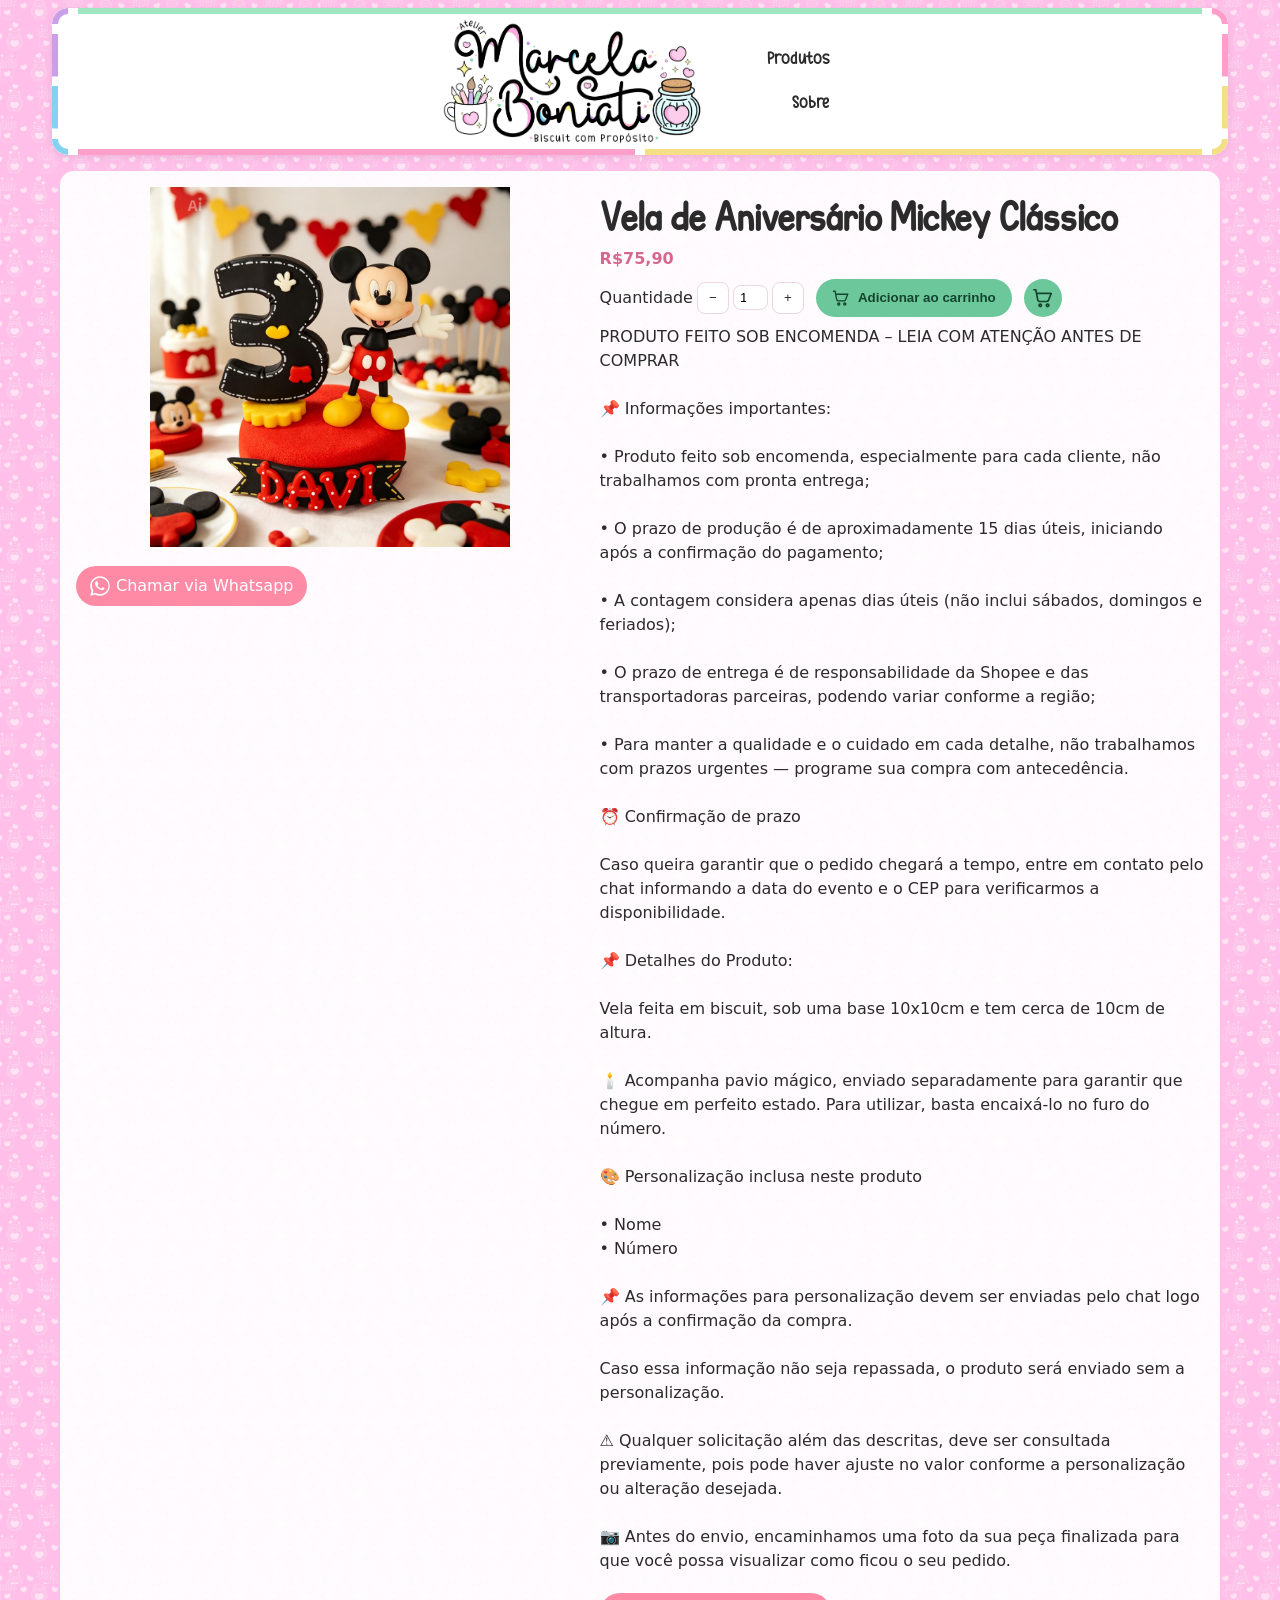
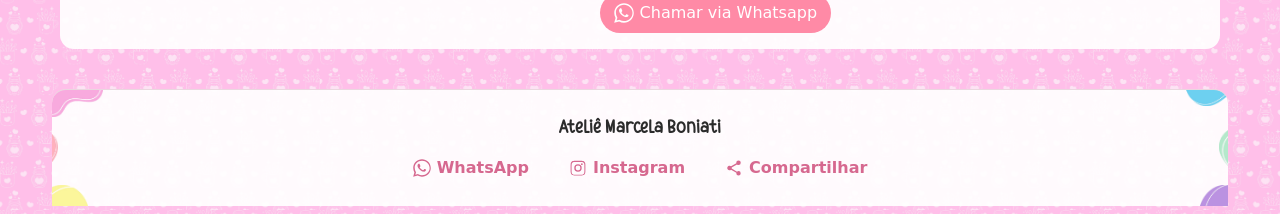
<file: produto-vela-de-aniversario-mickey-classico-topo-de-bolo-em-biscuit-velinha-personalizada-disney.html>
<!DOCTYPE html>

<html lang="pt-BR">

<head>
    <meta charset="utf-8" />
    <meta content="width=device-width, initial-scale=1.0" name="viewport" />
    <title>Vela de Aniversário Mickey Clássico — Ateliê Marcela Boniati</title>
    <link href="styles/styles.css" rel="stylesheet" />
    <link href="styles/theme.css" rel="stylesheet" />
    <script src="scripts/main.js" defer></script>
</head>

<body>
<header id="main_header">
<a href="index.html" id="logo"><img alt="Ateliê Marcela Boniati — Biscuit com Propósito" src="images/logo-to-be-used.jpg"/></a>
<nav id="main_nav">
<a href="index.html#nossos_produtos_heading" id="nav_produtos">Produtos</a>
<a href="sobre.html">Sobre</a>
</nav>
</header>
    <main id="product_detail">
<div class="detailed_product" data-title="Vela de Aniversário Mickey Clássico" data-price="R$75,90" data-description="PRODUTO FEITO SOB ENCOMENDA – LEIA COM ATENÇÃO ANTES DE COMPRAR

📌 Informações importantes:

• Produto feito sob encomenda, especialmente para cada cliente, não trabalhamos com pronta entrega;

• O prazo de produção é de aproximadamente 15 dias úteis, iniciando após a confirmação do pagamento;

• A contagem considera apenas dias úteis (não inclui sábados, domingos e feriados);

• O prazo de entrega é de responsabilidade da Shopee e das transportadoras parceiras, podendo variar conforme a região;

• Para manter a qualidade e o cuidado em cada detalhe, não trabalhamos com prazos urgentes — programe sua compra com antecedência.

⏰ Confirmação de prazo

Caso queira garantir que o pedido chegará a tempo, entre em contato pelo chat informando a data do evento e o CEP para verificarmos a disponibilidade.

📌 Detalhes do Produto​:

Vela feita em biscuit, sob uma base 10x10cm e tem cerca de 10cm de altura.

🕯️ Acompanha pavio mágico, enviado separadamente para garantir que chegue em perfeito estado. Para utilizar, basta encaixá-lo no furo do número.

🎨 Personalização inclusa neste produto

• Nome
• Número

📌 As informações para personalização devem ser enviadas pelo chat logo após a confirmação da compra.

Caso essa informação não seja repassada, o produto será enviado sem a personalização.

⚠️ Qualquer solicitação além das descritas, deve ser consultada previamente, pois pode haver ajuste no valor conforme a personalização ou alteração desejada.

📷 Antes do envio, encaminhamos uma foto da sua peça finalizada para que você possa visualizar como ficou o seu pedido." data-categoria="Festa infantil" data-subcategoria="Topo de bolo" data-personagem="Mickey" data-tags="festa mickey, festa disney, decoração de festa infantil, vela artesanal, biscuit artesanal, artesanato em biscuit, peça artesanal, feito à mão, vela luxo, vela premium, vela delicada, vela personalizada infantil, vela para mesversário, vela para aniversário, vela número personalizada, topo mickey clássico, decoração disney infantil, vela menino, decoração alegre infantil, vela caprichada, vela rica em detalhes, mickey retrô, mickey tradicional, disney clássica, topo luxo infantil, vela decorativa, vela temática, aniversário mickey mouse, item personalizado festa, peça exclusiva artesanal, topo de bolo luxo, biscuit disney, vela temática disney, decoração de bolo infantil, topper mickey, topper disney, vela aniversário menino, decoração personalizada mickey" data-pictures="images/products/vela-de-aniversario-mickey-classico-topo-de-bolo-em-biscuit-velinha-personalizada-disney/capa.jpg" data-slug="vela-de-aniversario-mickey-classico-topo-de-bolo-em-biscuit-velinha-personalizada-disney">
    <div class="detail-gallery">
        <img class="detail-image" src="images/products/vela-de-aniversario-mickey-classico-topo-de-bolo-em-biscuit-velinha-personalizada-disney/capa.jpg" alt="Vela de Aniversário Mickey Clássico">
        <!-- JS inserts the thumbnail strip right under the image; this WhatsApp
             button stays the gallery's last child, so it renders below the thumbnails.
             href is set at runtime alongside the other .detail-whatsapp button. -->
        <a class="whatsapp_button detail-whatsapp" href="#">
            <svg aria-hidden="true" class="whatsapp_glyph" fill="currentColor" focusable="false" height="20"
                viewbox="0 0 32 32" width="20">
                <path
                    d="M16 .4C7.4.4.4 7.4.4 16c0 2.8.7 5.5 2.1 7.9L.3 31.6l7.9-2.1c2.3 1.3 4.9 1.9 7.5 1.9h.3c8.6 0 15.6-7 15.6-15.6S24.6.4 16 .4zm0 28.5c-2.4 0-4.7-.6-6.7-1.8l-.5-.3-4.7 1.2 1.3-4.6-.3-.5a12.9 12.9 0 0 1-2-6.9C2.4 8.9 8.5 2.9 16 2.9S29.6 8.9 29.6 16 23.5 28.9 16 28.9zm7.4-9.7c-.4-.2-2.4-1.2-2.7-1.3-.4-.1-.7-.2-.9.2-.3.4-1 1.3-1.3 1.6-.2.2-.5.3-.9.1-.4-.2-1.7-.6-3.3-2-1.2-1.1-2-2.4-2.3-2.8-.2-.4 0-.6.2-.8l.6-.7c.2-.2.3-.4.4-.6.1-.2 0-.5 0-.7-.1-.2-.9-2.2-1.3-3-.3-.8-.6-.7-.9-.7h-.7c-.2 0-.6.1-1 .5-.3.4-1.3 1.3-1.3 3.1s1.3 3.6 1.5 3.9c.2.3 2.6 4 6.3 5.6.9.4 1.6.6 2.1.8.9.3 1.7.2 2.3.1.7-.1 2.4-1 2.7-1.9.3-.9.3-1.7.2-1.9-.1-.2-.4-.3-.8-.5z">
                </path>
            </svg>
            <span>Chamar via Whatsapp</span>
        </a>
    </div>
    <div class="detail-info">
        <h1 class="product-title">Vela de Aniversário Mickey Clássico</h1>
        <span class="product-price">R$75,90</span>
        <!-- Purchase controls sit ABOVE the description (item 11) -->
        <div class="detail-actions">
            <label class="qty-control">Quantidade
                <input class="qty-input" type="number" min="1" value="1" inputmode="numeric">
            </label>
            <button class="add-to-cart" type="button">Adicionar ao carrinho</button>
            <!-- Cart button beside "Adicionar ao carrinho" (icon-only, same as the index) -->
            <button aria-label="Ver carrinho" id="cart_button" type="button">
                <svg aria-hidden="true" class="cart_glyph" fill="currentColor" focusable="false" height="22"
                    viewbox="0 0 24 24" width="22">
                    <path
                        d="M7 4h-.7L5.2 1.6A1 1 0 0 0 4.3 1H1v2h2.6l3.6 7.6-1.3 2.4c-.7 1.3.2 2.9 1.7 2.9h11v-2H8.1l1.1-2h7.4a2 2 0 0 0 1.8-1.1l3.6-6.5A1 1 0 0 0 21.2 4H7zM7 18a2 2 0 1 0 0 4 2 2 0 0 0 0-4zm10 0a2 2 0 1 0 0 4 2 2 0 0 0 0-4z" />
                </svg>
            </button>
        </div>
        <p class="detail-description">PRODUTO FEITO SOB ENCOMENDA – LEIA COM ATENÇÃO ANTES DE COMPRAR

📌 Informações importantes:

• Produto feito sob encomenda, especialmente para cada cliente, não trabalhamos com pronta entrega;

• O prazo de produção é de aproximadamente 15 dias úteis, iniciando após a confirmação do pagamento;

• A contagem considera apenas dias úteis (não inclui sábados, domingos e feriados);

• O prazo de entrega é de responsabilidade da Shopee e das transportadoras parceiras, podendo variar conforme a região;

• Para manter a qualidade e o cuidado em cada detalhe, não trabalhamos com prazos urgentes — programe sua compra com antecedência.

⏰ Confirmação de prazo

Caso queira garantir que o pedido chegará a tempo, entre em contato pelo chat informando a data do evento e o CEP para verificarmos a disponibilidade.

📌 Detalhes do Produto​:

Vela feita em biscuit, sob uma base 10x10cm e tem cerca de 10cm de altura.

🕯️ Acompanha pavio mágico, enviado separadamente para garantir que chegue em perfeito estado. Para utilizar, basta encaixá-lo no furo do número.

🎨 Personalização inclusa neste produto

• Nome
• Número

📌 As informações para personalização devem ser enviadas pelo chat logo após a confirmação da compra.

Caso essa informação não seja repassada, o produto será enviado sem a personalização.

⚠️ Qualquer solicitação além das descritas, deve ser consultada previamente, pois pode haver ajuste no valor conforme a personalização ou alteração desejada.

📷 Antes do envio, encaminhamos uma foto da sua peça finalizada para que você possa visualizar como ficou o seu pedido.</p>
        <!-- WhatsApp CTA below the description (item 12); href set at runtime to the
             wa.me message ending in this page's URL -->
        <a class="whatsapp_button detail-whatsapp" href="#">
            <svg aria-hidden="true" class="whatsapp_glyph" fill="currentColor" focusable="false" height="20"
                viewbox="0 0 32 32" width="20">
                <path
                    d="M16 .4C7.4.4.4 7.4.4 16c0 2.8.7 5.5 2.1 7.9L.3 31.6l7.9-2.1c2.3 1.3 4.9 1.9 7.5 1.9h.3c8.6 0 15.6-7 15.6-15.6S24.6.4 16 .4zm0 28.5c-2.4 0-4.7-.6-6.7-1.8l-.5-.3-4.7 1.2 1.3-4.6-.3-.5a12.9 12.9 0 0 1-2-6.9C2.4 8.9 8.5 2.9 16 2.9S29.6 8.9 29.6 16 23.5 28.9 16 28.9zm7.4-9.7c-.4-.2-2.4-1.2-2.7-1.3-.4-.1-.7-.2-.9.2-.3.4-1 1.3-1.3 1.6-.2.2-.5.3-.9.1-.4-.2-1.7-.6-3.3-2-1.2-1.1-2-2.4-2.3-2.8-.2-.4 0-.6.2-.8l.6-.7c.2-.2.3-.4.4-.6.1-.2 0-.5 0-.7-.1-.2-.9-2.2-1.3-3-.3-.8-.6-.7-.9-.7h-.7c-.2 0-.6.1-1 .5-.3.4-1.3 1.3-1.3 3.1s1.3 3.6 1.5 3.9c.2.3 2.6 4 6.3 5.6.9.4 1.6.6 2.1.8.9.3 1.7.2 2.3.1.7-.1 2.4-1 2.7-1.9.3-.9.3-1.7.2-1.9-.1-.2-.4-.3-.8-.5z">
                </path>
            </svg>
            <span>Chamar via Whatsapp</span>
        </a>
    </div>
</div>
    </main>
<footer id="site_footer">
<p class="footer-brand">Ateliê Marcela Boniati</p>
<nav aria-label="Redes sociais" class="footer-social">
<a class="footer-social-link" href="https://wa.me/5549988988526?text=Ol%C3%A1!%20Gostaria%20de%20mais%20informa%C3%A7%C3%B5es">
<svg aria-hidden="true" fill="currentColor" focusable="false" height="18" viewbox="0 0 32 32" width="18">
<path d="M16 .4C7.4.4.4 7.4.4 16c0 2.8.7 5.5 2.1 7.9L.3 31.6l7.9-2.1c2.3 1.3 4.9 1.9 7.5 1.9h.3c8.6 0 15.6-7 15.6-15.6S24.6.4 16 .4zm0 28.5c-2.4 0-4.7-.6-6.7-1.8l-.5-.3-4.7 1.2 1.3-4.6-.3-.5a12.9 12.9 0 0 1-2-6.9C2.4 8.9 8.5 2.9 16 2.9S29.6 8.9 29.6 16 23.5 28.9 16 28.9zm7.4-9.7c-.4-.2-2.4-1.2-2.7-1.3-.4-.1-.7-.2-.9.2-.3.4-1 1.3-1.3 1.6-.2.2-.5.3-.9.1-.4-.2-1.7-.6-3.3-2-1.2-1.1-2-2.4-2.3-2.8-.2-.4 0-.6.2-.8l.6-.7c.2-.2.3-.4.4-.6.1-.2 0-.5 0-.7-.1-.2-.9-2.2-1.3-3-.3-.8-.6-.7-.9-.7h-.7c-.2 0-.6.1-1 .5-.3.4-1.3 1.3-1.3 3.1s1.3 3.6 1.5 3.9c.2.3 2.6 4 6.3 5.6.9.4 1.6.6 2.1.8.9.3 1.7.2 2.3.1.7-.1 2.4-1 2.7-1.9.3-.9.3-1.7.2-1.9-.1-.2-.4-.3-.8-.5z">
</path>
</svg>
<span>WhatsApp</span>
</a>
<a class="footer-social-link" href="https://www.instagram.com/marcelaboniati">
<svg aria-hidden="true" fill="currentColor" focusable="false" height="18" viewbox="0 0 24 24" width="18">
<path d="M12 2.2c3.2 0 3.6 0 4.9.07 1.2.06 1.8.25 2.2.42.6.22 1 .48 1.4.9.42.42.68.82.9 1.4.17.4.36 1 .42 2.2.06 1.3.07 1.7.07 4.9s0 3.6-.07 4.9c-.06 1.2-.25 1.8-.42 2.2-.22.6-.48 1-.9 1.4-.42.42-.82.68-1.4.9-.4.17-1 .36-2.2.42-1.3.06-1.7.07-4.9.07s-3.6 0-4.9-.07c-1.2-.06-1.8-.25-2.2-.42-.6-.22-1-.48-1.4-.9-.42-.42-.68-.82-.9-1.4-.17-.4-.36-1-.42-2.2-.06-1.3-.07-1.7-.07-4.9s0-3.6.07-4.9c.06-1.2.25-1.8.42-2.2.22-.6.48-1 .9-1.4.42-.42.82-.68 1.4-.9.4-.17 1-.36 2.2-.42C8.4 2.2 8.8 2.2 12 2.2zm0 1.8c-3.1 0-3.5 0-4.7.07-.9.04-1.4.2-1.7.32-.43.17-.74.37-1.06.7-.32.32-.52.63-.7 1.06-.12.3-.28.8-.32 1.7-.06 1.2-.07 1.6-.07 4.7s0 3.5.07 4.7c.04.9.2 1.4.32 1.7.17.43.37.74.7 1.06.32.32.63.52 1.06.7.3.12.8.28 1.7.32 1.2.06 1.6.07 4.7.07s3.5 0 4.7-.07c.9-.04 1.4-.2 1.7-.32.43-.17.74-.37 1.06-.7.32-.32.52-.63.7-1.06.12-.3.28-.8.32-1.7.06-1.2.07-1.6.07-4.7s0-3.5-.07-4.7c-.04-.9-.2-1.4-.32-1.7-.17-.43-.37-.74-.7-1.06-.32-.32-.63-.52-1.06-.7-.3-.12-.8-.28-1.7-.32-1.2-.06-1.6-.07-4.7-.07zm0 3.06A4.94 4.94 0 1 0 12 17a4.94 4.94 0 0 0 0-9.88zm0 8.15A3.2 3.2 0 1 1 12 8.8a3.2 3.2 0 0 1 0 6.41zm6.3-8.35a1.15 1.15 0 1 1-2.3 0 1.15 1.15 0 0 1 2.3 0z">
</path>
</svg>
<span>Instagram</span>
</a>
<button class="footer-social-link footer-share" type="button">
<svg aria-hidden="true" fill="currentColor" focusable="false" height="18" viewbox="0 0 24 24" width="18">
<path d="M18 16.08c-.76 0-1.44.3-1.96.77L8.91 12.7c.05-.23.09-.46.09-.7s-.04-.47-.09-.7l7.05-4.11c.54.5 1.25.81 2.04.81a3 3 0 1 0-3-3c0 .24.04.47.09.7L8.04 9.81A3 3 0 1 0 6 15c.79 0 1.5-.31 2.04-.81l7.12 4.16c-.05.21-.08.43-.08.65a2.92 2.92 0 1 0 2.92-2.92z"></path>
</svg>
<span>Compartilhar</span>
</button>
</nav>
</footer>
</body>

</html>
</file>
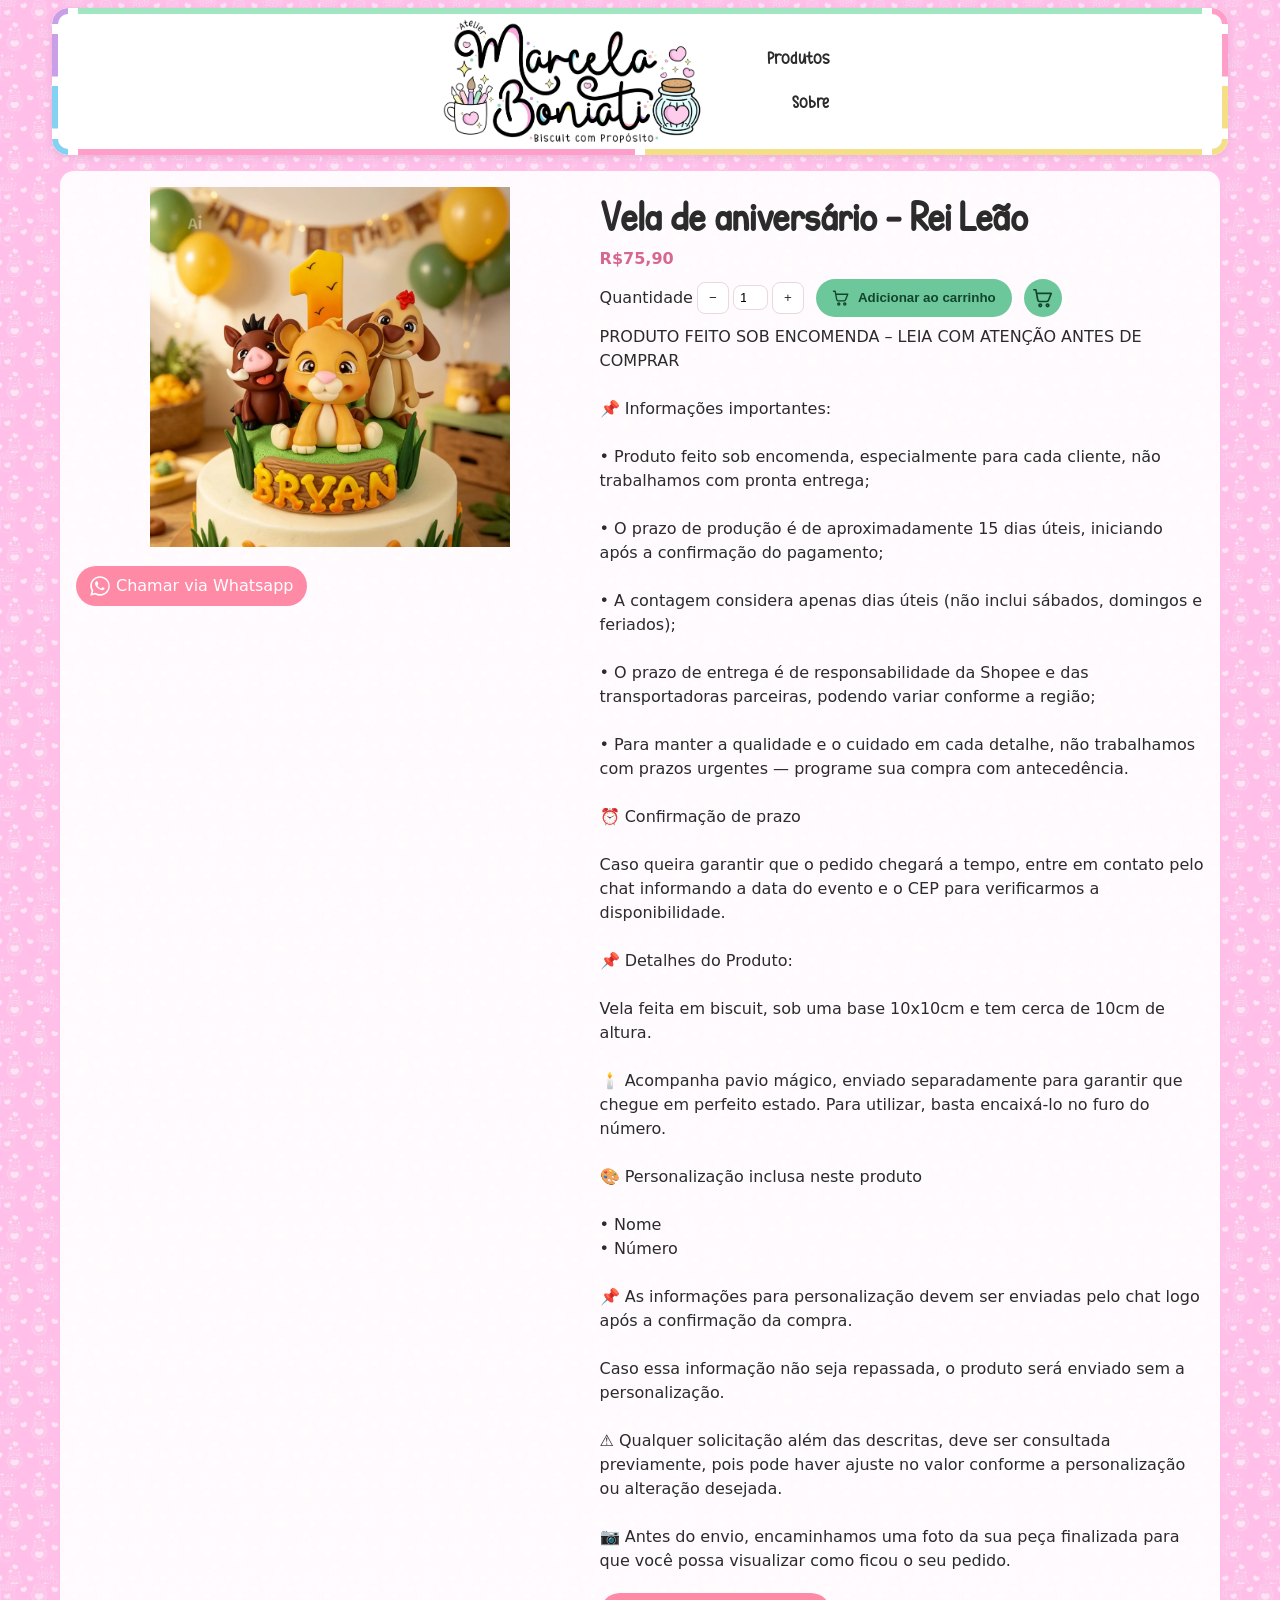
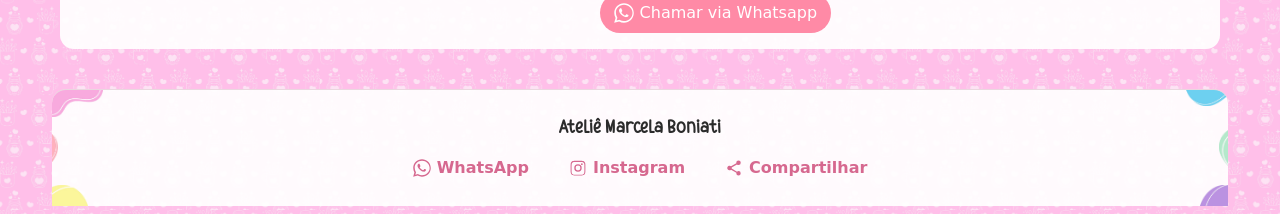
<file: produto-vela-de-aniversario-rei-leao.html>
<!DOCTYPE html>

<html lang="pt-BR">

<head>
    <meta charset="utf-8" />
    <meta content="width=device-width, initial-scale=1.0" name="viewport" />
    <title>Vela de aniversário - Rei Leão — Ateliê Marcela Boniati</title>
    <link href="styles/styles.css" rel="stylesheet" />
    <link href="styles/theme.css" rel="stylesheet" />
    <script src="scripts/main.js" defer></script>
</head>

<body>
<header id="main_header">
<a href="index.html" id="logo"><img alt="Ateliê Marcela Boniati — Biscuit com Propósito" src="images/logo-to-be-used.jpg"/></a>
<nav id="main_nav">
<a href="index.html#nossos_produtos_heading" id="nav_produtos">Produtos</a>
<a href="sobre.html">Sobre</a>
</nav>
</header>
    <main id="product_detail">
<div class="detailed_product" data-title="Vela de aniversário - Rei Leão" data-price="R$75,90" data-description="PRODUTO FEITO SOB ENCOMENDA – LEIA COM ATENÇÃO ANTES DE COMPRAR

📌 Informações importantes:

• Produto feito sob encomenda, especialmente para cada cliente, não trabalhamos com pronta entrega;

• O prazo de produção é de aproximadamente 15 dias úteis, iniciando após a confirmação do pagamento;

• A contagem considera apenas dias úteis (não inclui sábados, domingos e feriados);

• O prazo de entrega é de responsabilidade da Shopee e das transportadoras parceiras, podendo variar conforme a região;

• Para manter a qualidade e o cuidado em cada detalhe, não trabalhamos com prazos urgentes — programe sua compra com antecedência.

⏰ Confirmação de prazo

Caso queira garantir que o pedido chegará a tempo, entre em contato pelo chat informando a data do evento e o CEP para verificarmos a disponibilidade.

📌 Detalhes do Produto​:

Vela feita em biscuit, sob uma base 10x10cm e tem cerca de 10cm de altura.

🕯️ Acompanha pavio mágico, enviado separadamente para garantir que chegue em perfeito estado. Para utilizar, basta encaixá-lo no furo do número.

🎨 Personalização inclusa neste produto

• Nome
• Número

📌 As informações para personalização devem ser enviadas pelo chat logo após a confirmação da compra.

Caso essa informação não seja repassada, o produto será enviado sem a personalização.

⚠️ Qualquer solicitação além das descritas, deve ser consultada previamente, pois pode haver ajuste no valor conforme a personalização ou alteração desejada.

📷 Antes do envio, encaminhamos uma foto da sua peça finalizada para que você possa visualizar como ficou o seu pedido." data-categoria="Festa infantil" data-subcategoria="Topo de bolo" data-personagem="Simba" data-tags="vela rei leão, vela o rei leão, vela simba, vela timão e pumba, vela simba personalizada, vela personalizada, vela de aniversário, velinha de biscuit, vela em biscuit, topo de bolo rei leão, topo de bolo simba, topo de bolo timão e pumba, topo de bolo personalizado, topo de bolo biscuit, decoração rei leão, tema rei leão, personagem simba, personagem timão, personagem pumba, festa rei leão, aniversário rei leão, decoração infantil, festa infantil, vela infantil, vela menino, decoração de bolo infantil, rei leão biscuit, simba biscuit, timão biscuit, pumba biscuit, biscuit artesanal, artesanato em biscuit, peça artesanal, feito à mão, vela luxo, vela premium, vela delicada, vela personalizada infantil, vela para mesversário, vela para aniversário, topper rei leão, topper simba, topper timão e pumba, decoração safari, tema safari, safari baby, animais da savana, leãozinho safari, festa safari, decoração personalizada, vela temática, aniversário menino, decoração colorida infantil, vela caprichada, vela rica em detalhes, topo luxo infantil, peça exclusiva artesanal, personagem disney, disney rei leão, decoração divertida, tema disney, topper o rei leão, vela decorativa artesanal" data-pictures="images/products/vela-de-aniversario-rei-leao/br-11134207-820lt-mqcphwx1mgw3bc.jpeg" data-slug="vela-de-aniversario-rei-leao">
    <div class="detail-gallery">
        <img class="detail-image" src="images/products/vela-de-aniversario-rei-leao/br-11134207-820lt-mqcphwx1mgw3bc.jpeg" alt="Vela de aniversário - Rei Leão">
        <!-- JS inserts the thumbnail strip right under the image; this WhatsApp
             button stays the gallery's last child, so it renders below the thumbnails.
             href is set at runtime alongside the other .detail-whatsapp button. -->
        <a class="whatsapp_button detail-whatsapp" href="#">
            <svg aria-hidden="true" class="whatsapp_glyph" fill="currentColor" focusable="false" height="20"
                viewbox="0 0 32 32" width="20">
                <path
                    d="M16 .4C7.4.4.4 7.4.4 16c0 2.8.7 5.5 2.1 7.9L.3 31.6l7.9-2.1c2.3 1.3 4.9 1.9 7.5 1.9h.3c8.6 0 15.6-7 15.6-15.6S24.6.4 16 .4zm0 28.5c-2.4 0-4.7-.6-6.7-1.8l-.5-.3-4.7 1.2 1.3-4.6-.3-.5a12.9 12.9 0 0 1-2-6.9C2.4 8.9 8.5 2.9 16 2.9S29.6 8.9 29.6 16 23.5 28.9 16 28.9zm7.4-9.7c-.4-.2-2.4-1.2-2.7-1.3-.4-.1-.7-.2-.9.2-.3.4-1 1.3-1.3 1.6-.2.2-.5.3-.9.1-.4-.2-1.7-.6-3.3-2-1.2-1.1-2-2.4-2.3-2.8-.2-.4 0-.6.2-.8l.6-.7c.2-.2.3-.4.4-.6.1-.2 0-.5 0-.7-.1-.2-.9-2.2-1.3-3-.3-.8-.6-.7-.9-.7h-.7c-.2 0-.6.1-1 .5-.3.4-1.3 1.3-1.3 3.1s1.3 3.6 1.5 3.9c.2.3 2.6 4 6.3 5.6.9.4 1.6.6 2.1.8.9.3 1.7.2 2.3.1.7-.1 2.4-1 2.7-1.9.3-.9.3-1.7.2-1.9-.1-.2-.4-.3-.8-.5z">
                </path>
            </svg>
            <span>Chamar via Whatsapp</span>
        </a>
    </div>
    <div class="detail-info">
        <h1 class="product-title">Vela de aniversário - Rei Leão</h1>
        <span class="product-price">R$75,90</span>
        <!-- Purchase controls sit ABOVE the description (item 11) -->
        <div class="detail-actions">
            <label class="qty-control">Quantidade
                <input class="qty-input" type="number" min="1" value="1" inputmode="numeric">
            </label>
            <button class="add-to-cart" type="button">Adicionar ao carrinho</button>
            <!-- Cart button beside "Adicionar ao carrinho" (icon-only, same as the index) -->
            <button aria-label="Ver carrinho" id="cart_button" type="button">
                <svg aria-hidden="true" class="cart_glyph" fill="currentColor" focusable="false" height="22"
                    viewbox="0 0 24 24" width="22">
                    <path
                        d="M7 4h-.7L5.2 1.6A1 1 0 0 0 4.3 1H1v2h2.6l3.6 7.6-1.3 2.4c-.7 1.3.2 2.9 1.7 2.9h11v-2H8.1l1.1-2h7.4a2 2 0 0 0 1.8-1.1l3.6-6.5A1 1 0 0 0 21.2 4H7zM7 18a2 2 0 1 0 0 4 2 2 0 0 0 0-4zm10 0a2 2 0 1 0 0 4 2 2 0 0 0 0-4z" />
                </svg>
            </button>
        </div>
        <p class="detail-description">PRODUTO FEITO SOB ENCOMENDA – LEIA COM ATENÇÃO ANTES DE COMPRAR

📌 Informações importantes:

• Produto feito sob encomenda, especialmente para cada cliente, não trabalhamos com pronta entrega;

• O prazo de produção é de aproximadamente 15 dias úteis, iniciando após a confirmação do pagamento;

• A contagem considera apenas dias úteis (não inclui sábados, domingos e feriados);

• O prazo de entrega é de responsabilidade da Shopee e das transportadoras parceiras, podendo variar conforme a região;

• Para manter a qualidade e o cuidado em cada detalhe, não trabalhamos com prazos urgentes — programe sua compra com antecedência.

⏰ Confirmação de prazo

Caso queira garantir que o pedido chegará a tempo, entre em contato pelo chat informando a data do evento e o CEP para verificarmos a disponibilidade.

📌 Detalhes do Produto​:

Vela feita em biscuit, sob uma base 10x10cm e tem cerca de 10cm de altura.

🕯️ Acompanha pavio mágico, enviado separadamente para garantir que chegue em perfeito estado. Para utilizar, basta encaixá-lo no furo do número.

🎨 Personalização inclusa neste produto

• Nome
• Número

📌 As informações para personalização devem ser enviadas pelo chat logo após a confirmação da compra.

Caso essa informação não seja repassada, o produto será enviado sem a personalização.

⚠️ Qualquer solicitação além das descritas, deve ser consultada previamente, pois pode haver ajuste no valor conforme a personalização ou alteração desejada.

📷 Antes do envio, encaminhamos uma foto da sua peça finalizada para que você possa visualizar como ficou o seu pedido.</p>
        <!-- WhatsApp CTA below the description (item 12); href set at runtime to the
             wa.me message ending in this page's URL -->
        <a class="whatsapp_button detail-whatsapp" href="#">
            <svg aria-hidden="true" class="whatsapp_glyph" fill="currentColor" focusable="false" height="20"
                viewbox="0 0 32 32" width="20">
                <path
                    d="M16 .4C7.4.4.4 7.4.4 16c0 2.8.7 5.5 2.1 7.9L.3 31.6l7.9-2.1c2.3 1.3 4.9 1.9 7.5 1.9h.3c8.6 0 15.6-7 15.6-15.6S24.6.4 16 .4zm0 28.5c-2.4 0-4.7-.6-6.7-1.8l-.5-.3-4.7 1.2 1.3-4.6-.3-.5a12.9 12.9 0 0 1-2-6.9C2.4 8.9 8.5 2.9 16 2.9S29.6 8.9 29.6 16 23.5 28.9 16 28.9zm7.4-9.7c-.4-.2-2.4-1.2-2.7-1.3-.4-.1-.7-.2-.9.2-.3.4-1 1.3-1.3 1.6-.2.2-.5.3-.9.1-.4-.2-1.7-.6-3.3-2-1.2-1.1-2-2.4-2.3-2.8-.2-.4 0-.6.2-.8l.6-.7c.2-.2.3-.4.4-.6.1-.2 0-.5 0-.7-.1-.2-.9-2.2-1.3-3-.3-.8-.6-.7-.9-.7h-.7c-.2 0-.6.1-1 .5-.3.4-1.3 1.3-1.3 3.1s1.3 3.6 1.5 3.9c.2.3 2.6 4 6.3 5.6.9.4 1.6.6 2.1.8.9.3 1.7.2 2.3.1.7-.1 2.4-1 2.7-1.9.3-.9.3-1.7.2-1.9-.1-.2-.4-.3-.8-.5z">
                </path>
            </svg>
            <span>Chamar via Whatsapp</span>
        </a>
    </div>
</div>
    </main>
<footer id="site_footer">
<p class="footer-brand">Ateliê Marcela Boniati</p>
<nav aria-label="Redes sociais" class="footer-social">
<a class="footer-social-link" href="https://wa.me/5549988988526?text=Ol%C3%A1!%20Gostaria%20de%20mais%20informa%C3%A7%C3%B5es">
<svg aria-hidden="true" fill="currentColor" focusable="false" height="18" viewbox="0 0 32 32" width="18">
<path d="M16 .4C7.4.4.4 7.4.4 16c0 2.8.7 5.5 2.1 7.9L.3 31.6l7.9-2.1c2.3 1.3 4.9 1.9 7.5 1.9h.3c8.6 0 15.6-7 15.6-15.6S24.6.4 16 .4zm0 28.5c-2.4 0-4.7-.6-6.7-1.8l-.5-.3-4.7 1.2 1.3-4.6-.3-.5a12.9 12.9 0 0 1-2-6.9C2.4 8.9 8.5 2.9 16 2.9S29.6 8.9 29.6 16 23.5 28.9 16 28.9zm7.4-9.7c-.4-.2-2.4-1.2-2.7-1.3-.4-.1-.7-.2-.9.2-.3.4-1 1.3-1.3 1.6-.2.2-.5.3-.9.1-.4-.2-1.7-.6-3.3-2-1.2-1.1-2-2.4-2.3-2.8-.2-.4 0-.6.2-.8l.6-.7c.2-.2.3-.4.4-.6.1-.2 0-.5 0-.7-.1-.2-.9-2.2-1.3-3-.3-.8-.6-.7-.9-.7h-.7c-.2 0-.6.1-1 .5-.3.4-1.3 1.3-1.3 3.1s1.3 3.6 1.5 3.9c.2.3 2.6 4 6.3 5.6.9.4 1.6.6 2.1.8.9.3 1.7.2 2.3.1.7-.1 2.4-1 2.7-1.9.3-.9.3-1.7.2-1.9-.1-.2-.4-.3-.8-.5z">
</path>
</svg>
<span>WhatsApp</span>
</a>
<a class="footer-social-link" href="https://www.instagram.com/marcelaboniati">
<svg aria-hidden="true" fill="currentColor" focusable="false" height="18" viewbox="0 0 24 24" width="18">
<path d="M12 2.2c3.2 0 3.6 0 4.9.07 1.2.06 1.8.25 2.2.42.6.22 1 .48 1.4.9.42.42.68.82.9 1.4.17.4.36 1 .42 2.2.06 1.3.07 1.7.07 4.9s0 3.6-.07 4.9c-.06 1.2-.25 1.8-.42 2.2-.22.6-.48 1-.9 1.4-.42.42-.82.68-1.4.9-.4.17-1 .36-2.2.42-1.3.06-1.7.07-4.9.07s-3.6 0-4.9-.07c-1.2-.06-1.8-.25-2.2-.42-.6-.22-1-.48-1.4-.9-.42-.42-.68-.82-.9-1.4-.17-.4-.36-1-.42-2.2-.06-1.3-.07-1.7-.07-4.9s0-3.6.07-4.9c.06-1.2.25-1.8.42-2.2.22-.6.48-1 .9-1.4.42-.42.82-.68 1.4-.9.4-.17 1-.36 2.2-.42C8.4 2.2 8.8 2.2 12 2.2zm0 1.8c-3.1 0-3.5 0-4.7.07-.9.04-1.4.2-1.7.32-.43.17-.74.37-1.06.7-.32.32-.52.63-.7 1.06-.12.3-.28.8-.32 1.7-.06 1.2-.07 1.6-.07 4.7s0 3.5.07 4.7c.04.9.2 1.4.32 1.7.17.43.37.74.7 1.06.32.32.63.52 1.06.7.3.12.8.28 1.7.32 1.2.06 1.6.07 4.7.07s3.5 0 4.7-.07c.9-.04 1.4-.2 1.7-.32.43-.17.74-.37 1.06-.7.32-.32.52-.63.7-1.06.12-.3.28-.8.32-1.7.06-1.2.07-1.6.07-4.7s0-3.5-.07-4.7c-.04-.9-.2-1.4-.32-1.7-.17-.43-.37-.74-.7-1.06-.32-.32-.63-.52-1.06-.7-.3-.12-.8-.28-1.7-.32-1.2-.06-1.6-.07-4.7-.07zm0 3.06A4.94 4.94 0 1 0 12 17a4.94 4.94 0 0 0 0-9.88zm0 8.15A3.2 3.2 0 1 1 12 8.8a3.2 3.2 0 0 1 0 6.41zm6.3-8.35a1.15 1.15 0 1 1-2.3 0 1.15 1.15 0 0 1 2.3 0z">
</path>
</svg>
<span>Instagram</span>
</a>
<button class="footer-social-link footer-share" type="button">
<svg aria-hidden="true" fill="currentColor" focusable="false" height="18" viewbox="0 0 24 24" width="18">
<path d="M18 16.08c-.76 0-1.44.3-1.96.77L8.91 12.7c.05-.23.09-.46.09-.7s-.04-.47-.09-.7l7.05-4.11c.54.5 1.25.81 2.04.81a3 3 0 1 0-3-3c0 .24.04.47.09.7L8.04 9.81A3 3 0 1 0 6 15c.79 0 1.5-.31 2.04-.81l7.12 4.16c-.05.21-.08.43-.08.65a2.92 2.92 0 1 0 2.92-2.92z"></path>
</svg>
<span>Compartilhar</span>
</button>
</nav>
</footer>
</body>

</html>
</file>
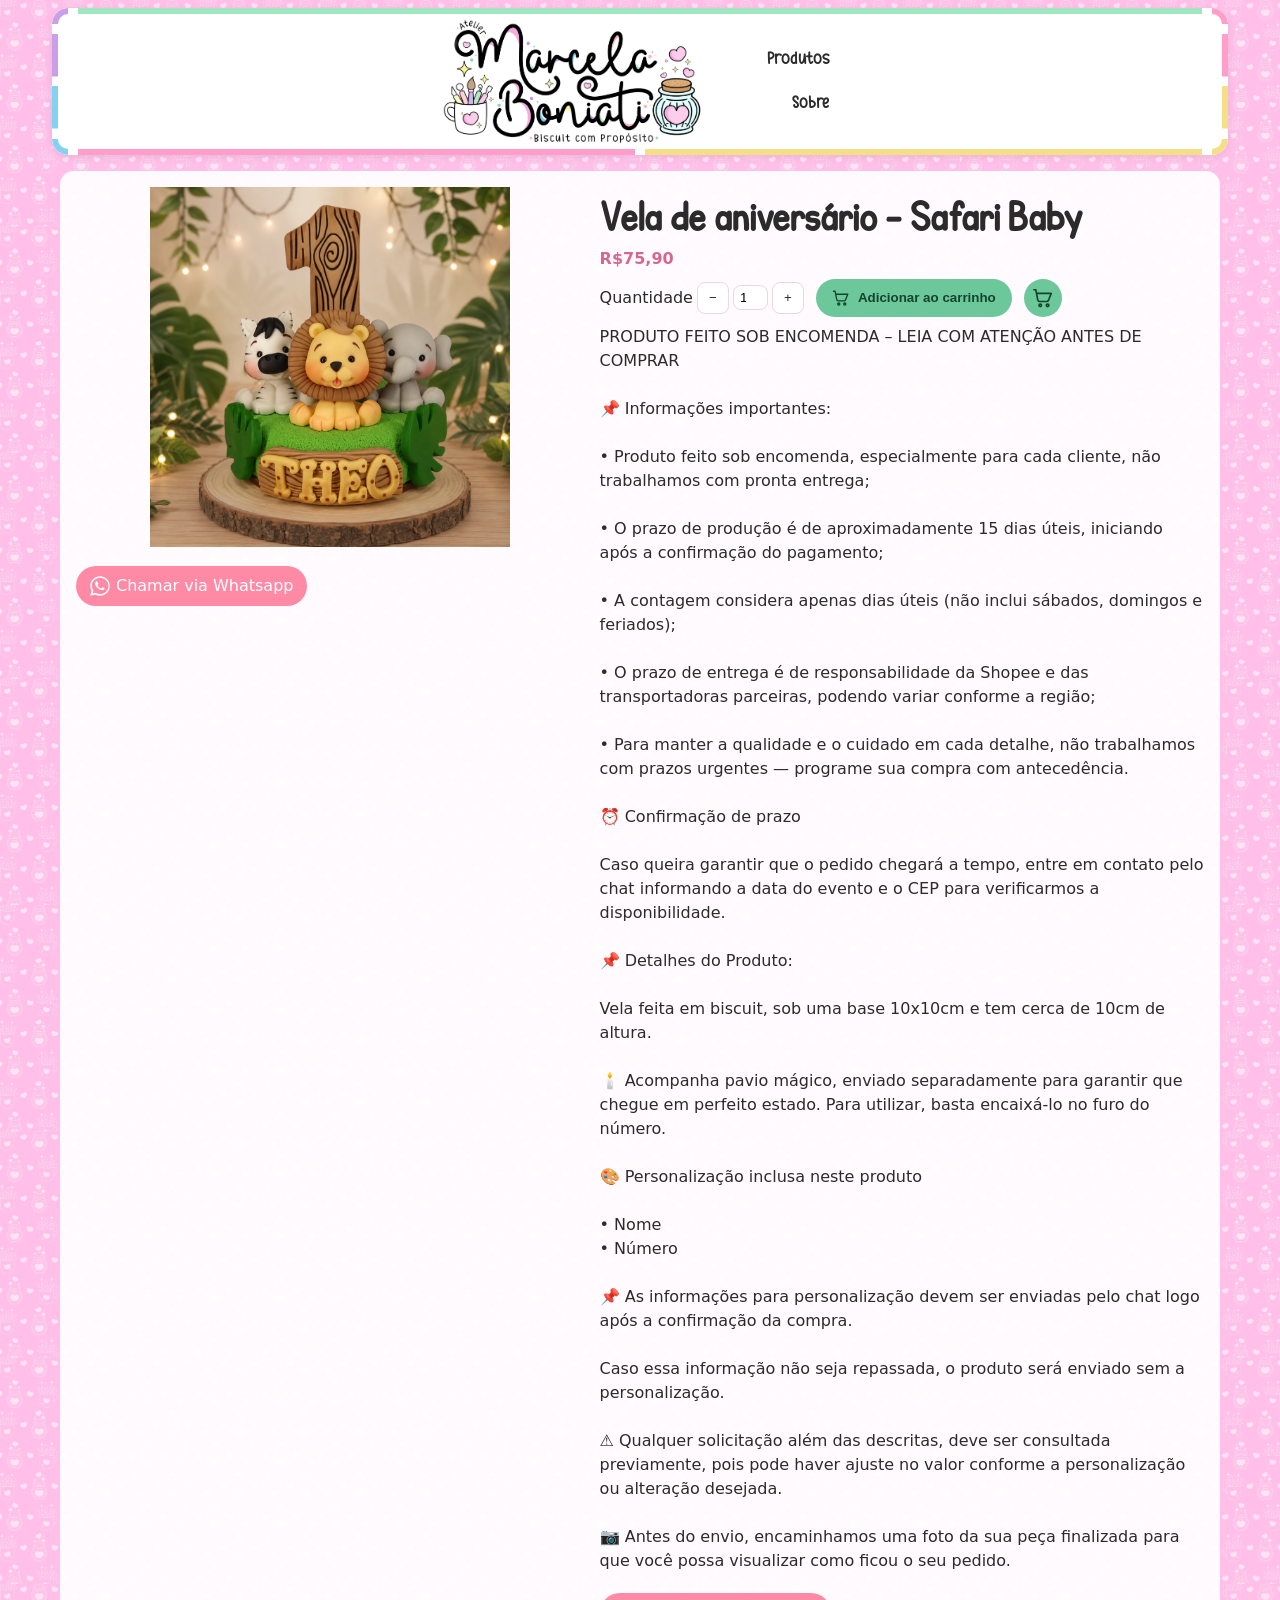
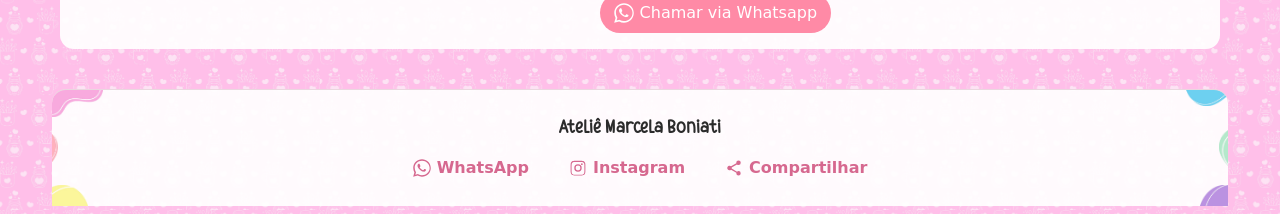
<file: produto-vela-de-aniversario-safari-baby-topo-de-bolo-velinha-de-biscuit-mesversario-bichinhos-do-safari.html>
<!DOCTYPE html>

<html lang="pt-BR">

<head>
    <meta charset="utf-8" />
    <meta content="width=device-width, initial-scale=1.0" name="viewport" />
    <title>Vela de aniversário - Safari Baby — Ateliê Marcela Boniati</title>
    <link href="styles/styles.css" rel="stylesheet" />
    <link href="styles/theme.css" rel="stylesheet" />
    <script src="scripts/main.js" defer></script>
</head>

<body>
<header id="main_header">
<a href="index.html" id="logo"><img alt="Ateliê Marcela Boniati — Biscuit com Propósito" src="images/logo-to-be-used.jpg"/></a>
<nav id="main_nav">
<a href="index.html#nossos_produtos_heading" id="nav_produtos">Produtos</a>
<a href="sobre.html">Sobre</a>
</nav>
</header>
    <main id="product_detail">
<div class="detailed_product" data-title="Vela de aniversário - Safari Baby" data-price="R$75,90" data-description="PRODUTO FEITO SOB ENCOMENDA – LEIA COM ATENÇÃO ANTES DE COMPRAR

📌 Informações importantes:

• Produto feito sob encomenda, especialmente para cada cliente, não trabalhamos com pronta entrega;

• O prazo de produção é de aproximadamente 15 dias úteis, iniciando após a confirmação do pagamento;

• A contagem considera apenas dias úteis (não inclui sábados, domingos e feriados);

• O prazo de entrega é de responsabilidade da Shopee e das transportadoras parceiras, podendo variar conforme a região;

• Para manter a qualidade e o cuidado em cada detalhe, não trabalhamos com prazos urgentes — programe sua compra com antecedência.

⏰ Confirmação de prazo

Caso queira garantir que o pedido chegará a tempo, entre em contato pelo chat informando a data do evento e o CEP para verificarmos a disponibilidade.

📌 Detalhes do Produto​:

Vela feita em biscuit, sob uma base 10x10cm e tem cerca de 10cm de altura.

🕯️ Acompanha pavio mágico, enviado separadamente para garantir que chegue em perfeito estado. Para utilizar, basta encaixá-lo no furo do número.

🎨 Personalização inclusa neste produto

• Nome
• Número

📌 As informações para personalização devem ser enviadas pelo chat logo após a confirmação da compra.

Caso essa informação não seja repassada, o produto será enviado sem a personalização.

⚠️ Qualquer solicitação além das descritas, deve ser consultada previamente, pois pode haver ajuste no valor conforme a personalização ou alteração desejada.

📷 Antes do envio, encaminhamos uma foto da sua peça finalizada para que você possa visualizar como ficou o seu pedido." data-categoria="Festa infantil" data-subcategoria="Topo de bolo" data-tema="Safari" data-tags="velinha safari, leão, velinha safari baby, vela leão biscuit, vela safari personalizada, topo de bolo safari, topo de bolo leãozinho, topo de bolo safari, topo de bolo rei leão, vela temática safari, decoração festa safari, decoração festa leãozinho, biscuit leão, biscuit safari, topper leão, topper safari, festa tema safari, festa leãozinho infantil, vela personalizada leão, vela com nome leãozinho, vela luxo safari, vela aniversário leão, rei da selva, rei leão festa, leão cute, safari baby, safari infantil, personalizado, artesanal, feito à mão, biscuit, aniversário infantil, decoração de bolo, mesversário, festa infantil, topo luxo, elefantinho, elefante, zebrinha, zebra" data-pictures="images/products/vela-de-aniversario-safari-baby-topo-de-bolo-velinha-de-biscuit-mesversario-bichinhos-do-safari/capa.jpg" data-slug="vela-de-aniversario-safari-baby-topo-de-bolo-velinha-de-biscuit-mesversario-bichinhos-do-safari">
    <div class="detail-gallery">
        <img class="detail-image" src="images/products/vela-de-aniversario-safari-baby-topo-de-bolo-velinha-de-biscuit-mesversario-bichinhos-do-safari/capa.jpg" alt="Vela de aniversário - Safari Baby">
        <!-- JS inserts the thumbnail strip right under the image; this WhatsApp
             button stays the gallery's last child, so it renders below the thumbnails.
             href is set at runtime alongside the other .detail-whatsapp button. -->
        <a class="whatsapp_button detail-whatsapp" href="#">
            <svg aria-hidden="true" class="whatsapp_glyph" fill="currentColor" focusable="false" height="20"
                viewbox="0 0 32 32" width="20">
                <path
                    d="M16 .4C7.4.4.4 7.4.4 16c0 2.8.7 5.5 2.1 7.9L.3 31.6l7.9-2.1c2.3 1.3 4.9 1.9 7.5 1.9h.3c8.6 0 15.6-7 15.6-15.6S24.6.4 16 .4zm0 28.5c-2.4 0-4.7-.6-6.7-1.8l-.5-.3-4.7 1.2 1.3-4.6-.3-.5a12.9 12.9 0 0 1-2-6.9C2.4 8.9 8.5 2.9 16 2.9S29.6 8.9 29.6 16 23.5 28.9 16 28.9zm7.4-9.7c-.4-.2-2.4-1.2-2.7-1.3-.4-.1-.7-.2-.9.2-.3.4-1 1.3-1.3 1.6-.2.2-.5.3-.9.1-.4-.2-1.7-.6-3.3-2-1.2-1.1-2-2.4-2.3-2.8-.2-.4 0-.6.2-.8l.6-.7c.2-.2.3-.4.4-.6.1-.2 0-.5 0-.7-.1-.2-.9-2.2-1.3-3-.3-.8-.6-.7-.9-.7h-.7c-.2 0-.6.1-1 .5-.3.4-1.3 1.3-1.3 3.1s1.3 3.6 1.5 3.9c.2.3 2.6 4 6.3 5.6.9.4 1.6.6 2.1.8.9.3 1.7.2 2.3.1.7-.1 2.4-1 2.7-1.9.3-.9.3-1.7.2-1.9-.1-.2-.4-.3-.8-.5z">
                </path>
            </svg>
            <span>Chamar via Whatsapp</span>
        </a>
    </div>
    <div class="detail-info">
        <h1 class="product-title">Vela de aniversário - Safari Baby</h1>
        <span class="product-price">R$75,90</span>
        <!-- Purchase controls sit ABOVE the description (item 11) -->
        <div class="detail-actions">
            <label class="qty-control">Quantidade
                <input class="qty-input" type="number" min="1" value="1" inputmode="numeric">
            </label>
            <button class="add-to-cart" type="button">Adicionar ao carrinho</button>
            <!-- Cart button beside "Adicionar ao carrinho" (icon-only, same as the index) -->
            <button aria-label="Ver carrinho" id="cart_button" type="button">
                <svg aria-hidden="true" class="cart_glyph" fill="currentColor" focusable="false" height="22"
                    viewbox="0 0 24 24" width="22">
                    <path
                        d="M7 4h-.7L5.2 1.6A1 1 0 0 0 4.3 1H1v2h2.6l3.6 7.6-1.3 2.4c-.7 1.3.2 2.9 1.7 2.9h11v-2H8.1l1.1-2h7.4a2 2 0 0 0 1.8-1.1l3.6-6.5A1 1 0 0 0 21.2 4H7zM7 18a2 2 0 1 0 0 4 2 2 0 0 0 0-4zm10 0a2 2 0 1 0 0 4 2 2 0 0 0 0-4z" />
                </svg>
            </button>
        </div>
        <p class="detail-description">PRODUTO FEITO SOB ENCOMENDA – LEIA COM ATENÇÃO ANTES DE COMPRAR

📌 Informações importantes:

• Produto feito sob encomenda, especialmente para cada cliente, não trabalhamos com pronta entrega;

• O prazo de produção é de aproximadamente 15 dias úteis, iniciando após a confirmação do pagamento;

• A contagem considera apenas dias úteis (não inclui sábados, domingos e feriados);

• O prazo de entrega é de responsabilidade da Shopee e das transportadoras parceiras, podendo variar conforme a região;

• Para manter a qualidade e o cuidado em cada detalhe, não trabalhamos com prazos urgentes — programe sua compra com antecedência.

⏰ Confirmação de prazo

Caso queira garantir que o pedido chegará a tempo, entre em contato pelo chat informando a data do evento e o CEP para verificarmos a disponibilidade.

📌 Detalhes do Produto​:

Vela feita em biscuit, sob uma base 10x10cm e tem cerca de 10cm de altura.

🕯️ Acompanha pavio mágico, enviado separadamente para garantir que chegue em perfeito estado. Para utilizar, basta encaixá-lo no furo do número.

🎨 Personalização inclusa neste produto

• Nome
• Número

📌 As informações para personalização devem ser enviadas pelo chat logo após a confirmação da compra.

Caso essa informação não seja repassada, o produto será enviado sem a personalização.

⚠️ Qualquer solicitação além das descritas, deve ser consultada previamente, pois pode haver ajuste no valor conforme a personalização ou alteração desejada.

📷 Antes do envio, encaminhamos uma foto da sua peça finalizada para que você possa visualizar como ficou o seu pedido.</p>
        <!-- WhatsApp CTA below the description (item 12); href set at runtime to the
             wa.me message ending in this page's URL -->
        <a class="whatsapp_button detail-whatsapp" href="#">
            <svg aria-hidden="true" class="whatsapp_glyph" fill="currentColor" focusable="false" height="20"
                viewbox="0 0 32 32" width="20">
                <path
                    d="M16 .4C7.4.4.4 7.4.4 16c0 2.8.7 5.5 2.1 7.9L.3 31.6l7.9-2.1c2.3 1.3 4.9 1.9 7.5 1.9h.3c8.6 0 15.6-7 15.6-15.6S24.6.4 16 .4zm0 28.5c-2.4 0-4.7-.6-6.7-1.8l-.5-.3-4.7 1.2 1.3-4.6-.3-.5a12.9 12.9 0 0 1-2-6.9C2.4 8.9 8.5 2.9 16 2.9S29.6 8.9 29.6 16 23.5 28.9 16 28.9zm7.4-9.7c-.4-.2-2.4-1.2-2.7-1.3-.4-.1-.7-.2-.9.2-.3.4-1 1.3-1.3 1.6-.2.2-.5.3-.9.1-.4-.2-1.7-.6-3.3-2-1.2-1.1-2-2.4-2.3-2.8-.2-.4 0-.6.2-.8l.6-.7c.2-.2.3-.4.4-.6.1-.2 0-.5 0-.7-.1-.2-.9-2.2-1.3-3-.3-.8-.6-.7-.9-.7h-.7c-.2 0-.6.1-1 .5-.3.4-1.3 1.3-1.3 3.1s1.3 3.6 1.5 3.9c.2.3 2.6 4 6.3 5.6.9.4 1.6.6 2.1.8.9.3 1.7.2 2.3.1.7-.1 2.4-1 2.7-1.9.3-.9.3-1.7.2-1.9-.1-.2-.4-.3-.8-.5z">
                </path>
            </svg>
            <span>Chamar via Whatsapp</span>
        </a>
    </div>
</div>
    </main>
<footer id="site_footer">
<p class="footer-brand">Ateliê Marcela Boniati</p>
<nav aria-label="Redes sociais" class="footer-social">
<a class="footer-social-link" href="https://wa.me/5549988988526?text=Ol%C3%A1!%20Gostaria%20de%20mais%20informa%C3%A7%C3%B5es">
<svg aria-hidden="true" fill="currentColor" focusable="false" height="18" viewbox="0 0 32 32" width="18">
<path d="M16 .4C7.4.4.4 7.4.4 16c0 2.8.7 5.5 2.1 7.9L.3 31.6l7.9-2.1c2.3 1.3 4.9 1.9 7.5 1.9h.3c8.6 0 15.6-7 15.6-15.6S24.6.4 16 .4zm0 28.5c-2.4 0-4.7-.6-6.7-1.8l-.5-.3-4.7 1.2 1.3-4.6-.3-.5a12.9 12.9 0 0 1-2-6.9C2.4 8.9 8.5 2.9 16 2.9S29.6 8.9 29.6 16 23.5 28.9 16 28.9zm7.4-9.7c-.4-.2-2.4-1.2-2.7-1.3-.4-.1-.7-.2-.9.2-.3.4-1 1.3-1.3 1.6-.2.2-.5.3-.9.1-.4-.2-1.7-.6-3.3-2-1.2-1.1-2-2.4-2.3-2.8-.2-.4 0-.6.2-.8l.6-.7c.2-.2.3-.4.4-.6.1-.2 0-.5 0-.7-.1-.2-.9-2.2-1.3-3-.3-.8-.6-.7-.9-.7h-.7c-.2 0-.6.1-1 .5-.3.4-1.3 1.3-1.3 3.1s1.3 3.6 1.5 3.9c.2.3 2.6 4 6.3 5.6.9.4 1.6.6 2.1.8.9.3 1.7.2 2.3.1.7-.1 2.4-1 2.7-1.9.3-.9.3-1.7.2-1.9-.1-.2-.4-.3-.8-.5z">
</path>
</svg>
<span>WhatsApp</span>
</a>
<a class="footer-social-link" href="https://www.instagram.com/marcelaboniati">
<svg aria-hidden="true" fill="currentColor" focusable="false" height="18" viewbox="0 0 24 24" width="18">
<path d="M12 2.2c3.2 0 3.6 0 4.9.07 1.2.06 1.8.25 2.2.42.6.22 1 .48 1.4.9.42.42.68.82.9 1.4.17.4.36 1 .42 2.2.06 1.3.07 1.7.07 4.9s0 3.6-.07 4.9c-.06 1.2-.25 1.8-.42 2.2-.22.6-.48 1-.9 1.4-.42.42-.82.68-1.4.9-.4.17-1 .36-2.2.42-1.3.06-1.7.07-4.9.07s-3.6 0-4.9-.07c-1.2-.06-1.8-.25-2.2-.42-.6-.22-1-.48-1.4-.9-.42-.42-.68-.82-.9-1.4-.17-.4-.36-1-.42-2.2-.06-1.3-.07-1.7-.07-4.9s0-3.6.07-4.9c.06-1.2.25-1.8.42-2.2.22-.6.48-1 .9-1.4.42-.42.82-.68 1.4-.9.4-.17 1-.36 2.2-.42C8.4 2.2 8.8 2.2 12 2.2zm0 1.8c-3.1 0-3.5 0-4.7.07-.9.04-1.4.2-1.7.32-.43.17-.74.37-1.06.7-.32.32-.52.63-.7 1.06-.12.3-.28.8-.32 1.7-.06 1.2-.07 1.6-.07 4.7s0 3.5.07 4.7c.04.9.2 1.4.32 1.7.17.43.37.74.7 1.06.32.32.63.52 1.06.7.3.12.8.28 1.7.32 1.2.06 1.6.07 4.7.07s3.5 0 4.7-.07c.9-.04 1.4-.2 1.7-.32.43-.17.74-.37 1.06-.7.32-.32.52-.63.7-1.06.12-.3.28-.8.32-1.7.06-1.2.07-1.6.07-4.7s0-3.5-.07-4.7c-.04-.9-.2-1.4-.32-1.7-.17-.43-.37-.74-.7-1.06-.32-.32-.63-.52-1.06-.7-.3-.12-.8-.28-1.7-.32-1.2-.06-1.6-.07-4.7-.07zm0 3.06A4.94 4.94 0 1 0 12 17a4.94 4.94 0 0 0 0-9.88zm0 8.15A3.2 3.2 0 1 1 12 8.8a3.2 3.2 0 0 1 0 6.41zm6.3-8.35a1.15 1.15 0 1 1-2.3 0 1.15 1.15 0 0 1 2.3 0z">
</path>
</svg>
<span>Instagram</span>
</a>
<button class="footer-social-link footer-share" type="button">
<svg aria-hidden="true" fill="currentColor" focusable="false" height="18" viewbox="0 0 24 24" width="18">
<path d="M18 16.08c-.76 0-1.44.3-1.96.77L8.91 12.7c.05-.23.09-.46.09-.7s-.04-.47-.09-.7l7.05-4.11c.54.5 1.25.81 2.04.81a3 3 0 1 0-3-3c0 .24.04.47.09.7L8.04 9.81A3 3 0 1 0 6 15c.79 0 1.5-.31 2.04-.81l7.12 4.16c-.05.21-.08.43-.08.65a2.92 2.92 0 1 0 2.92-2.92z"></path>
</svg>
<span>Compartilhar</span>
</button>
</nav>
</footer>
</body>

</html>
</file>
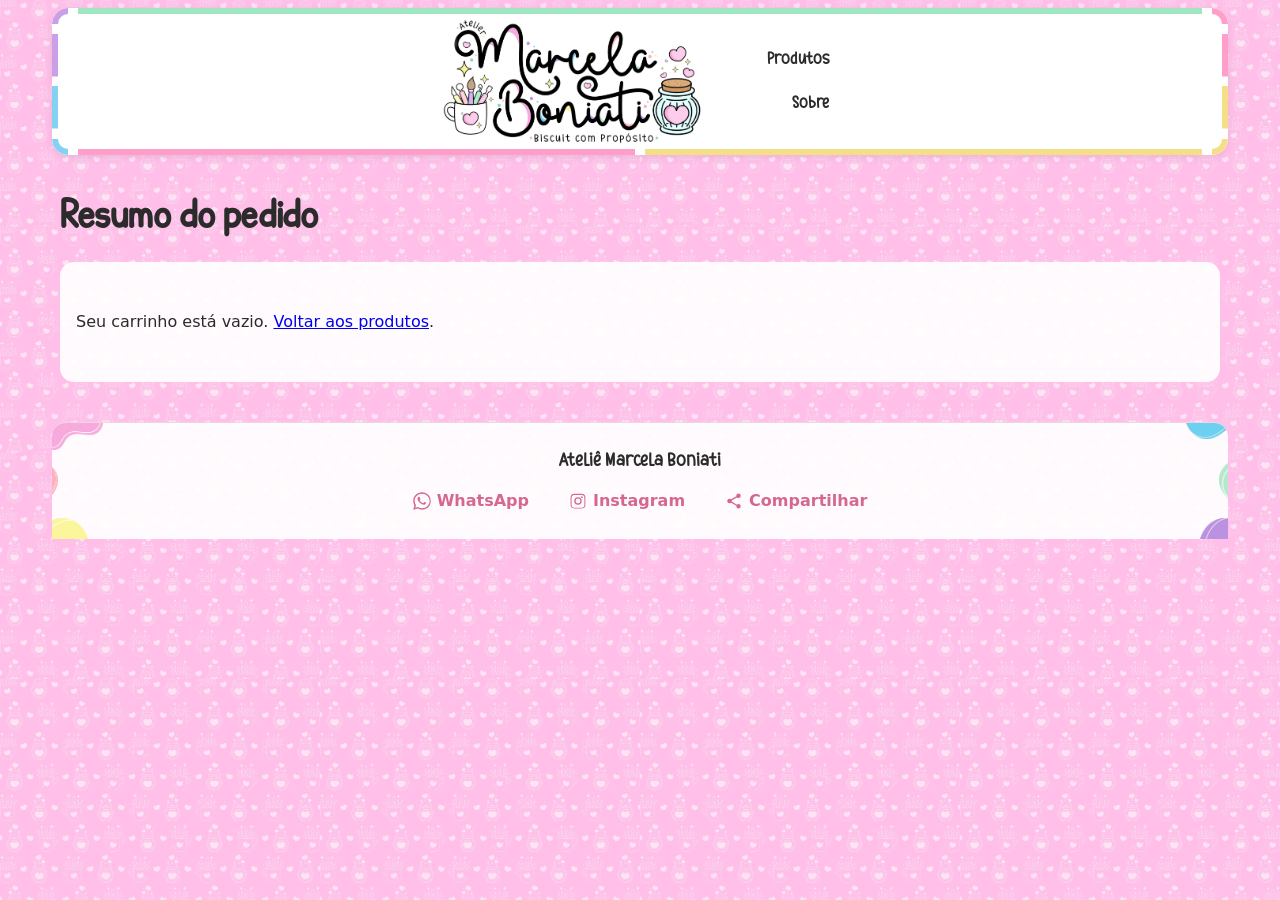
<file: resumo.html>
<!DOCTYPE html>

<html lang="pt-BR">

<head>
    <meta charset="utf-8" />
    <meta content="width=device-width, initial-scale=1.0" name="viewport" />
    <title>Resumo do pedido — Ateliê Marcela Boniati</title>
    <link href="styles/styles.css" rel="stylesheet" />
    <link href="styles/theme.css" rel="stylesheet" />
    <script src="scripts/main.js" defer></script>
</head>

<body>
    <header id="main_header">
        <a href="index.html" id="logo"><img alt="Ateliê Marcela Boniati — Biscuit com Propósito" src="images/logo-to-be-used.jpg"/></a>
        <nav id="main_nav">
            <a href="index.html#nossos_produtos_heading" id="nav_produtos">Produtos</a>
            <a href="sobre.html">Sobre</a>
        </nav>
    </header>
    <main id="resumo_page">
        <h1>Resumo do pedido</h1>
        <!-- Summary, name field and send button are rendered by scripts/main.js -->
        <div id="summary_container"></div>
    </main>
<footer id="site_footer">
<p class="footer-brand">Ateliê Marcela Boniati</p>
<nav aria-label="Redes sociais" class="footer-social">
<a class="footer-social-link" href="https://wa.me/5549988988526?text=Ol%C3%A1!%20Gostaria%20de%20mais%20informa%C3%A7%C3%B5es">
<svg aria-hidden="true" fill="currentColor" focusable="false" height="18" viewbox="0 0 32 32" width="18">
<path d="M16 .4C7.4.4.4 7.4.4 16c0 2.8.7 5.5 2.1 7.9L.3 31.6l7.9-2.1c2.3 1.3 4.9 1.9 7.5 1.9h.3c8.6 0 15.6-7 15.6-15.6S24.6.4 16 .4zm0 28.5c-2.4 0-4.7-.6-6.7-1.8l-.5-.3-4.7 1.2 1.3-4.6-.3-.5a12.9 12.9 0 0 1-2-6.9C2.4 8.9 8.5 2.9 16 2.9S29.6 8.9 29.6 16 23.5 28.9 16 28.9zm7.4-9.7c-.4-.2-2.4-1.2-2.7-1.3-.4-.1-.7-.2-.9.2-.3.4-1 1.3-1.3 1.6-.2.2-.5.3-.9.1-.4-.2-1.7-.6-3.3-2-1.2-1.1-2-2.4-2.3-2.8-.2-.4 0-.6.2-.8l.6-.7c.2-.2.3-.4.4-.6.1-.2 0-.5 0-.7-.1-.2-.9-2.2-1.3-3-.3-.8-.6-.7-.9-.7h-.7c-.2 0-.6.1-1 .5-.3.4-1.3 1.3-1.3 3.1s1.3 3.6 1.5 3.9c.2.3 2.6 4 6.3 5.6.9.4 1.6.6 2.1.8.9.3 1.7.2 2.3.1.7-.1 2.4-1 2.7-1.9.3-.9.3-1.7.2-1.9-.1-.2-.4-.3-.8-.5z">
</path>
</svg>
<span>WhatsApp</span>
</a>
<a class="footer-social-link" href="https://www.instagram.com/marcelaboniati">
<svg aria-hidden="true" fill="currentColor" focusable="false" height="18" viewbox="0 0 24 24" width="18">
<path d="M12 2.2c3.2 0 3.6 0 4.9.07 1.2.06 1.8.25 2.2.42.6.22 1 .48 1.4.9.42.42.68.82.9 1.4.17.4.36 1 .42 2.2.06 1.3.07 1.7.07 4.9s0 3.6-.07 4.9c-.06 1.2-.25 1.8-.42 2.2-.22.6-.48 1-.9 1.4-.42.42-.82.68-1.4.9-.4.17-1 .36-2.2.42-1.3.06-1.7.07-4.9.07s-3.6 0-4.9-.07c-1.2-.06-1.8-.25-2.2-.42-.6-.22-1-.48-1.4-.9-.42-.42-.68-.82-.9-1.4-.17-.4-.36-1-.42-2.2-.06-1.3-.07-1.7-.07-4.9s0-3.6.07-4.9c.06-1.2.25-1.8.42-2.2.22-.6.48-1 .9-1.4.42-.42.82-.68 1.4-.9.4-.17 1-.36 2.2-.42C8.4 2.2 8.8 2.2 12 2.2zm0 1.8c-3.1 0-3.5 0-4.7.07-.9.04-1.4.2-1.7.32-.43.17-.74.37-1.06.7-.32.32-.52.63-.7 1.06-.12.3-.28.8-.32 1.7-.06 1.2-.07 1.6-.07 4.7s0 3.5.07 4.7c.04.9.2 1.4.32 1.7.17.43.37.74.7 1.06.32.32.63.52 1.06.7.3.12.8.28 1.7.32 1.2.06 1.6.07 4.7.07s3.5 0 4.7-.07c.9-.04 1.4-.2 1.7-.32.43-.17.74-.37 1.06-.7.32-.32.52-.63.7-1.06.12-.3.28-.8.32-1.7.06-1.2.07-1.6.07-4.7s0-3.5-.07-4.7c-.04-.9-.2-1.4-.32-1.7-.17-.43-.37-.74-.7-1.06-.32-.32-.63-.52-1.06-.7-.3-.12-.8-.28-1.7-.32-1.2-.06-1.6-.07-4.7-.07zm0 3.06A4.94 4.94 0 1 0 12 17a4.94 4.94 0 0 0 0-9.88zm0 8.15A3.2 3.2 0 1 1 12 8.8a3.2 3.2 0 0 1 0 6.41zm6.3-8.35a1.15 1.15 0 1 1-2.3 0 1.15 1.15 0 0 1 2.3 0z">
</path>
</svg>
<span>Instagram</span>
</a>
<button class="footer-social-link footer-share" type="button">
<svg aria-hidden="true" fill="currentColor" focusable="false" height="18" viewbox="0 0 24 24" width="18">
<path d="M18 16.08c-.76 0-1.44.3-1.96.77L8.91 12.7c.05-.23.09-.46.09-.7s-.04-.47-.09-.7l7.05-4.11c.54.5 1.25.81 2.04.81a3 3 0 1 0-3-3c0 .24.04.47.09.7L8.04 9.81A3 3 0 1 0 6 15c.79 0 1.5-.31 2.04-.81l7.12 4.16c-.05.21-.08.43-.08.65a2.92 2.92 0 1 0 2.92-2.92z"></path>
</svg>
<span>Compartilhar</span>
</button>
</nav>
</footer>
</body>

</html>
</file>
<file: styles/styles.css>
@charset "UTF-8";
@font-face {
  font-family: "KGPerfectPenmanship";
  src: url(../fonts/KGPerfectPenmanship.otf) format("opentype");
}
@font-face {
  font-family: "LovelyMarker";
  src: url(../fonts/Lovely_Marker.otf) format("opentype");
}
:root {
  --pill: 999px;
  --radius: 14px;
  --primary: #6cc79a;
  --primary-text: #14442e;
  --wa: #ff8aa6;
  --wa-text: #ffffff;
  --accent: #d6688f;
  --text: #2b2b2b;
  --muted: #6b6b6b;
  --surface: rgba(255, 255, 255, 0.93);
  --heading: #2b2b2b;
  --border: #ead7df;
  --frame-w: 6px;
  --frame-r: 16px;
  --frame-gap: 10px;
  --f-purple: #c9a0e8;
  --f-pink: #ff9ec8;
  --f-yellow: #f4df86;
  --f-cyan: #84d2f2;
  --f-green: #9fe6c1;
}

* {
  box-sizing: border-box;
}

body {
  max-width: 1200px;
  margin-inline: auto;
  padding: 0 12px;
  font-family: system-ui, -apple-system, "Segoe UI", Roboto, sans-serif;
  line-height: 1.5;
  color: var(--text);
}

#logo, h1, h2, h3, .product-title {
  font-family: "KGPerfectPenmanship", cursive;
  color: var(--heading);
}

#main_header {
  background: #fff;
  position: relative;
  border-radius: var(--frame-r);
  border: 0;
}
#main_header::before {
  content: "";
  position: absolute;
  inset: 0;
  border-radius: inherit;
  padding: var(--frame-w);
  pointer-events: none;
  background-repeat: no-repeat;
  background-image: linear-gradient(var(--f-purple) 0 0), linear-gradient(var(--f-pink) 0 0), linear-gradient(var(--f-yellow) 0 0), linear-gradient(var(--f-cyan) 0 0), linear-gradient(var(--f-green) 0 0), linear-gradient(var(--f-pink) 0 0), linear-gradient(var(--f-yellow) 0 0), linear-gradient(var(--f-purple) 0 0), linear-gradient(var(--f-cyan) 0 0), linear-gradient(var(--f-pink) 0 0), linear-gradient(var(--f-yellow) 0 0);
  background-position: left top, right top, right bottom, left bottom, center top, right 0 top calc(var(--frame-r) + var(--frame-gap)), right 0 bottom calc(var(--frame-r) + var(--frame-gap)), left 0 top calc(var(--frame-r) + var(--frame-gap)), left 0 bottom calc(var(--frame-r) + var(--frame-gap)), left calc(var(--frame-r) + var(--frame-gap)) bottom 0, right calc(var(--frame-r) + var(--frame-gap)) bottom 0;
  background-size: var(--frame-r) var(--frame-r), var(--frame-r) var(--frame-r), var(--frame-r) var(--frame-r), var(--frame-r) var(--frame-r), calc(100% - 2 * (var(--frame-r) + var(--frame-gap))) var(--frame-w), var(--frame-w) calc((100% - 2 * var(--frame-r) - 3 * var(--frame-gap)) / 2), var(--frame-w) calc((100% - 2 * var(--frame-r) - 3 * var(--frame-gap)) / 2), var(--frame-w) calc((100% - 2 * var(--frame-r) - 3 * var(--frame-gap)) / 2), var(--frame-w) calc((100% - 2 * var(--frame-r) - 3 * var(--frame-gap)) / 2), calc((100% - 2 * var(--frame-r) - 3 * var(--frame-gap)) / 2) var(--frame-w), calc((100% - 2 * var(--frame-r) - 3 * var(--frame-gap)) / 2) var(--frame-w);
  -webkit-mask: linear-gradient(#000 0 0) content-box, linear-gradient(#000 0 0);
  -webkit-mask-composite: xor;
  mask: linear-gradient(#000 0 0) content-box, linear-gradient(#000 0 0);
  mask-composite: exclude;
}
#main_header {
  position: sticky;
  top: 0;
  z-index: 10;
  box-shadow: 0 2px 8px rgba(0, 0, 0, 0.08);
  display: flex;
  align-items: center;
  justify-content: space-between;
  gap: 12px;
  padding: calc(var(--frame-w) + 4px) 8px;
  transition: opacity 0.3s ease;
}
#main_header.is-hidden {
  opacity: 0;
  pointer-events: none;
}

#logo {
  display: block;
  flex: 0 0 auto;
  width: auto;
  max-width: 200px;
}
#logo img {
  display: block;
  width: 100%;
  height: auto;
}

#main_nav {
  display: flex;
  flex-direction: column;
  align-items: center;
  justify-content: center;
  flex: 1;
  gap: 12px;
  font-family: "LovelyMarker", "KGPerfectPenmanship", cursive;
}
#main_nav a {
  color: var(--text);
  text-decoration: none;
  font-weight: 600;
  padding: 4px 8px;
  border-radius: var(--pill);
}
#main_nav a:hover {
  color: var(--primary);
}

#search_row {
  display: flex;
  align-items: center;
  gap: 8px;
  margin: 12px 0;
}

#product_search {
  display: flex;
  gap: 6px;
  flex: 1;
  min-width: 0;
}
#product_search input {
  flex: 1;
  min-width: 0;
  border: 1px solid var(--border);
  border-radius: var(--pill);
  padding: 7px 14px;
}
#product_search button {
  background: var(--primary);
  color: var(--primary-text);
  border: none;
  border-radius: var(--pill);
  padding: 6px 16px;
  cursor: pointer;
}

#header_actions {
  display: flex;
  gap: 8px;
  flex: 0 0 auto;
}

#cart_button {
  background: var(--primary);
  color: var(--primary-text);
  border: none;
  border-radius: var(--pill);
  padding: 8px;
  cursor: pointer;
  display: inline-flex;
  align-items: center;
  justify-content: center;
}
#cart_button .cart_glyph {
  width: 22px;
  height: 22px;
  flex: 0 0 auto;
}

.cart-ico {
  position: relative;
  display: inline-flex;
  line-height: 0;
}

.cart-icon {
  width: 22px;
  height: 22px;
}

.cart-badge {
  position: absolute;
  top: -8px;
  right: -10px;
  min-width: 16px;
  height: 16px;
  padding: 0 4px;
  border-radius: var(--pill);
  background: var(--accent);
  color: #fff;
  font: 700 0.7rem/16px system-ui, sans-serif;
  text-align: center;
}

@media (min-width: 720px) {
  #main_header {
    justify-content: center;
    gap: 56px;
  }
  #main_nav {
    flex: 0 1 auto;
    align-items: flex-end;
  }
  #logo {
    max-width: 260px;
  }
  #product_search {
    flex: 0 1 360px;
  }
}
#category_filter_bar {
  display: inline-flex;
  flex-wrap: wrap;
  max-width: 100%;
  margin: 12px 0;
  background: var(--surface);
  border: 1px solid var(--border);
  border-radius: var(--pill);
}

.category-dropdown {
  position: relative;
}
.category-dropdown + .category-dropdown {
  border-left: 1px solid var(--border);
}

.category-toggle {
  background: transparent;
  color: var(--text);
  border: 0;
  padding: 6px 14px;
  font-weight: 600;
  cursor: pointer;
}
.category-toggle:hover {
  color: var(--primary);
}
.category-toggle::after {
  content: "▾";
  display: inline-block;
  margin-left: 6px;
  font-size: 0.8em;
  transition: transform 0.15s ease;
}

.category-dropdown:hover .category-toggle::after,
.category-dropdown:focus-within .category-toggle::after,
.category-dropdown.open .category-toggle::after {
  transform: rotate(180deg);
}

.category-panel {
  position: absolute;
  top: calc(100% + 4px);
  left: 0;
  min-width: 200px;
  margin: 0;
  padding: 8px;
  list-style: none;
  display: none;
  flex-direction: column;
  gap: 2px;
  background: var(--surface);
  border: 1px solid var(--border);
  border-radius: var(--radius);
  box-shadow: 0 6px 18px rgba(0, 0, 0, 0.12);
  z-index: 20;
}
.category-panel::before {
  content: "";
  position: absolute;
  left: 0;
  right: 0;
  top: -6px;
  height: 6px;
}

.category-panel li {
  margin: 0;
}

.category-panel a {
  display: block;
  padding: 5px 8px;
  border-radius: var(--radius);
  color: var(--text);
  text-decoration: none;
  white-space: nowrap;
}
.category-panel a:hover {
  color: var(--primary);
  background: rgba(0, 0, 0, 0.04);
}

.category-panel-sub {
  padding-left: 18px;
  font-size: 0.95em;
}

.category-dropdown:hover .category-panel,
.category-dropdown:focus-within .category-panel,
.category-dropdown.open .category-panel {
  display: flex;
}

#welcome_message {
  position: relative;
  margin: 16px auto;
  max-width: 720px;
  padding: 40px clamp(16px, 4vw, 30px) 36px;
  text-align: center;
  border-radius: 20px;
  background-color: #fff;
  background-image: url("../images/top-left.png"), url("../images/top-right.png"), url("../images/right-edge.png"), url("../images/left-edge.png"), url("../images/bottom-left.png"), url("../images/bottom-right.png");
  background-repeat: no-repeat;
  background-position: top left, top right, right center, left center, bottom left, bottom right;
  background-size: auto 22.9%, auto 14%, auto 30.8%, auto 24.1%, auto 18.3%, auto 17.9%;
  box-shadow: 0 3px 12px rgba(0, 0, 0, 0.07);
}
#welcome_message h1 {
  position: relative;
  z-index: 3;
  margin: 0 0 12px;
  font-family: "LovelyMarker", "KGPerfectPenmanship", cursive;
  font-size: 2.45rem;
  line-height: 1.14;
  color: #d44a6a;
  text-shadow: 0 2px 0 #fff;
}
#welcome_message p {
  position: relative;
  z-index: 3;
  max-width: 60ch;
  margin: 0 auto;
  white-space: pre-line;
  color: #7a5760;
}
#welcome_message .welcome-chips {
  position: relative;
  z-index: 3;
  list-style: none;
  display: flex;
  flex-wrap: wrap;
  justify-content: center;
  align-items: center;
  gap: clamp(8px, 2vw, 12px);
  margin: 18px 0 0;
  padding: 0;
}
#welcome_message .welcome-chips li {
  white-space: nowrap;
  background: #fff;
  border: 1px dashed var(--wa);
  border-radius: var(--pill);
  padding: clamp(5px, 1.5vw, 8px) clamp(10px, 2.4vw, 15px);
  font-size: clamp(0.8rem, 2.4vw, 0.9rem);
  color: var(--text);
  box-shadow: 0 1px 3px rgba(0, 0, 0, 0.05);
}
#welcome_message .whatsapp_button {
  position: relative;
  z-index: 3;
  margin-top: 18px;
  font-size: 1.02rem;
  padding: 11px 22px;
}

#products_intro {
  background: #fff;
  position: relative;
  border-radius: var(--frame-r);
  border: 0;
}
#products_intro::before {
  content: "";
  position: absolute;
  inset: 0;
  border-radius: inherit;
  padding: var(--frame-w);
  pointer-events: none;
  background-repeat: no-repeat;
  background-image: linear-gradient(var(--f-purple) 0 0), linear-gradient(var(--f-pink) 0 0), linear-gradient(var(--f-yellow) 0 0), linear-gradient(var(--f-cyan) 0 0), linear-gradient(var(--f-green) 0 0), linear-gradient(var(--f-pink) 0 0), linear-gradient(var(--f-yellow) 0 0), linear-gradient(var(--f-purple) 0 0), linear-gradient(var(--f-cyan) 0 0), linear-gradient(var(--f-pink) 0 0), linear-gradient(var(--f-yellow) 0 0);
  background-position: left top, right top, right bottom, left bottom, center top, right 0 top calc(var(--frame-r) + var(--frame-gap)), right 0 bottom calc(var(--frame-r) + var(--frame-gap)), left 0 top calc(var(--frame-r) + var(--frame-gap)), left 0 bottom calc(var(--frame-r) + var(--frame-gap)), left calc(var(--frame-r) + var(--frame-gap)) bottom 0, right calc(var(--frame-r) + var(--frame-gap)) bottom 0;
  background-size: var(--frame-r) var(--frame-r), var(--frame-r) var(--frame-r), var(--frame-r) var(--frame-r), var(--frame-r) var(--frame-r), calc(100% - 2 * (var(--frame-r) + var(--frame-gap))) var(--frame-w), var(--frame-w) calc((100% - 2 * var(--frame-r) - 3 * var(--frame-gap)) / 2), var(--frame-w) calc((100% - 2 * var(--frame-r) - 3 * var(--frame-gap)) / 2), var(--frame-w) calc((100% - 2 * var(--frame-r) - 3 * var(--frame-gap)) / 2), var(--frame-w) calc((100% - 2 * var(--frame-r) - 3 * var(--frame-gap)) / 2), calc((100% - 2 * var(--frame-r) - 3 * var(--frame-gap)) / 2) var(--frame-w), calc((100% - 2 * var(--frame-r) - 3 * var(--frame-gap)) / 2) var(--frame-w);
  -webkit-mask: linear-gradient(#000 0 0) content-box, linear-gradient(#000 0 0);
  -webkit-mask-composite: xor;
  mask: linear-gradient(#000 0 0) content-box, linear-gradient(#000 0 0);
  mask-composite: exclude;
}
#products_intro {
  overflow: visible;
  margin: 16px auto;
  max-width: 720px;
  text-align: center;
  box-shadow: 0 2px 8px rgba(0, 0, 0, 0.08);
  padding: 18px clamp(16px, 4vw, 30px);
}
#products_intro h2 {
  margin: 0 0 6px;
}
#products_intro #search_row {
  justify-content: center;
  max-width: 440px;
  margin: 10px auto;
}
#products_intro #category_filter_bar {
  margin-bottom: 0;
}

.whatsapp_button {
  display: inline-flex;
  align-items: center;
  gap: 6px;
  padding: 8px 14px;
  text-decoration: none;
  background: var(--wa);
  color: var(--wa-text);
  border: none;
  border-radius: var(--pill);
}
.whatsapp_button:hover {
  filter: brightness(0.93);
}
.whatsapp_button .whatsapp_glyph {
  flex: 0 0 auto;
}

#featured_section {
  background: var(--surface);
  position: relative;
  border-radius: var(--frame-r);
  border: 0;
}
#featured_section::before {
  content: "";
  position: absolute;
  inset: 0;
  border-radius: inherit;
  padding: var(--frame-w);
  pointer-events: none;
  background-repeat: no-repeat;
  background-image: linear-gradient(var(--f-purple) 0 0), linear-gradient(var(--f-pink) 0 0), linear-gradient(var(--f-yellow) 0 0), linear-gradient(var(--f-cyan) 0 0), linear-gradient(var(--f-green) 0 0), linear-gradient(var(--f-pink) 0 0), linear-gradient(var(--f-yellow) 0 0), linear-gradient(var(--f-purple) 0 0), linear-gradient(var(--f-cyan) 0 0), linear-gradient(var(--f-pink) 0 0), linear-gradient(var(--f-yellow) 0 0);
  background-position: left top, right top, right bottom, left bottom, center top, right 0 top calc(var(--frame-r) + var(--frame-gap)), right 0 bottom calc(var(--frame-r) + var(--frame-gap)), left 0 top calc(var(--frame-r) + var(--frame-gap)), left 0 bottom calc(var(--frame-r) + var(--frame-gap)), left calc(var(--frame-r) + var(--frame-gap)) bottom 0, right calc(var(--frame-r) + var(--frame-gap)) bottom 0;
  background-size: var(--frame-r) var(--frame-r), var(--frame-r) var(--frame-r), var(--frame-r) var(--frame-r), var(--frame-r) var(--frame-r), calc(100% - 2 * (var(--frame-r) + var(--frame-gap))) var(--frame-w), var(--frame-w) calc((100% - 2 * var(--frame-r) - 3 * var(--frame-gap)) / 2), var(--frame-w) calc((100% - 2 * var(--frame-r) - 3 * var(--frame-gap)) / 2), var(--frame-w) calc((100% - 2 * var(--frame-r) - 3 * var(--frame-gap)) / 2), var(--frame-w) calc((100% - 2 * var(--frame-r) - 3 * var(--frame-gap)) / 2), calc((100% - 2 * var(--frame-r) - 3 * var(--frame-gap)) / 2) var(--frame-w), calc((100% - 2 * var(--frame-r) - 3 * var(--frame-gap)) / 2) var(--frame-w);
  -webkit-mask: linear-gradient(#000 0 0) content-box, linear-gradient(#000 0 0);
  -webkit-mask-composite: xor;
  mask: linear-gradient(#000 0 0) content-box, linear-gradient(#000 0 0);
  mask-composite: exclude;
}
#featured_section {
  padding: 16px;
}

.featured_carousel {
  display: flex;
  align-items: center;
  gap: 8px;
  background: #e2f3ea;
  background: color-mix(in srgb, var(--primary) 18%, #fff);
  border-radius: var(--radius);
  padding: 10px;
}

.scroll-arrow {
  flex: 0 0 auto;
  width: 36px;
  height: 36px;
  display: flex;
  align-items: center;
  justify-content: center;
  font-size: 1.25rem;
  cursor: pointer;
  background: var(--surface);
  color: var(--text);
  border: 1px solid var(--border);
  border-radius: 50%;
}
.scroll-arrow:disabled {
  opacity: 0.35;
  cursor: default;
}

#produtos_destaque {
  flex: 1;
  display: flex;
  gap: 12px;
  overflow-x: auto;
  scroll-snap-type: x proximity;
  padding-bottom: 8px;
}

.featured_product {
  flex: 0 0 auto;
  width: 160px;
  scroll-snap-align: start;
}

@media (min-width: 720px) {
  .featured_product {
    width: 200px;
  }
}
.product-thumb {
  width: 100%;
  height: 160px;
  object-fit: contain;
}

.product-title {
  margin: 8px 0 4px;
}

.product-price {
  display: block;
  color: var(--accent);
  font-weight: 700;
}

.displayed_product, .featured_product {
  background: var(--surface);
  border-radius: var(--radius);
  padding: 10px;
  box-shadow: 0 2px 8px rgba(0, 0, 0, 0.08);
  cursor: pointer;
  transition: transform 0.12s ease, box-shadow 0.12s ease;
}
.displayed_product a, .featured_product a {
  text-decoration: none;
  color: inherit;
}
.displayed_product:hover, .featured_product:hover {
  transform: translateY(-2px);
  box-shadow: 0 4px 12px rgba(0, 0, 0, 0.16);
}

.displayed_product {
  position: relative;
  border-radius: var(--frame-r);
  border: 0;
}
.displayed_product::before {
  content: "";
  position: absolute;
  inset: 0;
  border-radius: inherit;
  padding: var(--frame-w);
  pointer-events: none;
  background-repeat: no-repeat;
  background-image: linear-gradient(var(--f-purple) 0 0), linear-gradient(var(--f-pink) 0 0), linear-gradient(var(--f-yellow) 0 0), linear-gradient(var(--f-cyan) 0 0), linear-gradient(var(--f-green) 0 0), linear-gradient(var(--f-pink) 0 0), linear-gradient(var(--f-yellow) 0 0), linear-gradient(var(--f-purple) 0 0), linear-gradient(var(--f-cyan) 0 0), linear-gradient(var(--f-pink) 0 0), linear-gradient(var(--f-yellow) 0 0);
  background-position: left top, right top, right bottom, left bottom, center top, right 0 top calc(var(--frame-r) + var(--frame-gap)), right 0 bottom calc(var(--frame-r) + var(--frame-gap)), left 0 top calc(var(--frame-r) + var(--frame-gap)), left 0 bottom calc(var(--frame-r) + var(--frame-gap)), left calc(var(--frame-r) + var(--frame-gap)) bottom 0, right calc(var(--frame-r) + var(--frame-gap)) bottom 0;
  background-size: var(--frame-r) var(--frame-r), var(--frame-r) var(--frame-r), var(--frame-r) var(--frame-r), var(--frame-r) var(--frame-r), calc(100% - 2 * (var(--frame-r) + var(--frame-gap))) var(--frame-w), var(--frame-w) calc((100% - 2 * var(--frame-r) - 3 * var(--frame-gap)) / 2), var(--frame-w) calc((100% - 2 * var(--frame-r) - 3 * var(--frame-gap)) / 2), var(--frame-w) calc((100% - 2 * var(--frame-r) - 3 * var(--frame-gap)) / 2), var(--frame-w) calc((100% - 2 * var(--frame-r) - 3 * var(--frame-gap)) / 2), calc((100% - 2 * var(--frame-r) - 3 * var(--frame-gap)) / 2) var(--frame-w), calc((100% - 2 * var(--frame-r) - 3 * var(--frame-gap)) / 2) var(--frame-w);
  -webkit-mask: linear-gradient(#000 0 0) content-box, linear-gradient(#000 0 0);
  -webkit-mask-composite: xor;
  mask: linear-gradient(#000 0 0) content-box, linear-gradient(#000 0 0);
  mask-composite: exclude;
}

#products_section {
  padding: 8px;
}

.product-grid {
  display: grid;
  grid-template-columns: repeat(2, 1fr);
  gap: 12px;
}

@media (min-width: 720px) {
  .product-grid {
    grid-template-columns: repeat(3, 1fr);
  }
}
@media (min-width: 1000px) {
  .product-grid {
    grid-template-columns: repeat(4, 1fr);
  }
}
#filter_status {
  display: flex;
  align-items: center;
  gap: 8px;
  margin: 0 0 10px;
  color: var(--muted);
}
#filter_status button {
  border: 1px solid var(--border);
  background: var(--surface);
  border-radius: var(--pill);
  padding: 2px 12px;
  cursor: pointer;
  color: var(--accent);
}

#no_results {
  color: var(--muted);
}

.pagination {
  display: flex;
  flex-wrap: wrap;
  justify-content: center;
  align-items: center;
  gap: 6px;
  margin: 18px 0 4px;
}
.pagination button {
  min-width: 38px;
  padding: 4px 10px;
  border: 1px solid var(--border);
  background: var(--surface);
  border-radius: var(--pill);
  color: var(--accent);
  font: inherit;
  cursor: pointer;
}
.pagination button:disabled {
  cursor: default;
}
.pagination button:disabled:not(.is-current) {
  opacity: 0.4;
}
.pagination .is-current {
  background: var(--accent);
  border-color: var(--accent);
  color: #fff;
  font-weight: 600;
  opacity: 1;
}
.pagination .pagination-total {
  margin-left: 8px;
  color: var(--muted);
  font-size: 0.9rem;
}

.displayed_product[hidden], #filter_status[hidden], #no_results[hidden], .nav-panel[hidden], .pagination[hidden] {
  display: none;
}

.product-note {
  margin: 4px 0;
  font-size: 0.85rem;
  line-height: 1.2;
  color: var(--muted);
  min-height: 2.4em;
  display: -webkit-box;
  -webkit-line-clamp: 2;
  -webkit-box-orient: vertical;
  overflow: hidden;
}

#product_detail {
  padding: 16px 8px;
}

.detailed_product {
  display: flex;
  flex-direction: column;
  gap: 16px;
  background: var(--surface);
  border-radius: var(--radius);
  padding: 16px;
}

.detail-image {
  width: 100%;
  max-height: 360px;
  object-fit: contain;
}

.gallery-viewport {
  position: relative;
}

.gallery-arrow {
  position: absolute;
  top: 50%;
  transform: translateY(-50%);
  width: 36px;
  height: 36px;
  display: flex;
  align-items: center;
  justify-content: center;
  font-size: 1.5rem;
  line-height: 1;
  cursor: pointer;
  background: var(--surface);
  color: var(--text);
  border: 1px solid var(--border);
  border-radius: 50%;
  opacity: 0.85;
}
.gallery-arrow:hover {
  opacity: 1;
}

.gallery-prev {
  left: 6px;
}

.gallery-next {
  right: 6px;
}

.gallery-thumbs {
  display: flex;
  gap: 8px;
  margin-top: 10px;
  overflow-x: auto;
  padding-bottom: 4px;
}

.gallery-thumb {
  flex: 0 0 auto;
  width: 56px;
  height: 56px;
  padding: 0;
  border: 2px solid transparent;
  border-radius: 8px;
  background: none;
  cursor: pointer;
  overflow: hidden;
}
.gallery-thumb img {
  width: 100%;
  height: 100%;
  object-fit: cover;
  display: block;
}
.gallery-thumb.is-active {
  border-color: var(--accent);
}

.detail-description {
  max-width: 60ch;
  margin: 8px 0;
  white-space: pre-line;
}

.detail-actions {
  display: flex;
  flex-wrap: wrap;
  align-items: center;
  gap: 12px;
  margin-top: 8px;
}

.detail-whatsapp {
  margin-top: 12px;
}

.qty-control {
  display: flex;
  align-items: center;
  gap: 6px;
}

.qty-input {
  width: 35px;
  border: 1px solid var(--border);
  border-radius: 8px;
  padding: 4px 6px;
}

.add-to-cart {
  padding: 10px 16px;
  cursor: pointer;
  background: var(--primary);
  color: var(--primary-text);
  border: none;
  border-radius: var(--pill);
  font-weight: 600;
  display: inline-flex;
  align-items: center;
  justify-content: center;
  gap: 8px;
}
.add-to-cart .cart-icon {
  width: 18px;
  height: 18px;
}
.add-to-cart:hover:not(:disabled) {
  filter: brightness(0.93);
}
.add-to-cart:disabled {
  opacity: 0.7;
  cursor: default;
}

@media (min-width: 720px) {
  .detailed_product {
    flex-direction: row;
    align-items: flex-start;
  }
  .detail-gallery {
    flex: 0 0 45%;
  }
  .detail-info {
    flex: 1;
  }
}
#cart_page, #resumo_page {
  padding: 16px 8px;
}

#cart_container, #summary_container {
  background: var(--surface);
  border-radius: var(--radius);
  padding: 16px;
}

.cart-empty {
  padding: 16px 0;
}

.cart-list {
  display: flex;
  flex-direction: column;
  gap: 12px;
}

.cart-item {
  display: grid;
  grid-template-columns: 64px 1fr;
  gap: 12px;
  padding: 12px 0;
  border-bottom: 1px solid var(--border);
}

.cart-thumb {
  width: 64px;
  height: 64px;
  object-fit: contain;
}

.cart-item-info {
  display: flex;
  flex-direction: column;
  gap: 4px;
}

.cart-item-title {
  text-decoration: none;
  color: inherit;
  font-weight: 600;
}

.cart-item-unit {
  font-size: 0.85rem;
  color: var(--muted);
}

.cart-obs-label {
  display: flex;
  flex-direction: column;
  gap: 2px;
  font-size: 0.8rem;
  color: var(--muted);
}

.cart-obs {
  resize: vertical;
  font: inherit;
}

.cart-item-controls {
  grid-column: 1/-1;
  display: flex;
  flex-wrap: wrap;
  align-items: center;
  gap: 12px;
}

.qty-control {
  display: flex;
  align-items: center;
  gap: 4px;
}
.qty-control .qty-dec, .qty-control .qty-inc {
  width: 32px;
  height: 32px;
  cursor: pointer;
  background: var(--surface);
  color: var(--text);
  border: 1px solid var(--border);
  border-radius: 8px;
}

.cart-item-subtotal {
  font-weight: 600;
}

.cart-remove {
  cursor: pointer;
  background: none;
  border: 1px solid #c66;
  color: #c33;
  padding: 4px 10px;
  border-radius: var(--pill);
}

.cart-footer {
  margin-top: 16px;
  display: flex;
  flex-direction: column;
  gap: 12px;
}

.cart-total {
  font-size: 1.1rem;
}

.cart-actions, .resumo-actions {
  display: flex;
  flex-wrap: wrap;
  gap: 8px;
}

.btn-primary, .btn-secondary {
  display: inline-flex;
  align-items: center;
  gap: 6px;
  padding: 10px 16px;
  text-decoration: none;
  cursor: pointer;
  border-radius: var(--pill);
}

.btn-primary {
  font-weight: 600;
  background: var(--primary);
  color: var(--primary-text);
  border: none;
}
.btn-primary:hover {
  filter: brightness(0.93);
}

.btn-secondary {
  background: var(--surface);
  color: var(--text);
  border: 1px solid var(--primary);
}
.btn-secondary:hover {
  filter: brightness(0.97);
}

.whatsapp_button.btn-primary {
  background: var(--wa);
  color: var(--wa-text);
}
.whatsapp_button.btn-primary:hover {
  filter: brightness(0.93);
}

.summary-list {
  margin: 0;
  padding-left: 1.4em;
  display: flex;
  flex-direction: column;
  gap: 10px;
}

.summary-item-head {
  display: flex;
  justify-content: space-between;
  gap: 12px;
  font-weight: 600;
}

.summary-item-meta, .summary-item-obs {
  font-size: 0.85rem;
  color: var(--muted);
}

.name-field {
  display: flex;
  flex-direction: column;
  gap: 4px;
  max-width: 360px;
  margin: 16px 0;
}

@media (min-width: 720px) {
  .cart-item {
    grid-template-columns: 80px 1fr auto;
  }
  .cart-item-controls {
    grid-column: auto;
    flex-direction: column;
    align-items: flex-end;
  }
}
#site_footer {
  margin-top: 24px;
  padding: 20px 16px;
  text-align: center;
  color: var(--muted);
  background-color: var(--surface);
  background-image: url("../images/top-left.png"), url("../images/top-right.png"), url("../images/right-edge.png"), url("../images/left-edge.png"), url("../images/bottom-left.png"), url("../images/bottom-right.png");
  background-repeat: no-repeat;
  background-position: top left, top right, right center, left center, bottom left, bottom right;
  background-size: auto 22.9%, auto 14%, auto 30.8%, auto 24.1%, auto 18.3%, auto 17.9%;
  border-top: 1px solid var(--border);
  border-radius: var(--radius) var(--radius) 0 0;
}
#site_footer p {
  margin: 4px 0;
}
#site_footer .footer-brand {
  color: var(--heading);
  font-family: "LovelyMarker", "KGPerfectPenmanship", cursive;
  font-size: 1.1rem;
  font-weight: 600;
}
#site_footer .footer-social {
  display: flex;
  flex-wrap: wrap;
  justify-content: center;
  gap: 12px;
  margin-top: 10px;
}
#site_footer .footer-social-link {
  display: inline-flex;
  align-items: center;
  gap: 6px;
  padding: 6px 14px;
  color: var(--accent);
  font: inherit;
  font-weight: 600;
  text-decoration: none;
  background: none;
  border: none;
  border-radius: var(--pill);
  cursor: pointer;
  transition: color 0.15s, background 0.15s;
}
#site_footer .footer-social-link svg {
  width: 18px;
  height: 18px;
  flex: none;
}
#site_footer .footer-social-link:hover {
  color: var(--primary);
  background: rgba(0, 0, 0, 0.04);
}
</file>
<file: styles/theme.css>
/* site-theme: pattern5-mint */
/* Generated by administration_app/site_theme.py — do not edit by hand. */
:root {
  --primary: #6cc79a;
  --primary-text: #14442e;
  --wa: #ff8aa6;
  --wa-text: #ffffff;
  --accent: #d6688f;
  --text: #2b2b2b;
  --muted: #6b6b6b;
  --surface: rgba(255,255,255,0.93);
  --heading: #2b2b2b;
  --border: #ead7df;
}

html {
  background: url("../images/PATTERN (5).png") repeat;
  background-size: 320px auto;
}
</file>
